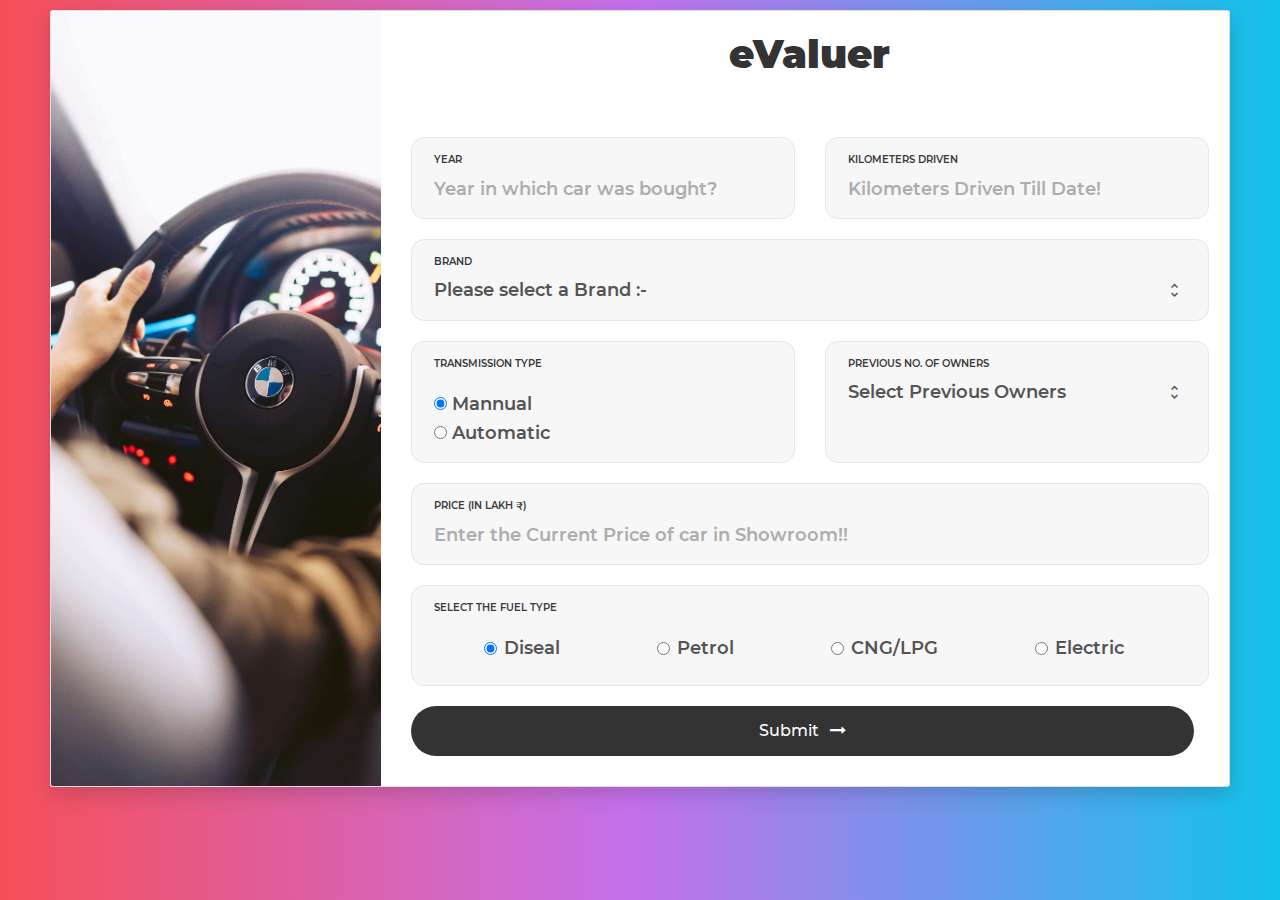
<file: templates/index.html>
<!DOCTYPE html>
<html lang="en">

<head>
	<title>eValuer</title>
	<meta charset="UTF-8">
	<meta name="viewport" content="width=device-width, initial-scale=1">
	<!--===============================================================================================-->
	<link rel="icon" type="image/png" href="/static/images/icons/favicon.ico" />
	<!--===============================================================================================-->
	<link rel="stylesheet" type="text/css" href="/static/vendor/bootstrap/css/bootstrap.min.css">
	<!--===============================================================================================-->
	<link rel="stylesheet" type="text/css" href="/static/fonts/font-awesome-4.7.0/css/font-awesome.min.css">
	<!--===============================================================================================-->
	<link rel="stylesheet" type="text/css" href="/static/fonts/iconic/css/material-design-iconic-font.min.css">
	<!--===============================================================================================-->
	<link rel="stylesheet" type="text/css" href="/static/vendor/animate/animate.css">
	<!--===============================================================================================-->
	<link rel="stylesheet" type="text/css" href="/static/vendor/css-hamburgers/hamburgers.min.css">
	<!--===============================================================================================-->
	<link rel="stylesheet" type="text/css" href="/static/vendor/animsition/css/animsition.min.css">
	<!--===============================================================================================-->
	<link rel="stylesheet" type="text/css" href="/static/vendor/select2/select2.min.css">
	<!--===============================================================================================-->
	<link rel="stylesheet" type="text/css" href="/static/vendor/noui/nouislider.min.css">
	<!--===============================================================================================-->
	<link rel="stylesheet" type="text/css" href="/static/css/main.css">
	<link rel="stylesheet" type="text/css" href="/static/css/util.css">
	<!--===============================================================================================-->
</head>

<body>
	<div class="page-wrapper bg-red">
		<div class="wrapper wrapper--w960">
			<div class="card card-2">
				<div class="card-heading"></div>
				<form class="contact100-form validate-form" action="{{ url_for('predict')}}" method="post">
					<span class="contact100-form-title">
						eValuer
					</span>
					<div class="wrap-input100 validate-input bg1 rs1-wrap-input100" data-validate="Year!!!">
						<span class="label-input100">Year </span>
						<input class="input100" type="number" id="first" name="Year"
							placeholder="Year in which car was bought?">
					</div>

					<div class="wrap-input100 validate-input bg1 rs1-wrap-input100" data-validate="Kilometers Driven!!!">
						<span class="label-input100">Kilometers Driven </span>
						<input class="input100" type="number" id="third" name="Kms_Driven"
							placeholder="Kilometers Driven Till Date! ">
					</div>

					<div class="wrap-input100 input100-select bg1">
						<span class="label-input100">Brand </span>
						<div>
							<select class="js-select2" id="brand" name="brand">
								<option selected="true" disabled="disabled">Please select a Brand :-</option>  
								<option value="BMW">BMW</option>
								<option value="Chevrolet">Chevrolet</option>
								<option value="Dastun">Dastun</option>
								<option value="Fiat">Fiat</option>
								<option value="Force">Force</option>
								<option value="Ford">Ford</option>
								<option value="Honda">Honda</option>
								<option value="Hyundai">Hyundai</option>
								<option value="ISUZU">ISUZU</option>
								<option value="Isuzu">Isuzu</option>
								<option value="Jaguar">Jaguar</option>
								<option value="Jeep">Jeep</option>
								<option value="Lamborghini">Lamborghini</option>
								<option value="Land Rover">Land Rover</option>
								<option value="Mahindra">Mahindra</option>
								<option value="Maruti Suzuki">Maruti Suzuki</option>
								<option value="Mercedes Benz">Mercedes Benz</option>
								<option value="Mini Cooper">Mini Cooper</option>
								<option value="Mitsubishi">Mitsubishi</option>
								<option value="Nissan">Nissan</option>
								<option value="Porsche">Porsche</option>
								<option value="Renault">Renault</option>
								<option value="Skoda">Skoda</option>
								<option value="Tata">Tata</option>
								<option value="Toyota">Toyota</option>
								<option value="Volkswagen">Volkswagen</option>
								<option value="Volvo">Volvo</option>
								<option value="Bentley">Bentley</option>
								<option value="Audi">Audi</option>
								<option value="Kia">Kia</option>
								<option value="MG">MG</option>
							</select>
							<div class="dropDownSelect2"></div>
						</div>
					</div>

					<div class="wrap-input100 dis-none js-show-service">
						<span class="contact100-form-text">Enter the below mentioned cars speification to continue</span>
						<div class="contact100-form bg1">

							<div class="wrap-input100 validate-input bg1 rs1-wrap-input100 form-check form-check-inline " data-validate="Engines CC Value!!!">
								<span class="label-input100">Engine (in CC)</span>
								<input class="input100" type="number" id="Engine" name="Engine"
									placeholder="Engine's Cubic Capacity">
							</div>

							<div class="wrap-input100 validate-input bg1 rs1-wrap-input100 form-check form-check-inline" data-validate="The HorsePower!!!">
								<span class="label-input100">Power (in bhp)</span>
								<input class="input100" type="number" id="Power" name="Power" 
									placeholder="HorsePower Value of Car">
							</div>

							<div class="wrap-input100 validate-input bg1 rs1-wrap-input100 form-check form-check-inline" data-validate="The Mileage!!!">
								<span class="label-input100">Mileage (in MK/KG)</span>
								<input class="input100" type="number" id="Mileage" name="Mileage" 
									placeholder="Enter Car's Mileage">
							</div>

							<div class="wrap-input100 validate-input bg1 rs1-wrap-input100 form-check form-check-inline"
							data-validate="Please enter no. of Seats!!!">
								<span class="label-input100">Seats</span>
								<input class="input100" type="number" id="Seats" name="Seats" 
									placeholder="Enter No. of Seats in Car">
							</div>
						</div>
					</div>
					<div class="wrap-input100 bg1 rs1-wrap-input100">
						<label class="label-input100">Transmission Type</label>
						<div class="input100 p-t-15">
							<label class="radio-container input100 m-r-55">
								<input type="radio" checked="checked" value="Mannual" name="Transmission_Mannual">
								<span class="checkmark">Mannual</span>
							</label>
							<label class="radio-container">
								<input type="radio" value="Automatic" name="Transmission_Mannual">
								<span class="checkmark">Automatic</span>
							</label>
						</div>
					</div>

					<div class="wrap-input100 rs1-wrap-input100 bg1">
						<span class="label-input100">Previous No. of Owners</span>
						<div>
							<select class="js-select6" name="Owner" id="Owner">
								<option>Select Previous Owners</option>
								<option value="1">1</option>
								<option value="2">2</option>
								<option value="3">3 or more</option>
							</select>
							<div class="dropDownSelect2"></div>
						</div>
					</div>

					<div class="wrap-input100 bg1 validate-input" data-validate="Enter Price">
						<span class="label-input100">Price (in Lakh ₹)</span>
						<input class="input100" type="number" name="Present_Price" id="second"
							placeholder="Enter the Current Price of car in Showroom!!">
					</div>
					<div class="wrap-input100 bg1">
						<label class="label-input100">Select the Fuel Type</label>
						<div class="input100 p-t-15">
							<div class="form-check form-check-inline m-l-20">
								<label class="radio-container m-r-100 m-l-50 hov-pointer">
									<input class="form-check-input" checked="checked" type="radio"
										name="Fuel_Type_Petrol" id="fuel" value="Diseal">
									<span class="checkmark">Diseal</span>
								</label>
							</div>
							<div class="form-check form-check-inline m-r-100">
								<label class="radio-container hov-pointer">
									<input class="form-check-input hov-pointer" type="radio" name="Fuel_Type_Petrol"
										id="fuel" value="Petrol">
									<span class="checkmark">Petrol</span>
								</label>
							</div>
							<div class="form-check form-check-inline m-r-100">
								<label class="radio-container hov-pointer">
									<input class="form-check-input hov-pointer" type="radio" name="Fuel_Type_Petrol"
										id="fuel" value="CNG/LPG">
									<span class="checkmark">CNG/LPG</span>
								</label>
							</div>
							<div class="form-check form-check-inline">
								<label class="radio-container hov-pointer">
									<input class="form-check-input hov-pointer" type="radio" name="Fuel_Type_Petrol"
										id="fuel" value="Electric">
									<span class="checkmark">Electric</span>
								</label>
							</div>
						</div>
					</div>
					<div class="input100 bg1 rs1-wrap-input100" btn>
						<button class="contact100-form-btn" id="sub" type="submit">
							<span>
								Submit
								<i class="fa fa-long-arrow-right m-l-7" aria-hidden="true"></i>
							</span>
						</button>
					</div>
			</div>
			</form>
		</div>
	</div>
	</div>
	</div>


	<!--===============================================================================================-->
	<script src="/static/vendor/jquery/jquery-3.2.1.min.js"></script>
	<!--===============================================================================================-->
	<script src="/static/vendor/animsition/js/animsition.min.js"></script>
	<!--===============================================================================================-->
	<script src="/static/vendor/bootstrap/js/popper.js"></script>
	<script src="/static/vendor/bootstrap/js/bootstrap.min.js"></script>
	<!--===============================================================================================-->
	<script src="/static/vendor/select2/select2.min.js"></script>
	<script>
		$(".js-select6").each(function () {
			$(this).select2({
				minimumResultsForSearch: 20,
				dropdownParent: $(this).next('.dropDownSelect2')
			});
		})
		$(".js-select2").each(function () {
			$(this).select2({
				minimumResultsForSearch: 20,
				dropdownParent: $(this).next('.dropDownSelect2')
			});


			$(".js-select2").each(function () {
				$(this).on('select2:close', function (e) {
					if ($(this).val() == "Please chooses") {
						$('.js-show-service').slideUp();
					}
					else {
						$('.js-show-service').slideUp();
						$('.js-show-service').slideDown();
					}
				});
			});
		})
	</script>
	<!--===============================================================================================-->
	<script src="/static/js/main.js"></script>
	<!-- Global site tag (gtag.js) - Google Analytics -->
	<script async src="https://www.googletagmanager.com/gtag/js?id=UA-23581568-13"></script>
	<script>
		window.dataLayer = window.dataLayer || [];
		function gtag() { dataLayer.push(arguments); }
		gtag('js', new Date());

		gtag('config', 'UA-23581568-13');
	</script>

</body>

</html>
</file>
<file: static/css/main.css>
/*//////////////////////////////////////////////////////////////////
  [ FONT ]*/
  
  @font-face {
    font-family: Montserrat-Regular;
    src: url('../fonts/montserrat/Montserrat-Regular.ttf'); 
  }
  
  @font-face {
    font-family: Montserrat-Bold;
    src: url('../fonts/montserrat/Montserrat-Bold.ttf'); 
  }
  
  @font-face {
    font-family: Montserrat-Black;
    src: url('../fonts/montserrat/Montserrat-Black.ttf'); 
  }
  
  @font-face {
    font-family: Montserrat-SemiBold;
    src: url('../fonts/montserrat/Montserrat-SemiBold.ttf'); 
  }
  
  @font-face {
    font-family: Montserrat-Medium;
    src: url('../fonts/montserrat/Montserrat-Medium.ttf'); 
  }
  
  /* ==========================================================================
     #GRID
     ========================================================================== */
  .row {
    display: -webkit-box;
    display: -webkit-flex;
    display: -moz-box;
    display: -ms-flexbox;
    display: flex;
    -webkit-flex-wrap: wrap;
    -ms-flex-wrap: wrap;
    flex-wrap: wrap;
  }
  p{
    font-family: Montserrat-Regular;
  }
  
  .row-space {
    -webkit-box-pack: justify;
    -webkit-justify-content: space-between;
    -moz-box-pack: justify;
    -ms-flex-pack: justify;
    justify-content: space-between;
  }
  
  .col-2 {
    width: -webkit-calc((100% - 60px) / 2);
    width: -moz-calc((100% - 60px) / 2);
    width: calc((100% - 60px) / 2);
  }
  
  @media (max-width: 767px) {
    .col-2 {
      width: 100%;
    }
  }
  
  /* ==========================================================================
     #BOX-SIZING
     ========================================================================== */
  /**
   * More sensible default box-sizing:
   * css-tricks.com/inheriting-box-sizing-probably-slightly-better-best-practice
   */
  html {
    -webkit-box-sizing: border-box;
    -moz-box-sizing: border-box;
    box-sizing: border-box;
  }
  
  * {
    padding: 0;
    margin: 0;
  }
  
  *, *:before, *:after {
    -webkit-box-sizing: inherit;
    -moz-box-sizing: inherit;
    box-sizing: inherit;
  }
  
  /* ==========================================================================
     #RESET
     ========================================================================== */
  /**
   * A very simple reset that sits on top of Normalize.css.
   */
  body,
  h1, h2, h3, h4, h5, h6,
  blockquote, p,
  dl, dd, ol, ul,
  figure,
  hr,
  fieldset, legend {
    margin: 0;
    padding: 0;
  }
  
  /**
   * Remove trailing margins from nested lists.
   */
  li > ol,
  li > ul {
    margin-bottom: 0;
  }
  pre{
    font-family: Montserrat-Medium;
  }
  
  /**
   * Remove default table spacing.
   */
  table {
    border-collapse: collapse;
    border-spacing: 0;
  }
  
  /**
   * 1. Reset Chrome and Firefox behaviour which sets a `min-width: min-content;`
   *    on fieldsets.
   */
  fieldset {
    min-width: 0;
    /* [1] */
    border: 0;
  }
  
  button {
    outline: none;
    background: none;
    border: none;
  }
  
  /* ==========================================================================
     #PAGE WRAPPER
     ========================================================================== */
  .page-wrapper {
    min-height: 100vh;
  }
  
  body {
    font-family: Montserrat-Regular;
    src: url('../fonts/montserrat/Montserrat-Regular.ttf');
    font-weight: 400;
    font-size: 14px;
  }
  
  h1, h2, h3, h4, h5, h6 {
    font-weight: 400;
  }
  
  h1 {
    font-size: 36px;
  }
  
  h2 {
    font-size: 30px;
  }
  
  h3 {
    font-size: 24px;
  }
  
  h4 {
    font-size: 18px;
  }
  
  h5 {
    font-size: 15px;
  }
  
  h6 {
    font-size: 13px;
  }
  
  /* ==========================================================================
     #BACKGROUND
     ========================================================================== */
  .bg-blue {
    background: #2c6ed5;
  }
  
  .bg-red {
    background: #12c2e9;  /* fallback for old browsers */
background: -webkit-linear-gradient(to right, #f64f59, #c471ed, #12c2e9);  /* Chrome 10-25, Safari 5.1-6 */
background: linear-gradient(to right, #f64f59, #c471ed, #12c2e9); /* W3C, IE 10+/ Edge, Firefox 16+, Chrome 26+, Opera 12+, Safari 7+ */

  }
  
  /* ==========================================================================
     #SPACING
     ========================================================================== */
  .p-t-100 {
    padding-top: 10px;
  }
  
  .p-t-180 {
    padding-top: 15px;
  }
  
  .p-t-20 {
    padding-top: 20px;
  }
  
  .p-t-30 {
    padding-top: 30px;
  }
  
  .p-b-100 {
    padding-bottom: 15px;
  }
  
  /* ==========================================================================
     #WRAPPER
     ========================================================================== */
  .wrapper {
    margin: 0 auto;
  }
  
  .wrapper--w960 {
    max-width: 1200px;
    padding: 10px;
  }
  
  .wrapper--w680 {
    max-width: 680px;
  }
  
  /* ==========================================================================
     #BUTTON
     ========================================================================== */
  .btn {
    line-height: 40px;
    display: inline-block;
    padding: 0 25px;
    cursor: pointer;
    color: #fff;
    font-family: "Roboto", "Arial", "Helvetica Neue", sans-serif;
    -webkit-transition: all 0.4s ease;
    -o-transition: all 0.4s ease;
    -moz-transition: all 0.4s ease;
    transition: all 0.4s ease;
    font-size: 14px;
    font-weight: 700;
  }
  
  .btn--radius {
    -webkit-border-radius: 3px;
    -moz-border-radius: 3px;
    border-radius: 3px;
  }
  
  .btn--green {
    background: #57b846;
  }
  
  .btn--green:hover {
    background: #4dae3c;
  }

  
  /* ==========================================================================
     #CARD
     ========================================================================== */
     .card {
      overflow: hidden;
      -webkit-border-radius: 3px;
      -moz-border-radius: 3px;
      border-radius: 3px;
      background: #fff;
    }
    
    .card-2 {
      -webkit-box-shadow: 0px 8px 20px 0px rgba(0, 0, 0, 0.15);
      -moz-box-shadow: 0px 8px 20px 0px rgba(0, 0, 0, 0.15);
      box-shadow: 0px 8px 20px 0px rgba(0, 0, 0, 0.15);
      -webkit-border-radius: 10px;
      -moz-border-radius: 10px;
      border-radius: 10px;
      margin: 0px 0px;
      width: 100%;
      display: table;
      
    }
    
    .card-2 .card-heading {
      background: url("../images/img.jpg") top left/cover no-repeat;
      width: 28%;
      display: table-cell;
    }
    
    .card-2 .card-body {
      display: table-cell;
      padding: 40px 45px;
    }
    
    @media (max-width: 767px) {
      .card-2 {
        display: block;
      }
      .card-2 .card-heading {
        width: 100%;
        display: block;
  
        background-position: left center;
      }
      .card-2 .card-body {
        display: block;
        
      }
    }
    /* ==========================================================================
     #CARD
     ========================================================================== */
     .card {
      overflow: hidden;
      -webkit-border-radius: 3px;
      -moz-border-radius: 3px;
      border-radius: 3px;
      background: #fff;
    }
    
    .card-3 {
      -webkit-box-shadow: 0px 8px 20px 0px rgba(0, 0, 0, 0.15);
      -moz-box-shadow: 0px 8px 20px 0px rgba(0, 0, 0, 0.15);
      box-shadow: 0px 8px 20px 0px rgba(0, 0, 0, 0.15);
      -webkit-border-radius: 10px;
      -moz-border-radius: 10px;
      border-radius: 10px;
      width: 105%;
      display: table;
      
    }
    
    .card-3 .card-heading {
      background: url("../images/photo-1549064233-945d7063292f.jpg") top left/cover no-repeat;
      width: 100%;
      display: table-cell;
    }
    
    .card-3 .card-body {
      display: table-cell;
    }
    
    @media (max-width: 767px) {
      .card-3 {
        display: block;
      }
      .card-3 .card-heading {
        width: 100%;
        display: block;
  
        background-position: left center;
      }
      .card-3 .card-body {
        display: block;
        
      }
    }
  
  /*//////////////////////////////////////////////////////////////////
  [ RESTYLE TAG ]*/
  
  * {
    margin: 0px; 
    padding: 0px; 
    box-sizing: border-box;
  }
  
  body, html {
    height: 100%;
    font-family: Poppins-Regular, sans-serif;
  }
  
  /*---------------------------------------------*/
  a {
    font-family: Poppins-Regular;
    font-size: 14px;
    line-height: 1.7;
    color: #666666;
    margin: 0px;
    transition: all 0.4s;
    -webkit-transition: all 0.4s;
    -o-transition: all 0.4s;
    -moz-transition: all 0.4s;
  }
  
  a:focus {
    outline: none !important;
  }
  
  a:hover {
    text-decoration: none;
  }
  
  /*---------------------------------------------*/
  h1,h2,h3,h4,h5,h6 {
    margin: 0px;
  }
  
  p {
    font-family: Montserrat-Medium;
    padding: 0px;
  }
  
  ul, li {
    margin: 0px;
    list-style-type: none;
  }
  
  
  /*---------------------------------------------*/
  input {
    outline: none;
    border: none;
  }
  
  input[type="number"] {
      -moz-appearance: textfield;
      appearance: none;
      -webkit-appearance: none;
  }
  
  input[type="number"]::-webkit-outer-spin-button,
  input[type="number"]::-webkit-inner-spin-button {
      -webkit-appearance: none;
  }
  
  textarea {
    outline: none;
    border: none;
  }
  
  textarea:focus, input:focus {
    border-color: transparent !important;
  }
  
  input:focus::-webkit-input-placeholder { color:transparent; }
  input:focus:-moz-placeholder { color:transparent; }
  input:focus::-moz-placeholder { color:transparent; }
  input:focus:-ms-input-placeholder { color:transparent; }
  
  textarea:focus::-webkit-input-placeholder { color:transparent; }
  textarea:focus:-moz-placeholder { color:transparent; }
  textarea:focus::-moz-placeholder { color:transparent; }
  textarea:focus:-ms-input-placeholder { color:transparent; }
  
  input::-webkit-input-placeholder { color: #adadad;}
  input:-moz-placeholder { color: #adadad;}
  input::-moz-placeholder { color: #adadad;}
  input:-ms-input-placeholder { color: #adadad;}
  
  textarea::-webkit-input-placeholder { color: #adadad;}
  textarea:-moz-placeholder { color: #adadad;}
  textarea::-moz-placeholder { color: #adadad;}
  textarea:-ms-input-placeholder { color: #adadad;}
  
  /*---------------------------------------------*/
  button {
    outline: none !important;
    border: none;
    background: transparent;
  }
  
  button:hover {
    cursor: pointer;
  }
  
  iframe {
    border: none !important;
  }
  
  
  /*---------------------------------------------*/
  .container {
    max-width: 1200px;
  }
  
  
  /*//////////////////////////////////////////////////////////////////
  [ Utility ]*/
  
  .bg0 {background: #E0EAFC;  /* fallback for old browsers */
    background: -webkit-linear-gradient(to left, #CFDEF3, #E0EAFC);  /* Chrome 10-25, Safari 5.1-6 */
    background: linear-gradient(to left, #CFDEF3, #E0EAFC); /* W3C, IE 10+/ Edge, Firefox 16+, Chrome 26+, Opera 12+, Safari 7+ */
    }
  .bg1 {background-color: #f7f7f7;}
  
  
  /*//////////////////////////////////////////////////////////////////
  [ Contact ]*/
  
  .container-contact100 {
    width: 100%;  
    min-height: 100vh;
    display: -webkit-box;
    display: -webkit-flex;
    display: -moz-box;
    display: -ms-flexbox;
    display: flex;
    flex-wrap: wrap;
    justify-content: center;
    align-items: center;
    padding: 15px;
    background: #e6e6e6;
    
  }
  
  .wrap-contact100 {
    width: 920px;
    background: #fff;
    border-radius: 10px;
    overflow: hidden;
  }
  
  
  /*------------------------------------------------------------------
  [  ]*/
  
  .contact100-form {
    width: 100%;
    display: -webkit-box;
    display: -webkit-flex;
    display: -moz-box;
    display: -ms-flexbox;
    display: flex;
    flex-wrap: wrap;
    justify-content: space-between;
    padding: 20px 20px 30px 30px ;
  }
  
  .contact100-form-title {
    display: block;
    width: 100%;
    font-family: Montserrat-Black;
    font-size: 39px;
    color: #333333;
    line-height: 1.2;
    text-align: center;
    padding-bottom: 59px;
  }
  .contact100-form-answer {
    font-family: Montserrat-Medium;
    font-size: 18px;
    line-height: 1.2;
    text-align: center;
    text-transform: uppercase;
  }
  .contact100-form-text {
    font-family: Montserrat-SemiBold;
    font-size: 10px;
    color: #393939;
    line-height: 1.5;
    text-transform: uppercase;
  }
  
  
  /*------------------------------------------------------------------
  [  ]*/
  
  .wrap-input100 {
    width: 100%;
    position: relative;
    border: 1px solid #e6e6e6;
    border-radius: 13px;
    padding: 10px 30px 9px 22px;
    margin-bottom: 20px;
  }
  
  .rs1-wrap-input100 {
    width: calc((100% - 30px) / 2);
  }
  
  .label-input100 {
    font-family: Montserrat-SemiBold;
    font-size: 10px;
    color: #393939;
    line-height: 1.5;
    text-transform: uppercase;
  }
  
  .input100 {
    display: block;
    width: 100%;
    background: transparent;
    font-family: Montserrat-SemiBold;
    font-size: 18px;
    color: #555555;
    line-height: 1.2;
    padding-right: 15px;
  }
  
  
  /*---------------------------------------------*/
  input.input100 {
    height: 40px;
  }
  
  
  textarea.input100 {
    min-height: 120px;
    padding-top: 9px;
    padding-bottom: 13px;
  }
  
  
  .input100:focus + .focus-input100::before {
    width: 100%;
  }
  
  .has-val.input100 + .focus-input100::before {
    width: 100%;
  }
  
  
  /*------------------------------------------------------------------
  [ Button ]*/
  .container-contact100-form-btn {
    display: -webkit-box;
    display: -webkit-flex;
    display: -moz-box;
    display: -ms-flexbox;
    display: flex;
    flex-wrap: wrap;
    justify-content: center;
    padding-top: 20px;
    width: 100%;
  }
  
  .contact100-form-btn {
    display: -webkit-box;
    display: -webkit-flex;
    display: -moz-box;
    display: -ms-flexbox;
    display: flex;
    justify-content: center;
    align-items: center;
    padding: 0 20px;
    width: 100%;
    height: 50px;
    background-color: #333333;
    border-radius: 25px;
  
    font-family: Montserrat-Medium;
    font-size: 16px;
    color: #fff;
    line-height: 1.2;
  
    -webkit-transition: all 0.4s;
    -o-transition: all 0.4s;
    -moz-transition: all 0.4s;
    transition: all 0.4s;
  }
  
  .contact100-form-btn i {
    -webkit-transition: all 0.4s;
    -o-transition: all 0.4s;
    -moz-transition: all 0.4s;
    transition: all 0.4s;
  }
  
  .contact100-form-btn:hover {
    background-color: #00ad5f;
  }
  
  .contact100-form-btn:hover i {
    -webkit-transform: translateX(10px);
    -moz-transform: translateX(10px);
    -ms-transform: translateX(10px);
    -o-transform: translateX(10px);
    transform: translateX(10px);
  }
  
  /*------------------------------------------------------------------
  [ Responsive ]*/
  
  @media (max-width: 768px) {
    .rs1-wrap-input100 {
      width: 100%;
    }
  
  }
  
  @media (max-width: 576px) {
    .wrap-contact100 {
      padding: 62px 15px 90px 15px;
    }
  
    .wrap-input100 {
      padding: 10px 10px 9px 10px;
    }
  }
  
  
  
  /*------------------------------------------------------------------
  [ Alert validate ]*/
  
  .validate-input {
    position: relative;
  }
  
  .alert-validate::before {
    content: attr(data-validate);
    display: -webkit-box;
    display: -webkit-flex;
    display: -moz-box;
    display: -ms-flexbox;
    display: flex;
    align-items: center;
    position: absolute;
    width: 100%;
    min-height: 40px;
    background-color: #f7f7f7;
    top: 35px;
    left: 0px;
    padding: 0 45px 0 22px;
    pointer-events: none;
  
    font-family: Montserrat-SemiBold;
    font-size: 18px;
    color: #fa4251;
    line-height: 1.2;
  }
  
  .btn-hide-validate {
    font-family: Material-Design-Iconic-Font;
    font-size: 18px;
    color: #fa4251;
    cursor: pointer;
    display: -webkit-box;
    display: -webkit-flex;
    display: -moz-box;
    display: -ms-flexbox;
    display: flex;
    align-items: center;
    justify-content: center;
    position: absolute;
    width: 40px;
    height: 40px;
    top: 35px;
    right: 12px;
  }
  
  .rs1-alert-validate.alert-validate::before {
    background-color: #fff;
  }
  
  .true-validate::after {
    content: "\f26b";
    font-family: Material-Design-Iconic-Font;
    font-size: 18px;
    color: #00ad5f;
    display: -webkit-box;
    display: -webkit-flex;
    display: -moz-box;
    display: -ms-flexbox;
    display: flex;
    align-items: center;
    justify-content: center;
    position: absolute;
    width: 40px;
    height: 40px;
    top: 35px;
    right: 10px;
  }
  
  /*---------------------------------------------*/
  @media (max-width: 576px) {
    .alert-validate::before {
      padding: 0 10px 0 10px;
    }
  
    .true-validate::after,
    .btn-hide-validate {
      right: 0px;
      width: 30px;
    }
  }
  
  
  /*==================================================================
  [ Restyle Select2 ]*/
  
  .select2-container {
    display: block;
    max-width: 100% !important;
    width: auto !important;
  }
  
  .select2-container .select2-selection--single {
    display: -webkit-box;
    display: -webkit-flex;
    display: -moz-box;
    display: -ms-flexbox;
    display: flex;
    align-items: center;
    background-color: transparent;
    border: none;
    height: 40px;
    outline: none;
    position: relative;
  }
  
  /*------------------------------------------------------------------
  [ in select ]*/
  .select2-container .select2-selection--single .select2-selection__rendered {
    font-family: Montserrat-SemiBold;
    font-size: 18px;
    color: #555555;
    line-height: 1.2;
    padding-left: 0px ;
    background-color: transparent;
  }
  
  .select2-container--default .select2-selection--single .select2-selection__arrow {
    height: 100%;
    top: 50%;
    transform: translateY(-50%);
    right: 0px;
    display: -webkit-box;
    display: -webkit-flex;
    display: -moz-box;
    display: -ms-flexbox;
    display: flex;
    align-items: center;
    justify-content: flex-end;
  }
  
  .select2-selection__arrow b {
    display: none;
  }
  
  .select2-selection__arrow::before {
    content: '\f312';
    font-family: Material-Design-Iconic-Font;
    font-size: 18px;
    color: #555555;
  }
  
  
  /*------------------------------------------------------------------
  [ Dropdown option ]*/
  .select2-container--open .select2-dropdown {
    z-index: 1251;
    width: calc(100% + 2px);
    border: 0px solid transparent;
    border-radius: 10px;
    overflow: hidden;
    background-color: white;
    left: -24px;
  
    box-shadow: 0 3px 10px 0px rgba(0, 0, 0, 0.2);
    -moz-box-shadow: 0 3px 10px 0px rgba(0, 0, 0, 0.2);
    -webkit-box-shadow: 0 3px 10px 0px rgba(0, 0, 0, 0.2);
    -o-box-shadow: 0 3px 10px 0px rgba(0, 0, 0, 0.2);
    -ms-box-shadow: 0 3px 10px 0px rgba(0, 0, 0, 0.2);
  }
  
  @media (max-width: 576px) {
    .select2-container--open .select2-dropdown {
      left: -12px;
    }
  }
  
  .select2-dropdown--above {top: -38px;}
  .select2-dropdown--below {top: 10px;}
  
  .select2-container .select2-results__option[aria-selected] {
    padding-top: 10px;
    padding-bottom: 10px;
    padding-left: 24px;
  }
  
  @media (max-width: 576px) {
    .select2-container .select2-results__option[aria-selected] {
      padding-left: 12px;
    }
  }
  
  .select2-container .select2-results__option[aria-selected="true"] {
    background: #00ad5f;
    color: white;
  }
  
  .select2-container .select2-results__option--highlighted[aria-selected] {
    background: #00ad5f;
    color: white;
  }
  
  .select2-results__options {
    font-family: Montserrat-SemiBold;
    font-size: 14px;
    color: #555555;
    line-height: 1.2;
  }
  
  .select2-search--dropdown .select2-search__field {
    border: 1px solid #aaa;
    outline: none;
    font-family: Poppins-Regular;
    font-size: 15px;
    color: #333333;
    line-height: 1.2;
  }
  
  .wrap-input100 .dropDownSelect2 .select2-container--open {
    width: 100% !important;
  }
  
  .wrap-input100 .dropDownSelect2 .select2-dropdown {
    width: calc(100% + 2px) !important;
  }
  
  /*==================================================================
  [ Restyle Radio ]*/
  .wrap-contact100-form-radio {
    width: 100%;
    padding: 15px 25px 0 25px;
  }
  
  .contact100-form-radio {
    padding-bottom: 5px;
  }
  
  .input-radio100 {
    display: none;
  }
  
  .label-radio100 {
    display: block;
    position: relative;
    padding-left: 28px;
    cursor: pointer;
    font-family: Montserrat-SemiBold;
    font-size: 18px;
    color: #555555;
    line-height: 1.2;
  }
  
  .label-radio100::before {
    content: "";
    display: block;
    position: absolute;
    width: 20px;
    height: 20px;
    border-radius: 50%;
    border: 1px solid #cdcdcd;
    background: #fff;
    left: 0;
    top: 50%;
    -webkit-transform: translateY(-50%);
    -moz-transform: translateY(-50%);
    -ms-transform: translateY(-50%);
    -o-transform: translateY(-50%);
    transform: translateY(-50%);
  }
  
  .label-radio100::after {
    content: "";
    display: block;
    position: absolute;
    width: 20px;
    height: 20px;
    border-radius: 50%;
    border: 6px solid transparent;
    background: #00ad5f;
    -moz-background-clip: padding;     
    -webkit-background-clip: padding;  
    background-clip: padding-box; 
    left: 0;
    top: 50%;
    -webkit-transform: translateY(-50%);
    -moz-transform: translateY(-50%);
    -ms-transform: translateY(-50%);
    -o-transform: translateY(-50%);
    transform: translateY(-50%);
    display: none;
  
  }
  
  .input-radio100:checked + .label-radio100::after {
    display: block;
  }
  
  
  /*==================================================================
  [ rs NoUI ]*/
  .wrap-contact100-form-range {
    width: 100%;
    padding: 20px 25px 57px 25px;
  }
  
  .contact100-form-range-value {
    font-family: Montserrat-SemiBold;
    font-size: 18px;
    color: #555555;
    line-height: 1.2;
    padding-top: 10px;
    padding-bottom: 30px;
  }
  
  .contact100-form-range-value input {
    display: none;
  }
  
  #filter-bar {
    height: 20px;
    border: 1px solid #e6e6e6;
    border-radius: 9px;
    background-color: #f7f7f7;
  }
  #filter-bar .noUi-connect {
    border: 1px solid #e6e6e6;
    border-radius: 9px;
    background-color: #00ad5f;
    box-shadow: none;
  }
  #filter-bar .noUi-handle {
    width: 40px;
    height: 36px;
    border: 1px solid #cccccc;
    border-radius: 9px;
    background: #f5f5f5;
    cursor: pointer;
    box-shadow: none;
    outline: none;
    top: -8px;
    display: -webkit-box;
    display: -webkit-flex;
    display: -moz-box;
    display: -ms-flexbox;
    display: flex;
    justify-content: center;
    align-items: center;
  }
  
  #filter-bar .noUi-handle.noUi-handle-lower {
    left: -1px;
  }
  
  #filter-bar .noUi-handle.noUi-handle-upper {
    left: -39px;
  }
  
  #filter-bar .noUi-handle:before {
    content: "";
    display: block;
    position: unset;
    height: 12px;
    width: 9px;
    background-color: transparent;
    border-left: 2px solid #cccccc;
    border-right: 2px solid #cccccc;
  }
  #filter-bar .noUi-handle:after {
    display: none;
  }
  
  @media (max-width: 576px) {
    .wrap-contact100-form-range {
      padding: 20px 0px 57px 0px;
    }
  
    .wrap-contact100-form-radio {
      padding: 15px 0px 0 0px;
    }
  }
</file>
<file: static/css/util.css>
/*[ FONT SIZE ]
///////////////////////////////////////////////////////////
*/
.fs-1 {font-size: 1px;}
.fs-2 {font-size: 2px;}
.fs-3 {font-size: 3px;}
.fs-4 {font-size: 4px;}
.fs-5 {font-size: 5px;}
.fs-6 {font-size: 6px;}
.fs-7 {font-size: 7px;}
.fs-8 {font-size: 8px;}
.fs-9 {font-size: 9px;}
.fs-10 {font-size: 10px;}
.fs-11 {font-size: 11px;}
.fs-12 {font-size: 12px;}
.fs-13 {font-size: 13px;}
.fs-14 {font-size: 14px;}
.fs-15 {font-size: 15px;}
.fs-16 {font-size: 16px;}
.fs-17 {font-size: 17px;}
.fs-18 {font-size: 18px;}
.fs-19 {font-size: 19px;}
.fs-20 {font-size: 20px;}
.fs-21 {font-size: 21px;}
.fs-22 {font-size: 22px;}
.fs-23 {font-size: 23px;}
.fs-24 {font-size: 24px;}
.fs-25 {font-size: 25px;}
.fs-26 {font-size: 26px;}
.fs-27 {font-size: 27px;}
.fs-28 {font-size: 28px;}
.fs-29 {font-size: 29px;}
.fs-30 {font-size: 30px;}
.fs-31 {font-size: 31px;}
.fs-32 {font-size: 32px;}
.fs-33 {font-size: 33px;}
.fs-34 {font-size: 34px;}
.fs-35 {font-size: 35px;}
.fs-36 {font-size: 36px;}
.fs-37 {font-size: 37px;}
.fs-38 {font-size: 38px;}
.fs-39 {font-size: 39px;}
.fs-40 {font-size: 40px;}
.fs-41 {font-size: 41px;}
.fs-42 {font-size: 42px;}
.fs-43 {font-size: 43px;}
.fs-44 {font-size: 44px;}
.fs-45 {font-size: 45px;}
.fs-46 {font-size: 46px;}
.fs-47 {font-size: 47px;}
.fs-48 {font-size: 48px;}
.fs-49 {font-size: 49px;}
.fs-50 {font-size: 50px;}
.fs-51 {font-size: 51px;}
.fs-52 {font-size: 52px;}
.fs-53 {font-size: 53px;}
.fs-54 {font-size: 54px;}
.fs-55 {font-size: 55px;}
.fs-56 {font-size: 56px;}
.fs-57 {font-size: 57px;}
.fs-58 {font-size: 58px;}
.fs-59 {font-size: 59px;}
.fs-60 {font-size: 60px;}
.fs-61 {font-size: 61px;}
.fs-62 {font-size: 62px;}
.fs-63 {font-size: 63px;}
.fs-64 {font-size: 64px;}
.fs-65 {font-size: 65px;}
.fs-66 {font-size: 66px;}
.fs-67 {font-size: 67px;}
.fs-68 {font-size: 68px;}
.fs-69 {font-size: 69px;}
.fs-70 {font-size: 70px;}
.fs-71 {font-size: 71px;}
.fs-72 {font-size: 72px;}
.fs-73 {font-size: 73px;}
.fs-74 {font-size: 74px;}
.fs-75 {font-size: 75px;}
.fs-76 {font-size: 76px;}
.fs-77 {font-size: 77px;}
.fs-78 {font-size: 78px;}
.fs-79 {font-size: 79px;}
.fs-80 {font-size: 80px;}
.fs-81 {font-size: 81px;}
.fs-82 {font-size: 82px;}
.fs-83 {font-size: 83px;}
.fs-84 {font-size: 84px;}
.fs-85 {font-size: 85px;}
.fs-86 {font-size: 86px;}
.fs-87 {font-size: 87px;}
.fs-88 {font-size: 88px;}
.fs-89 {font-size: 89px;}
.fs-90 {font-size: 90px;}
.fs-91 {font-size: 91px;}
.fs-92 {font-size: 92px;}
.fs-93 {font-size: 93px;}
.fs-94 {font-size: 94px;}
.fs-95 {font-size: 95px;}
.fs-96 {font-size: 96px;}
.fs-97 {font-size: 97px;}
.fs-98 {font-size: 98px;}
.fs-99 {font-size: 99px;}
.fs-100 {font-size: 100px;}
.fs-101 {font-size: 101px;}
.fs-102 {font-size: 102px;}
.fs-103 {font-size: 103px;}
.fs-104 {font-size: 104px;}
.fs-105 {font-size: 105px;}
.fs-106 {font-size: 106px;}
.fs-107 {font-size: 107px;}
.fs-108 {font-size: 108px;}
.fs-109 {font-size: 109px;}
.fs-110 {font-size: 110px;}
.fs-111 {font-size: 111px;}
.fs-112 {font-size: 112px;}
.fs-113 {font-size: 113px;}
.fs-114 {font-size: 114px;}
.fs-115 {font-size: 115px;}
.fs-116 {font-size: 116px;}
.fs-117 {font-size: 117px;}
.fs-118 {font-size: 118px;}
.fs-119 {font-size: 119px;}
.fs-120 {font-size: 120px;}
.fs-121 {font-size: 121px;}
.fs-122 {font-size: 122px;}
.fs-123 {font-size: 123px;}
.fs-124 {font-size: 124px;}
.fs-125 {font-size: 125px;}
.fs-126 {font-size: 126px;}
.fs-127 {font-size: 127px;}
.fs-128 {font-size: 128px;}
.fs-129 {font-size: 129px;}
.fs-130 {font-size: 130px;}
.fs-131 {font-size: 131px;}
.fs-132 {font-size: 132px;}
.fs-133 {font-size: 133px;}
.fs-134 {font-size: 134px;}
.fs-135 {font-size: 135px;}
.fs-136 {font-size: 136px;}
.fs-137 {font-size: 137px;}
.fs-138 {font-size: 138px;}
.fs-139 {font-size: 139px;}
.fs-140 {font-size: 140px;}
.fs-141 {font-size: 141px;}
.fs-142 {font-size: 142px;}
.fs-143 {font-size: 143px;}
.fs-144 {font-size: 144px;}
.fs-145 {font-size: 145px;}
.fs-146 {font-size: 146px;}
.fs-147 {font-size: 147px;}
.fs-148 {font-size: 148px;}
.fs-149 {font-size: 149px;}
.fs-150 {font-size: 150px;}
.fs-151 {font-size: 151px;}
.fs-152 {font-size: 152px;}
.fs-153 {font-size: 153px;}
.fs-154 {font-size: 154px;}
.fs-155 {font-size: 155px;}
.fs-156 {font-size: 156px;}
.fs-157 {font-size: 157px;}
.fs-158 {font-size: 158px;}
.fs-159 {font-size: 159px;}
.fs-160 {font-size: 160px;}
.fs-161 {font-size: 161px;}
.fs-162 {font-size: 162px;}
.fs-163 {font-size: 163px;}
.fs-164 {font-size: 164px;}
.fs-165 {font-size: 165px;}
.fs-166 {font-size: 166px;}
.fs-167 {font-size: 167px;}
.fs-168 {font-size: 168px;}
.fs-169 {font-size: 169px;}
.fs-170 {font-size: 170px;}
.fs-171 {font-size: 171px;}
.fs-172 {font-size: 172px;}
.fs-173 {font-size: 173px;}
.fs-174 {font-size: 174px;}
.fs-175 {font-size: 175px;}
.fs-176 {font-size: 176px;}
.fs-177 {font-size: 177px;}
.fs-178 {font-size: 178px;}
.fs-179 {font-size: 179px;}
.fs-180 {font-size: 180px;}
.fs-181 {font-size: 181px;}
.fs-182 {font-size: 182px;}
.fs-183 {font-size: 183px;}
.fs-184 {font-size: 184px;}
.fs-185 {font-size: 185px;}
.fs-186 {font-size: 186px;}
.fs-187 {font-size: 187px;}
.fs-188 {font-size: 188px;}
.fs-189 {font-size: 189px;}
.fs-190 {font-size: 190px;}
.fs-191 {font-size: 191px;}
.fs-192 {font-size: 192px;}
.fs-193 {font-size: 193px;}
.fs-194 {font-size: 194px;}
.fs-195 {font-size: 195px;}
.fs-196 {font-size: 196px;}
.fs-197 {font-size: 197px;}
.fs-198 {font-size: 198px;}
.fs-199 {font-size: 199px;}
.fs-200 {font-size: 200px;}

/*[ PADDING ]
///////////////////////////////////////////////////////////
*/
.p-t-0 {padding-top: 0px;}
.p-t-1 {padding-top: 1px;}
.p-t-2 {padding-top: 2px;}
.p-t-3 {padding-top: 3px;}
.p-t-4 {padding-top: 4px;}
.p-t-5 {padding-top: 5px;}
.p-t-6 {padding-top: 6px;}
.p-t-7 {padding-top: 7px;}
.p-t-8 {padding-top: 8px;}
.p-t-9 {padding-top: 9px;}
.p-t-10 {padding-top: 10px;}
.p-t-11 {padding-top: 11px;}
.p-t-12 {padding-top: 12px;}
.p-t-13 {padding-top: 13px;}
.p-t-14 {padding-top: 14px;}
.p-t-15 {padding-top: 15px;}
.p-t-16 {padding-top: 16px;}
.p-t-17 {padding-top: 17px;}
.p-t-18 {padding-top: 18px;}
.p-t-19 {padding-top: 19px;}
.p-t-20 {padding-top: 20px;}
.p-t-21 {padding-top: 21px;}
.p-t-22 {padding-top: 22px;}
.p-t-23 {padding-top: 23px;}
.p-t-24 {padding-top: 24px;}
.p-t-25 {padding-top: 25px;}
.p-t-26 {padding-top: 26px;}
.p-t-27 {padding-top: 27px;}
.p-t-28 {padding-top: 28px;}
.p-t-29 {padding-top: 29px;}
.p-t-30 {padding-top: 30px;}
.p-t-31 {padding-top: 31px;}
.p-t-32 {padding-top: 32px;}
.p-t-33 {padding-top: 33px;}
.p-t-34 {padding-top: 34px;}
.p-t-35 {padding-top: 35px;}
.p-t-36 {padding-top: 36px;}
.p-t-37 {padding-top: 37px;}
.p-t-38 {padding-top: 38px;}
.p-t-39 {padding-top: 39px;}
.p-t-40 {padding-top: 40px;}
.p-t-41 {padding-top: 41px;}
.p-t-42 {padding-top: 42px;}
.p-t-43 {padding-top: 43px;}
.p-t-44 {padding-top: 44px;}
.p-t-45 {padding-top: 45px;}
.p-t-46 {padding-top: 46px;}
.p-t-47 {padding-top: 47px;}
.p-t-48 {padding-top: 48px;}
.p-t-49 {padding-top: 49px;}
.p-t-50 {padding-top: 50px;}
.p-t-51 {padding-top: 51px;}
.p-t-52 {padding-top: 52px;}
.p-t-53 {padding-top: 53px;}
.p-t-54 {padding-top: 54px;}
.p-t-55 {padding-top: 55px;}
.p-t-56 {padding-top: 56px;}
.p-t-57 {padding-top: 57px;}
.p-t-58 {padding-top: 58px;}
.p-t-59 {padding-top: 59px;}
.p-t-60 {padding-top: 60px;}
.p-t-61 {padding-top: 61px;}
.p-t-62 {padding-top: 62px;}
.p-t-63 {padding-top: 63px;}
.p-t-64 {padding-top: 64px;}
.p-t-65 {padding-top: 65px;}
.p-t-66 {padding-top: 66px;}
.p-t-67 {padding-top: 67px;}
.p-t-68 {padding-top: 68px;}
.p-t-69 {padding-top: 69px;}
.p-t-70 {padding-top: 70px;}
.p-t-71 {padding-top: 71px;}
.p-t-72 {padding-top: 72px;}
.p-t-73 {padding-top: 73px;}
.p-t-74 {padding-top: 74px;}
.p-t-75 {padding-top: 75px;}
.p-t-76 {padding-top: 76px;}
.p-t-77 {padding-top: 77px;}
.p-t-78 {padding-top: 78px;}
.p-t-79 {padding-top: 79px;}
.p-t-80 {padding-top: 80px;}
.p-t-81 {padding-top: 81px;}
.p-t-82 {padding-top: 82px;}
.p-t-83 {padding-top: 83px;}
.p-t-84 {padding-top: 84px;}
.p-t-85 {padding-top: 85px;}
.p-t-86 {padding-top: 86px;}
.p-t-87 {padding-top: 87px;}
.p-t-88 {padding-top: 88px;}
.p-t-89 {padding-top: 89px;}
.p-t-90 {padding-top: 90px;}
.p-t-91 {padding-top: 91px;}
.p-t-92 {padding-top: 92px;}
.p-t-93 {padding-top: 93px;}
.p-t-94 {padding-top: 94px;}
.p-t-95 {padding-top: 95px;}
.p-t-96 {padding-top: 96px;}
.p-t-97 {padding-top: 97px;}
.p-t-98 {padding-top: 98px;}
.p-t-99 {padding-top: 99px;}
.p-t-100 {padding-top: 100px;}
.p-t-101 {padding-top: 101px;}
.p-t-102 {padding-top: 102px;}
.p-t-103 {padding-top: 103px;}
.p-t-104 {padding-top: 104px;}
.p-t-105 {padding-top: 105px;}
.p-t-106 {padding-top: 106px;}
.p-t-107 {padding-top: 107px;}
.p-t-108 {padding-top: 108px;}
.p-t-109 {padding-top: 109px;}
.p-t-110 {padding-top: 110px;}
.p-t-111 {padding-top: 111px;}
.p-t-112 {padding-top: 112px;}
.p-t-113 {padding-top: 113px;}
.p-t-114 {padding-top: 114px;}
.p-t-115 {padding-top: 115px;}
.p-t-116 {padding-top: 116px;}
.p-t-117 {padding-top: 117px;}
.p-t-118 {padding-top: 118px;}
.p-t-119 {padding-top: 119px;}
.p-t-120 {padding-top: 120px;}
.p-t-121 {padding-top: 121px;}
.p-t-122 {padding-top: 122px;}
.p-t-123 {padding-top: 123px;}
.p-t-124 {padding-top: 124px;}
.p-t-125 {padding-top: 125px;}
.p-t-126 {padding-top: 126px;}
.p-t-127 {padding-top: 127px;}
.p-t-128 {padding-top: 128px;}
.p-t-129 {padding-top: 129px;}
.p-t-130 {padding-top: 130px;}
.p-t-131 {padding-top: 131px;}
.p-t-132 {padding-top: 132px;}
.p-t-133 {padding-top: 133px;}
.p-t-134 {padding-top: 134px;}
.p-t-135 {padding-top: 135px;}
.p-t-136 {padding-top: 136px;}
.p-t-137 {padding-top: 137px;}
.p-t-138 {padding-top: 138px;}
.p-t-139 {padding-top: 139px;}
.p-t-140 {padding-top: 140px;}
.p-t-141 {padding-top: 141px;}
.p-t-142 {padding-top: 142px;}
.p-t-143 {padding-top: 143px;}
.p-t-144 {padding-top: 144px;}
.p-t-145 {padding-top: 145px;}
.p-t-146 {padding-top: 146px;}
.p-t-147 {padding-top: 147px;}
.p-t-148 {padding-top: 148px;}
.p-t-149 {padding-top: 149px;}
.p-t-150 {padding-top: 150px;}
.p-t-151 {padding-top: 151px;}
.p-t-152 {padding-top: 152px;}
.p-t-153 {padding-top: 153px;}
.p-t-154 {padding-top: 154px;}
.p-t-155 {padding-top: 155px;}
.p-t-156 {padding-top: 156px;}
.p-t-157 {padding-top: 157px;}
.p-t-158 {padding-top: 158px;}
.p-t-159 {padding-top: 159px;}
.p-t-160 {padding-top: 160px;}
.p-t-161 {padding-top: 161px;}
.p-t-162 {padding-top: 162px;}
.p-t-163 {padding-top: 163px;}
.p-t-164 {padding-top: 164px;}
.p-t-165 {padding-top: 165px;}
.p-t-166 {padding-top: 166px;}
.p-t-167 {padding-top: 167px;}
.p-t-168 {padding-top: 168px;}
.p-t-169 {padding-top: 169px;}
.p-t-170 {padding-top: 170px;}
.p-t-171 {padding-top: 171px;}
.p-t-172 {padding-top: 172px;}
.p-t-173 {padding-top: 173px;}
.p-t-174 {padding-top: 174px;}
.p-t-175 {padding-top: 175px;}
.p-t-176 {padding-top: 176px;}
.p-t-177 {padding-top: 177px;}
.p-t-178 {padding-top: 178px;}
.p-t-179 {padding-top: 179px;}
.p-t-180 {padding-top: 180px;}
.p-t-181 {padding-top: 181px;}
.p-t-182 {padding-top: 182px;}
.p-t-183 {padding-top: 183px;}
.p-t-184 {padding-top: 184px;}
.p-t-185 {padding-top: 185px;}
.p-t-186 {padding-top: 186px;}
.p-t-187 {padding-top: 187px;}
.p-t-188 {padding-top: 188px;}
.p-t-189 {padding-top: 189px;}
.p-t-190 {padding-top: 190px;}
.p-t-191 {padding-top: 191px;}
.p-t-192 {padding-top: 192px;}
.p-t-193 {padding-top: 193px;}
.p-t-194 {padding-top: 194px;}
.p-t-195 {padding-top: 195px;}
.p-t-196 {padding-top: 196px;}
.p-t-197 {padding-top: 197px;}
.p-t-198 {padding-top: 198px;}
.p-t-199 {padding-top: 199px;}
.p-t-200 {padding-top: 200px;}
.p-t-201 {padding-top: 201px;}
.p-t-202 {padding-top: 202px;}
.p-t-203 {padding-top: 203px;}
.p-t-204 {padding-top: 204px;}
.p-t-205 {padding-top: 205px;}
.p-t-206 {padding-top: 206px;}
.p-t-207 {padding-top: 207px;}
.p-t-208 {padding-top: 208px;}
.p-t-209 {padding-top: 209px;}
.p-t-210 {padding-top: 210px;}
.p-t-211 {padding-top: 211px;}
.p-t-212 {padding-top: 212px;}
.p-t-213 {padding-top: 213px;}
.p-t-214 {padding-top: 214px;}
.p-t-215 {padding-top: 215px;}
.p-t-216 {padding-top: 216px;}
.p-t-217 {padding-top: 217px;}
.p-t-218 {padding-top: 218px;}
.p-t-219 {padding-top: 219px;}
.p-t-220 {padding-top: 220px;}
.p-t-221 {padding-top: 221px;}
.p-t-222 {padding-top: 222px;}
.p-t-223 {padding-top: 223px;}
.p-t-224 {padding-top: 224px;}
.p-t-225 {padding-top: 225px;}
.p-t-226 {padding-top: 226px;}
.p-t-227 {padding-top: 227px;}
.p-t-228 {padding-top: 228px;}
.p-t-229 {padding-top: 229px;}
.p-t-230 {padding-top: 230px;}
.p-t-231 {padding-top: 231px;}
.p-t-232 {padding-top: 232px;}
.p-t-233 {padding-top: 233px;}
.p-t-234 {padding-top: 234px;}
.p-t-235 {padding-top: 235px;}
.p-t-236 {padding-top: 236px;}
.p-t-237 {padding-top: 237px;}
.p-t-238 {padding-top: 238px;}
.p-t-239 {padding-top: 239px;}
.p-t-240 {padding-top: 240px;}
.p-t-241 {padding-top: 241px;}
.p-t-242 {padding-top: 242px;}
.p-t-243 {padding-top: 243px;}
.p-t-244 {padding-top: 244px;}
.p-t-245 {padding-top: 245px;}
.p-t-246 {padding-top: 246px;}
.p-t-247 {padding-top: 247px;}
.p-t-248 {padding-top: 248px;}
.p-t-249 {padding-top: 249px;}
.p-t-250 {padding-top: 250px;}
.p-b-0 {padding-bottom: 0px;}
.p-b-1 {padding-bottom: 1px;}
.p-b-2 {padding-bottom: 2px;}
.p-b-3 {padding-bottom: 3px;}
.p-b-4 {padding-bottom: 4px;}
.p-b-5 {padding-bottom: 5px;}
.p-b-6 {padding-bottom: 6px;}
.p-b-7 {padding-bottom: 7px;}
.p-b-8 {padding-bottom: 8px;}
.p-b-9 {padding-bottom: 9px;}
.p-b-10 {padding-bottom: 10px;}
.p-b-11 {padding-bottom: 11px;}
.p-b-12 {padding-bottom: 12px;}
.p-b-13 {padding-bottom: 13px;}
.p-b-14 {padding-bottom: 14px;}
.p-b-15 {padding-bottom: 15px;}
.p-b-16 {padding-bottom: 16px;}
.p-b-17 {padding-bottom: 17px;}
.p-b-18 {padding-bottom: 18px;}
.p-b-19 {padding-bottom: 19px;}
.p-b-20 {padding-bottom: 20px;}
.p-b-21 {padding-bottom: 21px;}
.p-b-22 {padding-bottom: 22px;}
.p-b-23 {padding-bottom: 23px;}
.p-b-24 {padding-bottom: 24px;}
.p-b-25 {padding-bottom: 25px;}
.p-b-26 {padding-bottom: 26px;}
.p-b-27 {padding-bottom: 27px;}
.p-b-28 {padding-bottom: 28px;}
.p-b-29 {padding-bottom: 29px;}
.p-b-30 {padding-bottom: 30px;}
.p-b-31 {padding-bottom: 31px;}
.p-b-32 {padding-bottom: 32px;}
.p-b-33 {padding-bottom: 33px;}
.p-b-34 {padding-bottom: 34px;}
.p-b-35 {padding-bottom: 35px;}
.p-b-36 {padding-bottom: 36px;}
.p-b-37 {padding-bottom: 37px;}
.p-b-38 {padding-bottom: 38px;}
.p-b-39 {padding-bottom: 39px;}
.p-b-40 {padding-bottom: 40px;}
.p-b-41 {padding-bottom: 41px;}
.p-b-42 {padding-bottom: 42px;}
.p-b-43 {padding-bottom: 43px;}
.p-b-44 {padding-bottom: 44px;}
.p-b-45 {padding-bottom: 45px;}
.p-b-46 {padding-bottom: 46px;}
.p-b-47 {padding-bottom: 47px;}
.p-b-48 {padding-bottom: 48px;}
.p-b-49 {padding-bottom: 49px;}
.p-b-50 {padding-bottom: 50px;}
.p-b-51 {padding-bottom: 51px;}
.p-b-52 {padding-bottom: 52px;}
.p-b-53 {padding-bottom: 53px;}
.p-b-54 {padding-bottom: 54px;}
.p-b-55 {padding-bottom: 55px;}
.p-b-56 {padding-bottom: 56px;}
.p-b-57 {padding-bottom: 57px;}
.p-b-58 {padding-bottom: 58px;}
.p-b-59 {padding-bottom: 59px;}
.p-b-60 {padding-bottom: 60px;}
.p-b-61 {padding-bottom: 61px;}
.p-b-62 {padding-bottom: 62px;}
.p-b-63 {padding-bottom: 63px;}
.p-b-64 {padding-bottom: 64px;}
.p-b-65 {padding-bottom: 65px;}
.p-b-66 {padding-bottom: 66px;}
.p-b-67 {padding-bottom: 67px;}
.p-b-68 {padding-bottom: 68px;}
.p-b-69 {padding-bottom: 69px;}
.p-b-70 {padding-bottom: 70px;}
.p-b-71 {padding-bottom: 71px;}
.p-b-72 {padding-bottom: 72px;}
.p-b-73 {padding-bottom: 73px;}
.p-b-74 {padding-bottom: 74px;}
.p-b-75 {padding-bottom: 75px;}
.p-b-76 {padding-bottom: 76px;}
.p-b-77 {padding-bottom: 77px;}
.p-b-78 {padding-bottom: 78px;}
.p-b-79 {padding-bottom: 79px;}
.p-b-80 {padding-bottom: 80px;}
.p-b-81 {padding-bottom: 81px;}
.p-b-82 {padding-bottom: 82px;}
.p-b-83 {padding-bottom: 83px;}
.p-b-84 {padding-bottom: 84px;}
.p-b-85 {padding-bottom: 85px;}
.p-b-86 {padding-bottom: 86px;}
.p-b-87 {padding-bottom: 87px;}
.p-b-88 {padding-bottom: 88px;}
.p-b-89 {padding-bottom: 89px;}
.p-b-90 {padding-bottom: 90px;}
.p-b-91 {padding-bottom: 91px;}
.p-b-92 {padding-bottom: 92px;}
.p-b-93 {padding-bottom: 93px;}
.p-b-94 {padding-bottom: 94px;}
.p-b-95 {padding-bottom: 95px;}
.p-b-96 {padding-bottom: 96px;}
.p-b-97 {padding-bottom: 97px;}
.p-b-98 {padding-bottom: 98px;}
.p-b-99 {padding-bottom: 99px;}
.p-b-100 {padding-bottom: 100px;}
.p-b-101 {padding-bottom: 101px;}
.p-b-102 {padding-bottom: 102px;}
.p-b-103 {padding-bottom: 103px;}
.p-b-104 {padding-bottom: 104px;}
.p-b-105 {padding-bottom: 105px;}
.p-b-106 {padding-bottom: 106px;}
.p-b-107 {padding-bottom: 107px;}
.p-b-108 {padding-bottom: 108px;}
.p-b-109 {padding-bottom: 109px;}
.p-b-110 {padding-bottom: 110px;}
.p-b-111 {padding-bottom: 111px;}
.p-b-112 {padding-bottom: 112px;}
.p-b-113 {padding-bottom: 113px;}
.p-b-114 {padding-bottom: 114px;}
.p-b-115 {padding-bottom: 115px;}
.p-b-116 {padding-bottom: 116px;}
.p-b-117 {padding-bottom: 117px;}
.p-b-118 {padding-bottom: 118px;}
.p-b-119 {padding-bottom: 119px;}
.p-b-120 {padding-bottom: 120px;}
.p-b-121 {padding-bottom: 121px;}
.p-b-122 {padding-bottom: 122px;}
.p-b-123 {padding-bottom: 123px;}
.p-b-124 {padding-bottom: 124px;}
.p-b-125 {padding-bottom: 125px;}
.p-b-126 {padding-bottom: 126px;}
.p-b-127 {padding-bottom: 127px;}
.p-b-128 {padding-bottom: 128px;}
.p-b-129 {padding-bottom: 129px;}
.p-b-130 {padding-bottom: 130px;}
.p-b-131 {padding-bottom: 131px;}
.p-b-132 {padding-bottom: 132px;}
.p-b-133 {padding-bottom: 133px;}
.p-b-134 {padding-bottom: 134px;}
.p-b-135 {padding-bottom: 135px;}
.p-b-136 {padding-bottom: 136px;}
.p-b-137 {padding-bottom: 137px;}
.p-b-138 {padding-bottom: 138px;}
.p-b-139 {padding-bottom: 139px;}
.p-b-140 {padding-bottom: 140px;}
.p-b-141 {padding-bottom: 141px;}
.p-b-142 {padding-bottom: 142px;}
.p-b-143 {padding-bottom: 143px;}
.p-b-144 {padding-bottom: 144px;}
.p-b-145 {padding-bottom: 145px;}
.p-b-146 {padding-bottom: 146px;}
.p-b-147 {padding-bottom: 147px;}
.p-b-148 {padding-bottom: 148px;}
.p-b-149 {padding-bottom: 149px;}
.p-b-150 {padding-bottom: 150px;}
.p-b-151 {padding-bottom: 151px;}
.p-b-152 {padding-bottom: 152px;}
.p-b-153 {padding-bottom: 153px;}
.p-b-154 {padding-bottom: 154px;}
.p-b-155 {padding-bottom: 155px;}
.p-b-156 {padding-bottom: 156px;}
.p-b-157 {padding-bottom: 157px;}
.p-b-158 {padding-bottom: 158px;}
.p-b-159 {padding-bottom: 159px;}
.p-b-160 {padding-bottom: 160px;}
.p-b-161 {padding-bottom: 161px;}
.p-b-162 {padding-bottom: 162px;}
.p-b-163 {padding-bottom: 163px;}
.p-b-164 {padding-bottom: 164px;}
.p-b-165 {padding-bottom: 165px;}
.p-b-166 {padding-bottom: 166px;}
.p-b-167 {padding-bottom: 167px;}
.p-b-168 {padding-bottom: 168px;}
.p-b-169 {padding-bottom: 169px;}
.p-b-170 {padding-bottom: 170px;}
.p-b-171 {padding-bottom: 171px;}
.p-b-172 {padding-bottom: 172px;}
.p-b-173 {padding-bottom: 173px;}
.p-b-174 {padding-bottom: 174px;}
.p-b-175 {padding-bottom: 175px;}
.p-b-176 {padding-bottom: 176px;}
.p-b-177 {padding-bottom: 177px;}
.p-b-178 {padding-bottom: 178px;}
.p-b-179 {padding-bottom: 179px;}
.p-b-180 {padding-bottom: 180px;}
.p-b-181 {padding-bottom: 181px;}
.p-b-182 {padding-bottom: 182px;}
.p-b-183 {padding-bottom: 183px;}
.p-b-184 {padding-bottom: 184px;}
.p-b-185 {padding-bottom: 185px;}
.p-b-186 {padding-bottom: 186px;}
.p-b-187 {padding-bottom: 187px;}
.p-b-188 {padding-bottom: 188px;}
.p-b-189 {padding-bottom: 189px;}
.p-b-190 {padding-bottom: 190px;}
.p-b-191 {padding-bottom: 191px;}
.p-b-192 {padding-bottom: 192px;}
.p-b-193 {padding-bottom: 193px;}
.p-b-194 {padding-bottom: 194px;}
.p-b-195 {padding-bottom: 195px;}
.p-b-196 {padding-bottom: 196px;}
.p-b-197 {padding-bottom: 197px;}
.p-b-198 {padding-bottom: 198px;}
.p-b-199 {padding-bottom: 199px;}
.p-b-200 {padding-bottom: 200px;}
.p-b-201 {padding-bottom: 201px;}
.p-b-202 {padding-bottom: 202px;}
.p-b-203 {padding-bottom: 203px;}
.p-b-204 {padding-bottom: 204px;}
.p-b-205 {padding-bottom: 205px;}
.p-b-206 {padding-bottom: 206px;}
.p-b-207 {padding-bottom: 207px;}
.p-b-208 {padding-bottom: 208px;}
.p-b-209 {padding-bottom: 209px;}
.p-b-210 {padding-bottom: 210px;}
.p-b-211 {padding-bottom: 211px;}
.p-b-212 {padding-bottom: 212px;}
.p-b-213 {padding-bottom: 213px;}
.p-b-214 {padding-bottom: 214px;}
.p-b-215 {padding-bottom: 215px;}
.p-b-216 {padding-bottom: 216px;}
.p-b-217 {padding-bottom: 217px;}
.p-b-218 {padding-bottom: 218px;}
.p-b-219 {padding-bottom: 219px;}
.p-b-220 {padding-bottom: 220px;}
.p-b-221 {padding-bottom: 221px;}
.p-b-222 {padding-bottom: 222px;}
.p-b-223 {padding-bottom: 223px;}
.p-b-224 {padding-bottom: 224px;}
.p-b-225 {padding-bottom: 225px;}
.p-b-226 {padding-bottom: 226px;}
.p-b-227 {padding-bottom: 227px;}
.p-b-228 {padding-bottom: 228px;}
.p-b-229 {padding-bottom: 229px;}
.p-b-230 {padding-bottom: 230px;}
.p-b-231 {padding-bottom: 231px;}
.p-b-232 {padding-bottom: 232px;}
.p-b-233 {padding-bottom: 233px;}
.p-b-234 {padding-bottom: 234px;}
.p-b-235 {padding-bottom: 235px;}
.p-b-236 {padding-bottom: 236px;}
.p-b-237 {padding-bottom: 237px;}
.p-b-238 {padding-bottom: 238px;}
.p-b-239 {padding-bottom: 239px;}
.p-b-240 {padding-bottom: 240px;}
.p-b-241 {padding-bottom: 241px;}
.p-b-242 {padding-bottom: 242px;}
.p-b-243 {padding-bottom: 243px;}
.p-b-244 {padding-bottom: 244px;}
.p-b-245 {padding-bottom: 245px;}
.p-b-246 {padding-bottom: 246px;}
.p-b-247 {padding-bottom: 247px;}
.p-b-248 {padding-bottom: 248px;}
.p-b-249 {padding-bottom: 249px;}
.p-b-250 {padding-bottom: 250px;}
.p-l-0 {padding-left: 0px;}
.p-l-1 {padding-left: 1px;}
.p-l-2 {padding-left: 2px;}
.p-l-3 {padding-left: 3px;}
.p-l-4 {padding-left: 4px;}
.p-l-5 {padding-left: 5px;}
.p-l-6 {padding-left: 6px;}
.p-l-7 {padding-left: 7px;}
.p-l-8 {padding-left: 8px;}
.p-l-9 {padding-left: 9px;}
.p-l-10 {padding-left: 10px;}
.p-l-11 {padding-left: 11px;}
.p-l-12 {padding-left: 12px;}
.p-l-13 {padding-left: 13px;}
.p-l-14 {padding-left: 14px;}
.p-l-15 {padding-left: 15px;}
.p-l-16 {padding-left: 16px;}
.p-l-17 {padding-left: 17px;}
.p-l-18 {padding-left: 18px;}
.p-l-19 {padding-left: 19px;}
.p-l-20 {padding-left: 20px;}
.p-l-21 {padding-left: 21px;}
.p-l-22 {padding-left: 22px;}
.p-l-23 {padding-left: 23px;}
.p-l-24 {padding-left: 24px;}
.p-l-25 {padding-left: 25px;}
.p-l-26 {padding-left: 26px;}
.p-l-27 {padding-left: 27px;}
.p-l-28 {padding-left: 28px;}
.p-l-29 {padding-left: 29px;}
.p-l-30 {padding-left: 30px;}
.p-l-31 {padding-left: 31px;}
.p-l-32 {padding-left: 32px;}
.p-l-33 {padding-left: 33px;}
.p-l-34 {padding-left: 34px;}
.p-l-35 {padding-left: 35px;}
.p-l-36 {padding-left: 36px;}
.p-l-37 {padding-left: 37px;}
.p-l-38 {padding-left: 38px;}
.p-l-39 {padding-left: 39px;}
.p-l-40 {padding-left: 40px;}
.p-l-41 {padding-left: 41px;}
.p-l-42 {padding-left: 42px;}
.p-l-43 {padding-left: 43px;}
.p-l-44 {padding-left: 44px;}
.p-l-45 {padding-left: 45px;}
.p-l-46 {padding-left: 46px;}
.p-l-47 {padding-left: 47px;}
.p-l-48 {padding-left: 48px;}
.p-l-49 {padding-left: 49px;}
.p-l-50 {padding-left: 50px;}
.p-l-51 {padding-left: 51px;}
.p-l-52 {padding-left: 52px;}
.p-l-53 {padding-left: 53px;}
.p-l-54 {padding-left: 54px;}
.p-l-55 {padding-left: 55px;}
.p-l-56 {padding-left: 56px;}
.p-l-57 {padding-left: 57px;}
.p-l-58 {padding-left: 58px;}
.p-l-59 {padding-left: 59px;}
.p-l-60 {padding-left: 60px;}
.p-l-61 {padding-left: 61px;}
.p-l-62 {padding-left: 62px;}
.p-l-63 {padding-left: 63px;}
.p-l-64 {padding-left: 64px;}
.p-l-65 {padding-left: 65px;}
.p-l-66 {padding-left: 66px;}
.p-l-67 {padding-left: 67px;}
.p-l-68 {padding-left: 68px;}
.p-l-69 {padding-left: 69px;}
.p-l-70 {padding-left: 70px;}
.p-l-71 {padding-left: 71px;}
.p-l-72 {padding-left: 72px;}
.p-l-73 {padding-left: 73px;}
.p-l-74 {padding-left: 74px;}
.p-l-75 {padding-left: 75px;}
.p-l-76 {padding-left: 76px;}
.p-l-77 {padding-left: 77px;}
.p-l-78 {padding-left: 78px;}
.p-l-79 {padding-left: 79px;}
.p-l-80 {padding-left: 80px;}
.p-l-81 {padding-left: 81px;}
.p-l-82 {padding-left: 82px;}
.p-l-83 {padding-left: 83px;}
.p-l-84 {padding-left: 84px;}
.p-l-85 {padding-left: 85px;}
.p-l-86 {padding-left: 86px;}
.p-l-87 {padding-left: 87px;}
.p-l-88 {padding-left: 88px;}
.p-l-89 {padding-left: 89px;}
.p-l-90 {padding-left: 90px;}
.p-l-91 {padding-left: 91px;}
.p-l-92 {padding-left: 92px;}
.p-l-93 {padding-left: 93px;}
.p-l-94 {padding-left: 94px;}
.p-l-95 {padding-left: 95px;}
.p-l-96 {padding-left: 96px;}
.p-l-97 {padding-left: 97px;}
.p-l-98 {padding-left: 98px;}
.p-l-99 {padding-left: 99px;}
.p-l-100 {padding-left: 100px;}
.p-l-101 {padding-left: 101px;}
.p-l-102 {padding-left: 102px;}
.p-l-103 {padding-left: 103px;}
.p-l-104 {padding-left: 104px;}
.p-l-105 {padding-left: 105px;}
.p-l-106 {padding-left: 106px;}
.p-l-107 {padding-left: 107px;}
.p-l-108 {padding-left: 108px;}
.p-l-109 {padding-left: 109px;}
.p-l-110 {padding-left: 110px;}
.p-l-111 {padding-left: 111px;}
.p-l-112 {padding-left: 112px;}
.p-l-113 {padding-left: 113px;}
.p-l-114 {padding-left: 114px;}
.p-l-115 {padding-left: 115px;}
.p-l-116 {padding-left: 116px;}
.p-l-117 {padding-left: 117px;}
.p-l-118 {padding-left: 118px;}
.p-l-119 {padding-left: 119px;}
.p-l-120 {padding-left: 120px;}
.p-l-121 {padding-left: 121px;}
.p-l-122 {padding-left: 122px;}
.p-l-123 {padding-left: 123px;}
.p-l-124 {padding-left: 124px;}
.p-l-125 {padding-left: 125px;}
.p-l-126 {padding-left: 126px;}
.p-l-127 {padding-left: 127px;}
.p-l-128 {padding-left: 128px;}
.p-l-129 {padding-left: 129px;}
.p-l-130 {padding-left: 130px;}
.p-l-131 {padding-left: 131px;}
.p-l-132 {padding-left: 132px;}
.p-l-133 {padding-left: 133px;}
.p-l-134 {padding-left: 134px;}
.p-l-135 {padding-left: 135px;}
.p-l-136 {padding-left: 136px;}
.p-l-137 {padding-left: 137px;}
.p-l-138 {padding-left: 138px;}
.p-l-139 {padding-left: 139px;}
.p-l-140 {padding-left: 140px;}
.p-l-141 {padding-left: 141px;}
.p-l-142 {padding-left: 142px;}
.p-l-143 {padding-left: 143px;}
.p-l-144 {padding-left: 144px;}
.p-l-145 {padding-left: 145px;}
.p-l-146 {padding-left: 146px;}
.p-l-147 {padding-left: 147px;}
.p-l-148 {padding-left: 148px;}
.p-l-149 {padding-left: 149px;}
.p-l-150 {padding-left: 150px;}
.p-l-151 {padding-left: 151px;}
.p-l-152 {padding-left: 152px;}
.p-l-153 {padding-left: 153px;}
.p-l-154 {padding-left: 154px;}
.p-l-155 {padding-left: 155px;}
.p-l-156 {padding-left: 156px;}
.p-l-157 {padding-left: 157px;}
.p-l-158 {padding-left: 158px;}
.p-l-159 {padding-left: 159px;}
.p-l-160 {padding-left: 160px;}
.p-l-161 {padding-left: 161px;}
.p-l-162 {padding-left: 162px;}
.p-l-163 {padding-left: 163px;}
.p-l-164 {padding-left: 164px;}
.p-l-165 {padding-left: 165px;}
.p-l-166 {padding-left: 166px;}
.p-l-167 {padding-left: 167px;}
.p-l-168 {padding-left: 168px;}
.p-l-169 {padding-left: 169px;}
.p-l-170 {padding-left: 170px;}
.p-l-171 {padding-left: 171px;}
.p-l-172 {padding-left: 172px;}
.p-l-173 {padding-left: 173px;}
.p-l-174 {padding-left: 174px;}
.p-l-175 {padding-left: 175px;}
.p-l-176 {padding-left: 176px;}
.p-l-177 {padding-left: 177px;}
.p-l-178 {padding-left: 178px;}
.p-l-179 {padding-left: 179px;}
.p-l-180 {padding-left: 180px;}
.p-l-181 {padding-left: 181px;}
.p-l-182 {padding-left: 182px;}
.p-l-183 {padding-left: 183px;}
.p-l-184 {padding-left: 184px;}
.p-l-185 {padding-left: 185px;}
.p-l-186 {padding-left: 186px;}
.p-l-187 {padding-left: 187px;}
.p-l-188 {padding-left: 188px;}
.p-l-189 {padding-left: 189px;}
.p-l-190 {padding-left: 190px;}
.p-l-191 {padding-left: 191px;}
.p-l-192 {padding-left: 192px;}
.p-l-193 {padding-left: 193px;}
.p-l-194 {padding-left: 194px;}
.p-l-195 {padding-left: 195px;}
.p-l-196 {padding-left: 196px;}
.p-l-197 {padding-left: 197px;}
.p-l-198 {padding-left: 198px;}
.p-l-199 {padding-left: 199px;}
.p-l-200 {padding-left: 200px;}
.p-l-201 {padding-left: 201px;}
.p-l-202 {padding-left: 202px;}
.p-l-203 {padding-left: 203px;}
.p-l-204 {padding-left: 204px;}
.p-l-205 {padding-left: 205px;}
.p-l-206 {padding-left: 206px;}
.p-l-207 {padding-left: 207px;}
.p-l-208 {padding-left: 208px;}
.p-l-209 {padding-left: 209px;}
.p-l-210 {padding-left: 210px;}
.p-l-211 {padding-left: 211px;}
.p-l-212 {padding-left: 212px;}
.p-l-213 {padding-left: 213px;}
.p-l-214 {padding-left: 214px;}
.p-l-215 {padding-left: 215px;}
.p-l-216 {padding-left: 216px;}
.p-l-217 {padding-left: 217px;}
.p-l-218 {padding-left: 218px;}
.p-l-219 {padding-left: 219px;}
.p-l-220 {padding-left: 220px;}
.p-l-221 {padding-left: 221px;}
.p-l-222 {padding-left: 222px;}
.p-l-223 {padding-left: 223px;}
.p-l-224 {padding-left: 224px;}
.p-l-225 {padding-left: 225px;}
.p-l-226 {padding-left: 226px;}
.p-l-227 {padding-left: 227px;}
.p-l-228 {padding-left: 228px;}
.p-l-229 {padding-left: 229px;}
.p-l-230 {padding-left: 230px;}
.p-l-231 {padding-left: 231px;}
.p-l-232 {padding-left: 232px;}
.p-l-233 {padding-left: 233px;}
.p-l-234 {padding-left: 234px;}
.p-l-235 {padding-left: 235px;}
.p-l-236 {padding-left: 236px;}
.p-l-237 {padding-left: 237px;}
.p-l-238 {padding-left: 238px;}
.p-l-239 {padding-left: 239px;}
.p-l-240 {padding-left: 240px;}
.p-l-241 {padding-left: 241px;}
.p-l-242 {padding-left: 242px;}
.p-l-243 {padding-left: 243px;}
.p-l-244 {padding-left: 244px;}
.p-l-245 {padding-left: 245px;}
.p-l-246 {padding-left: 246px;}
.p-l-247 {padding-left: 247px;}
.p-l-248 {padding-left: 248px;}
.p-l-249 {padding-left: 249px;}
.p-l-250 {padding-left: 250px;}
.p-r-0 {padding-right: 0px;}
.p-r-1 {padding-right: 1px;}
.p-r-2 {padding-right: 2px;}
.p-r-3 {padding-right: 3px;}
.p-r-4 {padding-right: 4px;}
.p-r-5 {padding-right: 5px;}
.p-r-6 {padding-right: 6px;}
.p-r-7 {padding-right: 7px;}
.p-r-8 {padding-right: 8px;}
.p-r-9 {padding-right: 9px;}
.p-r-10 {padding-right: 10px;}
.p-r-11 {padding-right: 11px;}
.p-r-12 {padding-right: 12px;}
.p-r-13 {padding-right: 13px;}
.p-r-14 {padding-right: 14px;}
.p-r-15 {padding-right: 15px;}
.p-r-16 {padding-right: 16px;}
.p-r-17 {padding-right: 17px;}
.p-r-18 {padding-right: 18px;}
.p-r-19 {padding-right: 19px;}
.p-r-20 {padding-right: 20px;}
.p-r-21 {padding-right: 21px;}
.p-r-22 {padding-right: 22px;}
.p-r-23 {padding-right: 23px;}
.p-r-24 {padding-right: 24px;}
.p-r-25 {padding-right: 25px;}
.p-r-26 {padding-right: 26px;}
.p-r-27 {padding-right: 27px;}
.p-r-28 {padding-right: 28px;}
.p-r-29 {padding-right: 29px;}
.p-r-30 {padding-right: 30px;}
.p-r-31 {padding-right: 31px;}
.p-r-32 {padding-right: 32px;}
.p-r-33 {padding-right: 33px;}
.p-r-34 {padding-right: 34px;}
.p-r-35 {padding-right: 35px;}
.p-r-36 {padding-right: 36px;}
.p-r-37 {padding-right: 37px;}
.p-r-38 {padding-right: 38px;}
.p-r-39 {padding-right: 39px;}
.p-r-40 {padding-right: 40px;}
.p-r-41 {padding-right: 41px;}
.p-r-42 {padding-right: 42px;}
.p-r-43 {padding-right: 43px;}
.p-r-44 {padding-right: 44px;}
.p-r-45 {padding-right: 45px;}
.p-r-46 {padding-right: 46px;}
.p-r-47 {padding-right: 47px;}
.p-r-48 {padding-right: 48px;}
.p-r-49 {padding-right: 49px;}
.p-r-50 {padding-right: 50px;}
.p-r-51 {padding-right: 51px;}
.p-r-52 {padding-right: 52px;}
.p-r-53 {padding-right: 53px;}
.p-r-54 {padding-right: 54px;}
.p-r-55 {padding-right: 55px;}
.p-r-56 {padding-right: 56px;}
.p-r-57 {padding-right: 57px;}
.p-r-58 {padding-right: 58px;}
.p-r-59 {padding-right: 59px;}
.p-r-60 {padding-right: 60px;}
.p-r-61 {padding-right: 61px;}
.p-r-62 {padding-right: 62px;}
.p-r-63 {padding-right: 63px;}
.p-r-64 {padding-right: 64px;}
.p-r-65 {padding-right: 65px;}
.p-r-66 {padding-right: 66px;}
.p-r-67 {padding-right: 67px;}
.p-r-68 {padding-right: 68px;}
.p-r-69 {padding-right: 69px;}
.p-r-70 {padding-right: 70px;}
.p-r-71 {padding-right: 71px;}
.p-r-72 {padding-right: 72px;}
.p-r-73 {padding-right: 73px;}
.p-r-74 {padding-right: 74px;}
.p-r-75 {padding-right: 75px;}
.p-r-76 {padding-right: 76px;}
.p-r-77 {padding-right: 77px;}
.p-r-78 {padding-right: 78px;}
.p-r-79 {padding-right: 79px;}
.p-r-80 {padding-right: 80px;}
.p-r-81 {padding-right: 81px;}
.p-r-82 {padding-right: 82px;}
.p-r-83 {padding-right: 83px;}
.p-r-84 {padding-right: 84px;}
.p-r-85 {padding-right: 85px;}
.p-r-86 {padding-right: 86px;}
.p-r-87 {padding-right: 87px;}
.p-r-88 {padding-right: 88px;}
.p-r-89 {padding-right: 89px;}
.p-r-90 {padding-right: 90px;}
.p-r-91 {padding-right: 91px;}
.p-r-92 {padding-right: 92px;}
.p-r-93 {padding-right: 93px;}
.p-r-94 {padding-right: 94px;}
.p-r-95 {padding-right: 95px;}
.p-r-96 {padding-right: 96px;}
.p-r-97 {padding-right: 97px;}
.p-r-98 {padding-right: 98px;}
.p-r-99 {padding-right: 99px;}
.p-r-100 {padding-right: 100px;}
.p-r-101 {padding-right: 101px;}
.p-r-102 {padding-right: 102px;}
.p-r-103 {padding-right: 103px;}
.p-r-104 {padding-right: 104px;}
.p-r-105 {padding-right: 105px;}
.p-r-106 {padding-right: 106px;}
.p-r-107 {padding-right: 107px;}
.p-r-108 {padding-right: 108px;}
.p-r-109 {padding-right: 109px;}
.p-r-110 {padding-right: 110px;}
.p-r-111 {padding-right: 111px;}
.p-r-112 {padding-right: 112px;}
.p-r-113 {padding-right: 113px;}
.p-r-114 {padding-right: 114px;}
.p-r-115 {padding-right: 115px;}
.p-r-116 {padding-right: 116px;}
.p-r-117 {padding-right: 117px;}
.p-r-118 {padding-right: 118px;}
.p-r-119 {padding-right: 119px;}
.p-r-120 {padding-right: 120px;}
.p-r-121 {padding-right: 121px;}
.p-r-122 {padding-right: 122px;}
.p-r-123 {padding-right: 123px;}
.p-r-124 {padding-right: 124px;}
.p-r-125 {padding-right: 125px;}
.p-r-126 {padding-right: 126px;}
.p-r-127 {padding-right: 127px;}
.p-r-128 {padding-right: 128px;}
.p-r-129 {padding-right: 129px;}
.p-r-130 {padding-right: 130px;}
.p-r-131 {padding-right: 131px;}
.p-r-132 {padding-right: 132px;}
.p-r-133 {padding-right: 133px;}
.p-r-134 {padding-right: 134px;}
.p-r-135 {padding-right: 135px;}
.p-r-136 {padding-right: 136px;}
.p-r-137 {padding-right: 137px;}
.p-r-138 {padding-right: 138px;}
.p-r-139 {padding-right: 139px;}
.p-r-140 {padding-right: 140px;}
.p-r-141 {padding-right: 141px;}
.p-r-142 {padding-right: 142px;}
.p-r-143 {padding-right: 143px;}
.p-r-144 {padding-right: 144px;}
.p-r-145 {padding-right: 145px;}
.p-r-146 {padding-right: 146px;}
.p-r-147 {padding-right: 147px;}
.p-r-148 {padding-right: 148px;}
.p-r-149 {padding-right: 149px;}
.p-r-150 {padding-right: 150px;}
.p-r-151 {padding-right: 151px;}
.p-r-152 {padding-right: 152px;}
.p-r-153 {padding-right: 153px;}
.p-r-154 {padding-right: 154px;}
.p-r-155 {padding-right: 155px;}
.p-r-156 {padding-right: 156px;}
.p-r-157 {padding-right: 157px;}
.p-r-158 {padding-right: 158px;}
.p-r-159 {padding-right: 159px;}
.p-r-160 {padding-right: 160px;}
.p-r-161 {padding-right: 161px;}
.p-r-162 {padding-right: 162px;}
.p-r-163 {padding-right: 163px;}
.p-r-164 {padding-right: 164px;}
.p-r-165 {padding-right: 165px;}
.p-r-166 {padding-right: 166px;}
.p-r-167 {padding-right: 167px;}
.p-r-168 {padding-right: 168px;}
.p-r-169 {padding-right: 169px;}
.p-r-170 {padding-right: 170px;}
.p-r-171 {padding-right: 171px;}
.p-r-172 {padding-right: 172px;}
.p-r-173 {padding-right: 173px;}
.p-r-174 {padding-right: 174px;}
.p-r-175 {padding-right: 175px;}
.p-r-176 {padding-right: 176px;}
.p-r-177 {padding-right: 177px;}
.p-r-178 {padding-right: 178px;}
.p-r-179 {padding-right: 179px;}
.p-r-180 {padding-right: 180px;}
.p-r-181 {padding-right: 181px;}
.p-r-182 {padding-right: 182px;}
.p-r-183 {padding-right: 183px;}
.p-r-184 {padding-right: 184px;}
.p-r-185 {padding-right: 185px;}
.p-r-186 {padding-right: 186px;}
.p-r-187 {padding-right: 187px;}
.p-r-188 {padding-right: 188px;}
.p-r-189 {padding-right: 189px;}
.p-r-190 {padding-right: 190px;}
.p-r-191 {padding-right: 191px;}
.p-r-192 {padding-right: 192px;}
.p-r-193 {padding-right: 193px;}
.p-r-194 {padding-right: 194px;}
.p-r-195 {padding-right: 195px;}
.p-r-196 {padding-right: 196px;}
.p-r-197 {padding-right: 197px;}
.p-r-198 {padding-right: 198px;}
.p-r-199 {padding-right: 199px;}
.p-r-200 {padding-right: 200px;}
.p-r-201 {padding-right: 201px;}
.p-r-202 {padding-right: 202px;}
.p-r-203 {padding-right: 203px;}
.p-r-204 {padding-right: 204px;}
.p-r-205 {padding-right: 205px;}
.p-r-206 {padding-right: 206px;}
.p-r-207 {padding-right: 207px;}
.p-r-208 {padding-right: 208px;}
.p-r-209 {padding-right: 209px;}
.p-r-210 {padding-right: 210px;}
.p-r-211 {padding-right: 211px;}
.p-r-212 {padding-right: 212px;}
.p-r-213 {padding-right: 213px;}
.p-r-214 {padding-right: 214px;}
.p-r-215 {padding-right: 215px;}
.p-r-216 {padding-right: 216px;}
.p-r-217 {padding-right: 217px;}
.p-r-218 {padding-right: 218px;}
.p-r-219 {padding-right: 219px;}
.p-r-220 {padding-right: 220px;}
.p-r-221 {padding-right: 221px;}
.p-r-222 {padding-right: 222px;}
.p-r-223 {padding-right: 223px;}
.p-r-224 {padding-right: 224px;}
.p-r-225 {padding-right: 225px;}
.p-r-226 {padding-right: 226px;}
.p-r-227 {padding-right: 227px;}
.p-r-228 {padding-right: 228px;}
.p-r-229 {padding-right: 229px;}
.p-r-230 {padding-right: 230px;}
.p-r-231 {padding-right: 231px;}
.p-r-232 {padding-right: 232px;}
.p-r-233 {padding-right: 233px;}
.p-r-234 {padding-right: 234px;}
.p-r-235 {padding-right: 235px;}
.p-r-236 {padding-right: 236px;}
.p-r-237 {padding-right: 237px;}
.p-r-238 {padding-right: 238px;}
.p-r-239 {padding-right: 239px;}
.p-r-240 {padding-right: 240px;}
.p-r-241 {padding-right: 241px;}
.p-r-242 {padding-right: 242px;}
.p-r-243 {padding-right: 243px;}
.p-r-244 {padding-right: 244px;}
.p-r-245 {padding-right: 245px;}
.p-r-246 {padding-right: 246px;}
.p-r-247 {padding-right: 247px;}
.p-r-248 {padding-right: 248px;}
.p-r-249 {padding-right: 249px;}
.p-r-250 {padding-right: 250px;}

/*[ MARGIN ]
///////////////////////////////////////////////////////////
*/
.m-t-0 {margin-top: 0px;}
.m-t-1 {margin-top: 1px;}
.m-t-2 {margin-top: 2px;}
.m-t-3 {margin-top: 3px;}
.m-t-4 {margin-top: 4px;}
.m-t-5 {margin-top: 5px;}
.m-t-6 {margin-top: 6px;}
.m-t-7 {margin-top: 7px;}
.m-t-8 {margin-top: 8px;}
.m-t-9 {margin-top: 9px;}
.m-t-10 {margin-top: 10px;}
.m-t-11 {margin-top: 11px;}
.m-t-12 {margin-top: 12px;}
.m-t-13 {margin-top: 13px;}
.m-t-14 {margin-top: 14px;}
.m-t-15 {margin-top: 15px;}
.m-t-16 {margin-top: 16px;}
.m-t-17 {margin-top: 17px;}
.m-t-18 {margin-top: 18px;}
.m-t-19 {margin-top: 19px;}
.m-t-20 {margin-top: 20px;}
.m-t-21 {margin-top: 21px;}
.m-t-22 {margin-top: 22px;}
.m-t-23 {margin-top: 23px;}
.m-t-24 {margin-top: 24px;}
.m-t-25 {margin-top: 25px;}
.m-t-26 {margin-top: 26px;}
.m-t-27 {margin-top: 27px;}
.m-t-28 {margin-top: 28px;}
.m-t-29 {margin-top: 29px;}
.m-t-30 {margin-top: 30px;}
.m-t-31 {margin-top: 31px;}
.m-t-32 {margin-top: 32px;}
.m-t-33 {margin-top: 33px;}
.m-t-34 {margin-top: 34px;}
.m-t-35 {margin-top: 35px;}
.m-t-36 {margin-top: 36px;}
.m-t-37 {margin-top: 37px;}
.m-t-38 {margin-top: 38px;}
.m-t-39 {margin-top: 39px;}
.m-t-40 {margin-top: 40px;}
.m-t-41 {margin-top: 41px;}
.m-t-42 {margin-top: 42px;}
.m-t-43 {margin-top: 43px;}
.m-t-44 {margin-top: 44px;}
.m-t-45 {margin-top: 45px;}
.m-t-46 {margin-top: 46px;}
.m-t-47 {margin-top: 47px;}
.m-t-48 {margin-top: 48px;}
.m-t-49 {margin-top: 49px;}
.m-t-50 {margin-top: 50px;}
.m-t-51 {margin-top: 51px;}
.m-t-52 {margin-top: 52px;}
.m-t-53 {margin-top: 53px;}
.m-t-54 {margin-top: 54px;}
.m-t-55 {margin-top: 55px;}
.m-t-56 {margin-top: 56px;}
.m-t-57 {margin-top: 57px;}
.m-t-58 {margin-top: 58px;}
.m-t-59 {margin-top: 59px;}
.m-t-60 {margin-top: 60px;}
.m-t-61 {margin-top: 61px;}
.m-t-62 {margin-top: 62px;}
.m-t-63 {margin-top: 63px;}
.m-t-64 {margin-top: 64px;}
.m-t-65 {margin-top: 65px;}
.m-t-66 {margin-top: 66px;}
.m-t-67 {margin-top: 67px;}
.m-t-68 {margin-top: 68px;}
.m-t-69 {margin-top: 69px;}
.m-t-70 {margin-top: 70px;}
.m-t-71 {margin-top: 71px;}
.m-t-72 {margin-top: 72px;}
.m-t-73 {margin-top: 73px;}
.m-t-74 {margin-top: 74px;}
.m-t-75 {margin-top: 75px;}
.m-t-76 {margin-top: 76px;}
.m-t-77 {margin-top: 77px;}
.m-t-78 {margin-top: 78px;}
.m-t-79 {margin-top: 79px;}
.m-t-80 {margin-top: 80px;}
.m-t-81 {margin-top: 81px;}
.m-t-82 {margin-top: 82px;}
.m-t-83 {margin-top: 83px;}
.m-t-84 {margin-top: 84px;}
.m-t-85 {margin-top: 85px;}
.m-t-86 {margin-top: 86px;}
.m-t-87 {margin-top: 87px;}
.m-t-88 {margin-top: 88px;}
.m-t-89 {margin-top: 89px;}
.m-t-90 {margin-top: 90px;}
.m-t-91 {margin-top: 91px;}
.m-t-92 {margin-top: 92px;}
.m-t-93 {margin-top: 93px;}
.m-t-94 {margin-top: 94px;}
.m-t-95 {margin-top: 95px;}
.m-t-96 {margin-top: 96px;}
.m-t-97 {margin-top: 97px;}
.m-t-98 {margin-top: 98px;}
.m-t-99 {margin-top: 99px;}
.m-t-100 {margin-top: 100px;}
.m-t-101 {margin-top: 101px;}
.m-t-102 {margin-top: 102px;}
.m-t-103 {margin-top: 103px;}
.m-t-104 {margin-top: 104px;}
.m-t-105 {margin-top: 105px;}
.m-t-106 {margin-top: 106px;}
.m-t-107 {margin-top: 107px;}
.m-t-108 {margin-top: 108px;}
.m-t-109 {margin-top: 109px;}
.m-t-110 {margin-top: 110px;}
.m-t-111 {margin-top: 111px;}
.m-t-112 {margin-top: 112px;}
.m-t-113 {margin-top: 113px;}
.m-t-114 {margin-top: 114px;}
.m-t-115 {margin-top: 115px;}
.m-t-116 {margin-top: 116px;}
.m-t-117 {margin-top: 117px;}
.m-t-118 {margin-top: 118px;}
.m-t-119 {margin-top: 119px;}
.m-t-120 {margin-top: 120px;}
.m-t-121 {margin-top: 121px;}
.m-t-122 {margin-top: 122px;}
.m-t-123 {margin-top: 123px;}
.m-t-124 {margin-top: 124px;}
.m-t-125 {margin-top: 125px;}
.m-t-126 {margin-top: 126px;}
.m-t-127 {margin-top: 127px;}
.m-t-128 {margin-top: 128px;}
.m-t-129 {margin-top: 129px;}
.m-t-130 {margin-top: 130px;}
.m-t-131 {margin-top: 131px;}
.m-t-132 {margin-top: 132px;}
.m-t-133 {margin-top: 133px;}
.m-t-134 {margin-top: 134px;}
.m-t-135 {margin-top: 135px;}
.m-t-136 {margin-top: 136px;}
.m-t-137 {margin-top: 137px;}
.m-t-138 {margin-top: 138px;}
.m-t-139 {margin-top: 139px;}
.m-t-140 {margin-top: 140px;}
.m-t-141 {margin-top: 141px;}
.m-t-142 {margin-top: 142px;}
.m-t-143 {margin-top: 143px;}
.m-t-144 {margin-top: 144px;}
.m-t-145 {margin-top: 145px;}
.m-t-146 {margin-top: 146px;}
.m-t-147 {margin-top: 147px;}
.m-t-148 {margin-top: 148px;}
.m-t-149 {margin-top: 149px;}
.m-t-150 {margin-top: 150px;}
.m-t-151 {margin-top: 151px;}
.m-t-152 {margin-top: 152px;}
.m-t-153 {margin-top: 153px;}
.m-t-154 {margin-top: 154px;}
.m-t-155 {margin-top: 155px;}
.m-t-156 {margin-top: 156px;}
.m-t-157 {margin-top: 157px;}
.m-t-158 {margin-top: 158px;}
.m-t-159 {margin-top: 159px;}
.m-t-160 {margin-top: 160px;}
.m-t-161 {margin-top: 161px;}
.m-t-162 {margin-top: 162px;}
.m-t-163 {margin-top: 163px;}
.m-t-164 {margin-top: 164px;}
.m-t-165 {margin-top: 165px;}
.m-t-166 {margin-top: 166px;}
.m-t-167 {margin-top: 167px;}
.m-t-168 {margin-top: 168px;}
.m-t-169 {margin-top: 169px;}
.m-t-170 {margin-top: 170px;}
.m-t-171 {margin-top: 171px;}
.m-t-172 {margin-top: 172px;}
.m-t-173 {margin-top: 173px;}
.m-t-174 {margin-top: 174px;}
.m-t-175 {margin-top: 175px;}
.m-t-176 {margin-top: 176px;}
.m-t-177 {margin-top: 177px;}
.m-t-178 {margin-top: 178px;}
.m-t-179 {margin-top: 179px;}
.m-t-180 {margin-top: 180px;}
.m-t-181 {margin-top: 181px;}
.m-t-182 {margin-top: 182px;}
.m-t-183 {margin-top: 183px;}
.m-t-184 {margin-top: 184px;}
.m-t-185 {margin-top: 185px;}
.m-t-186 {margin-top: 186px;}
.m-t-187 {margin-top: 187px;}
.m-t-188 {margin-top: 188px;}
.m-t-189 {margin-top: 189px;}
.m-t-190 {margin-top: 190px;}
.m-t-191 {margin-top: 191px;}
.m-t-192 {margin-top: 192px;}
.m-t-193 {margin-top: 193px;}
.m-t-194 {margin-top: 194px;}
.m-t-195 {margin-top: 195px;}
.m-t-196 {margin-top: 196px;}
.m-t-197 {margin-top: 197px;}
.m-t-198 {margin-top: 198px;}
.m-t-199 {margin-top: 199px;}
.m-t-200 {margin-top: 200px;}
.m-t-201 {margin-top: 201px;}
.m-t-202 {margin-top: 202px;}
.m-t-203 {margin-top: 203px;}
.m-t-204 {margin-top: 204px;}
.m-t-205 {margin-top: 205px;}
.m-t-206 {margin-top: 206px;}
.m-t-207 {margin-top: 207px;}
.m-t-208 {margin-top: 208px;}
.m-t-209 {margin-top: 209px;}
.m-t-210 {margin-top: 210px;}
.m-t-211 {margin-top: 211px;}
.m-t-212 {margin-top: 212px;}
.m-t-213 {margin-top: 213px;}
.m-t-214 {margin-top: 214px;}
.m-t-215 {margin-top: 215px;}
.m-t-216 {margin-top: 216px;}
.m-t-217 {margin-top: 217px;}
.m-t-218 {margin-top: 218px;}
.m-t-219 {margin-top: 219px;}
.m-t-220 {margin-top: 220px;}
.m-t-221 {margin-top: 221px;}
.m-t-222 {margin-top: 222px;}
.m-t-223 {margin-top: 223px;}
.m-t-224 {margin-top: 224px;}
.m-t-225 {margin-top: 225px;}
.m-t-226 {margin-top: 226px;}
.m-t-227 {margin-top: 227px;}
.m-t-228 {margin-top: 228px;}
.m-t-229 {margin-top: 229px;}
.m-t-230 {margin-top: 230px;}
.m-t-231 {margin-top: 231px;}
.m-t-232 {margin-top: 232px;}
.m-t-233 {margin-top: 233px;}
.m-t-234 {margin-top: 234px;}
.m-t-235 {margin-top: 235px;}
.m-t-236 {margin-top: 236px;}
.m-t-237 {margin-top: 237px;}
.m-t-238 {margin-top: 238px;}
.m-t-239 {margin-top: 239px;}
.m-t-240 {margin-top: 240px;}
.m-t-241 {margin-top: 241px;}
.m-t-242 {margin-top: 242px;}
.m-t-243 {margin-top: 243px;}
.m-t-244 {margin-top: 244px;}
.m-t-245 {margin-top: 245px;}
.m-t-246 {margin-top: 246px;}
.m-t-247 {margin-top: 247px;}
.m-t-248 {margin-top: 248px;}
.m-t-249 {margin-top: 249px;}
.m-t-250 {margin-top: 250px;}
.m-b-0 {margin-bottom: 0px;}
.m-b-1 {margin-bottom: 1px;}
.m-b-2 {margin-bottom: 2px;}
.m-b-3 {margin-bottom: 3px;}
.m-b-4 {margin-bottom: 4px;}
.m-b-5 {margin-bottom: 5px;}
.m-b-6 {margin-bottom: 6px;}
.m-b-7 {margin-bottom: 7px;}
.m-b-8 {margin-bottom: 8px;}
.m-b-9 {margin-bottom: 9px;}
.m-b-10 {margin-bottom: 10px;}
.m-b-11 {margin-bottom: 11px;}
.m-b-12 {margin-bottom: 12px;}
.m-b-13 {margin-bottom: 13px;}
.m-b-14 {margin-bottom: 14px;}
.m-b-15 {margin-bottom: 15px;}
.m-b-16 {margin-bottom: 16px;}
.m-b-17 {margin-bottom: 17px;}
.m-b-18 {margin-bottom: 18px;}
.m-b-19 {margin-bottom: 19px;}
.m-b-20 {margin-bottom: 20px;}
.m-b-21 {margin-bottom: 21px;}
.m-b-22 {margin-bottom: 22px;}
.m-b-23 {margin-bottom: 23px;}
.m-b-24 {margin-bottom: 24px;}
.m-b-25 {margin-bottom: 25px;}
.m-b-26 {margin-bottom: 26px;}
.m-b-27 {margin-bottom: 27px;}
.m-b-28 {margin-bottom: 28px;}
.m-b-29 {margin-bottom: 29px;}
.m-b-30 {margin-bottom: 30px;}
.m-b-31 {margin-bottom: 31px;}
.m-b-32 {margin-bottom: 32px;}
.m-b-33 {margin-bottom: 33px;}
.m-b-34 {margin-bottom: 34px;}
.m-b-35 {margin-bottom: 35px;}
.m-b-36 {margin-bottom: 36px;}
.m-b-37 {margin-bottom: 37px;}
.m-b-38 {margin-bottom: 38px;}
.m-b-39 {margin-bottom: 39px;}
.m-b-40 {margin-bottom: 40px;}
.m-b-41 {margin-bottom: 41px;}
.m-b-42 {margin-bottom: 42px;}
.m-b-43 {margin-bottom: 43px;}
.m-b-44 {margin-bottom: 44px;}
.m-b-45 {margin-bottom: 45px;}
.m-b-46 {margin-bottom: 46px;}
.m-b-47 {margin-bottom: 47px;}
.m-b-48 {margin-bottom: 48px;}
.m-b-49 {margin-bottom: 49px;}
.m-b-50 {margin-bottom: 50px;}
.m-b-51 {margin-bottom: 51px;}
.m-b-52 {margin-bottom: 52px;}
.m-b-53 {margin-bottom: 53px;}
.m-b-54 {margin-bottom: 54px;}
.m-b-55 {margin-bottom: 55px;}
.m-b-56 {margin-bottom: 56px;}
.m-b-57 {margin-bottom: 57px;}
.m-b-58 {margin-bottom: 58px;}
.m-b-59 {margin-bottom: 59px;}
.m-b-60 {margin-bottom: 60px;}
.m-b-61 {margin-bottom: 61px;}
.m-b-62 {margin-bottom: 62px;}
.m-b-63 {margin-bottom: 63px;}
.m-b-64 {margin-bottom: 64px;}
.m-b-65 {margin-bottom: 65px;}
.m-b-66 {margin-bottom: 66px;}
.m-b-67 {margin-bottom: 67px;}
.m-b-68 {margin-bottom: 68px;}
.m-b-69 {margin-bottom: 69px;}
.m-b-70 {margin-bottom: 70px;}
.m-b-71 {margin-bottom: 71px;}
.m-b-72 {margin-bottom: 72px;}
.m-b-73 {margin-bottom: 73px;}
.m-b-74 {margin-bottom: 74px;}
.m-b-75 {margin-bottom: 75px;}
.m-b-76 {margin-bottom: 76px;}
.m-b-77 {margin-bottom: 77px;}
.m-b-78 {margin-bottom: 78px;}
.m-b-79 {margin-bottom: 79px;}
.m-b-80 {margin-bottom: 80px;}
.m-b-81 {margin-bottom: 81px;}
.m-b-82 {margin-bottom: 82px;}
.m-b-83 {margin-bottom: 83px;}
.m-b-84 {margin-bottom: 84px;}
.m-b-85 {margin-bottom: 85px;}
.m-b-86 {margin-bottom: 86px;}
.m-b-87 {margin-bottom: 87px;}
.m-b-88 {margin-bottom: 88px;}
.m-b-89 {margin-bottom: 89px;}
.m-b-90 {margin-bottom: 90px;}
.m-b-91 {margin-bottom: 91px;}
.m-b-92 {margin-bottom: 92px;}
.m-b-93 {margin-bottom: 93px;}
.m-b-94 {margin-bottom: 94px;}
.m-b-95 {margin-bottom: 95px;}
.m-b-96 {margin-bottom: 96px;}
.m-b-97 {margin-bottom: 97px;}
.m-b-98 {margin-bottom: 98px;}
.m-b-99 {margin-bottom: 99px;}
.m-b-100 {margin-bottom: 100px;}
.m-b-101 {margin-bottom: 101px;}
.m-b-102 {margin-bottom: 102px;}
.m-b-103 {margin-bottom: 103px;}
.m-b-104 {margin-bottom: 104px;}
.m-b-105 {margin-bottom: 105px;}
.m-b-106 {margin-bottom: 106px;}
.m-b-107 {margin-bottom: 107px;}
.m-b-108 {margin-bottom: 108px;}
.m-b-109 {margin-bottom: 109px;}
.m-b-110 {margin-bottom: 110px;}
.m-b-111 {margin-bottom: 111px;}
.m-b-112 {margin-bottom: 112px;}
.m-b-113 {margin-bottom: 113px;}
.m-b-114 {margin-bottom: 114px;}
.m-b-115 {margin-bottom: 115px;}
.m-b-116 {margin-bottom: 116px;}
.m-b-117 {margin-bottom: 117px;}
.m-b-118 {margin-bottom: 118px;}
.m-b-119 {margin-bottom: 119px;}
.m-b-120 {margin-bottom: 120px;}
.m-b-121 {margin-bottom: 121px;}
.m-b-122 {margin-bottom: 122px;}
.m-b-123 {margin-bottom: 123px;}
.m-b-124 {margin-bottom: 124px;}
.m-b-125 {margin-bottom: 125px;}
.m-b-126 {margin-bottom: 126px;}
.m-b-127 {margin-bottom: 127px;}
.m-b-128 {margin-bottom: 128px;}
.m-b-129 {margin-bottom: 129px;}
.m-b-130 {margin-bottom: 130px;}
.m-b-131 {margin-bottom: 131px;}
.m-b-132 {margin-bottom: 132px;}
.m-b-133 {margin-bottom: 133px;}
.m-b-134 {margin-bottom: 134px;}
.m-b-135 {margin-bottom: 135px;}
.m-b-136 {margin-bottom: 136px;}
.m-b-137 {margin-bottom: 137px;}
.m-b-138 {margin-bottom: 138px;}
.m-b-139 {margin-bottom: 139px;}
.m-b-140 {margin-bottom: 140px;}
.m-b-141 {margin-bottom: 141px;}
.m-b-142 {margin-bottom: 142px;}
.m-b-143 {margin-bottom: 143px;}
.m-b-144 {margin-bottom: 144px;}
.m-b-145 {margin-bottom: 145px;}
.m-b-146 {margin-bottom: 146px;}
.m-b-147 {margin-bottom: 147px;}
.m-b-148 {margin-bottom: 148px;}
.m-b-149 {margin-bottom: 149px;}
.m-b-150 {margin-bottom: 150px;}
.m-b-151 {margin-bottom: 151px;}
.m-b-152 {margin-bottom: 152px;}
.m-b-153 {margin-bottom: 153px;}
.m-b-154 {margin-bottom: 154px;}
.m-b-155 {margin-bottom: 155px;}
.m-b-156 {margin-bottom: 156px;}
.m-b-157 {margin-bottom: 157px;}
.m-b-158 {margin-bottom: 158px;}
.m-b-159 {margin-bottom: 159px;}
.m-b-160 {margin-bottom: 160px;}
.m-b-161 {margin-bottom: 161px;}
.m-b-162 {margin-bottom: 162px;}
.m-b-163 {margin-bottom: 163px;}
.m-b-164 {margin-bottom: 164px;}
.m-b-165 {margin-bottom: 165px;}
.m-b-166 {margin-bottom: 166px;}
.m-b-167 {margin-bottom: 167px;}
.m-b-168 {margin-bottom: 168px;}
.m-b-169 {margin-bottom: 169px;}
.m-b-170 {margin-bottom: 170px;}
.m-b-171 {margin-bottom: 171px;}
.m-b-172 {margin-bottom: 172px;}
.m-b-173 {margin-bottom: 173px;}
.m-b-174 {margin-bottom: 174px;}
.m-b-175 {margin-bottom: 175px;}
.m-b-176 {margin-bottom: 176px;}
.m-b-177 {margin-bottom: 177px;}
.m-b-178 {margin-bottom: 178px;}
.m-b-179 {margin-bottom: 179px;}
.m-b-180 {margin-bottom: 180px;}
.m-b-181 {margin-bottom: 181px;}
.m-b-182 {margin-bottom: 182px;}
.m-b-183 {margin-bottom: 183px;}
.m-b-184 {margin-bottom: 184px;}
.m-b-185 {margin-bottom: 185px;}
.m-b-186 {margin-bottom: 186px;}
.m-b-187 {margin-bottom: 187px;}
.m-b-188 {margin-bottom: 188px;}
.m-b-189 {margin-bottom: 189px;}
.m-b-190 {margin-bottom: 190px;}
.m-b-191 {margin-bottom: 191px;}
.m-b-192 {margin-bottom: 192px;}
.m-b-193 {margin-bottom: 193px;}
.m-b-194 {margin-bottom: 194px;}
.m-b-195 {margin-bottom: 195px;}
.m-b-196 {margin-bottom: 196px;}
.m-b-197 {margin-bottom: 197px;}
.m-b-198 {margin-bottom: 198px;}
.m-b-199 {margin-bottom: 199px;}
.m-b-200 {margin-bottom: 200px;}
.m-b-201 {margin-bottom: 201px;}
.m-b-202 {margin-bottom: 202px;}
.m-b-203 {margin-bottom: 203px;}
.m-b-204 {margin-bottom: 204px;}
.m-b-205 {margin-bottom: 205px;}
.m-b-206 {margin-bottom: 206px;}
.m-b-207 {margin-bottom: 207px;}
.m-b-208 {margin-bottom: 208px;}
.m-b-209 {margin-bottom: 209px;}
.m-b-210 {margin-bottom: 210px;}
.m-b-211 {margin-bottom: 211px;}
.m-b-212 {margin-bottom: 212px;}
.m-b-213 {margin-bottom: 213px;}
.m-b-214 {margin-bottom: 214px;}
.m-b-215 {margin-bottom: 215px;}
.m-b-216 {margin-bottom: 216px;}
.m-b-217 {margin-bottom: 217px;}
.m-b-218 {margin-bottom: 218px;}
.m-b-219 {margin-bottom: 219px;}
.m-b-220 {margin-bottom: 220px;}
.m-b-221 {margin-bottom: 221px;}
.m-b-222 {margin-bottom: 222px;}
.m-b-223 {margin-bottom: 223px;}
.m-b-224 {margin-bottom: 224px;}
.m-b-225 {margin-bottom: 225px;}
.m-b-226 {margin-bottom: 226px;}
.m-b-227 {margin-bottom: 227px;}
.m-b-228 {margin-bottom: 228px;}
.m-b-229 {margin-bottom: 229px;}
.m-b-230 {margin-bottom: 230px;}
.m-b-231 {margin-bottom: 231px;}
.m-b-232 {margin-bottom: 232px;}
.m-b-233 {margin-bottom: 233px;}
.m-b-234 {margin-bottom: 234px;}
.m-b-235 {margin-bottom: 235px;}
.m-b-236 {margin-bottom: 236px;}
.m-b-237 {margin-bottom: 237px;}
.m-b-238 {margin-bottom: 238px;}
.m-b-239 {margin-bottom: 239px;}
.m-b-240 {margin-bottom: 240px;}
.m-b-241 {margin-bottom: 241px;}
.m-b-242 {margin-bottom: 242px;}
.m-b-243 {margin-bottom: 243px;}
.m-b-244 {margin-bottom: 244px;}
.m-b-245 {margin-bottom: 245px;}
.m-b-246 {margin-bottom: 246px;}
.m-b-247 {margin-bottom: 247px;}
.m-b-248 {margin-bottom: 248px;}
.m-b-249 {margin-bottom: 249px;}
.m-b-250 {margin-bottom: 250px;}
.m-l-0 {margin-left: 0px;}
.m-l-1 {margin-left: 1px;}
.m-l-2 {margin-left: 2px;}
.m-l-3 {margin-left: 3px;}
.m-l-4 {margin-left: 4px;}
.m-l-5 {margin-left: 5px;}
.m-l-6 {margin-left: 6px;}
.m-l-7 {margin-left: 7px;}
.m-l-8 {margin-left: 8px;}
.m-l-9 {margin-left: 9px;}
.m-l-10 {margin-left: 10px;}
.m-l-11 {margin-left: 11px;}
.m-l-12 {margin-left: 12px;}
.m-l-13 {margin-left: 13px;}
.m-l-14 {margin-left: 14px;}
.m-l-15 {margin-left: 15px;}
.m-l-16 {margin-left: 16px;}
.m-l-17 {margin-left: 17px;}
.m-l-18 {margin-left: 18px;}
.m-l-19 {margin-left: 19px;}
.m-l-20 {margin-left: 20px;}
.m-l-21 {margin-left: 21px;}
.m-l-22 {margin-left: 22px;}
.m-l-23 {margin-left: 23px;}
.m-l-24 {margin-left: 24px;}
.m-l-25 {margin-left: 25px;}
.m-l-26 {margin-left: 26px;}
.m-l-27 {margin-left: 27px;}
.m-l-28 {margin-left: 28px;}
.m-l-29 {margin-left: 29px;}
.m-l-30 {margin-left: 30px;}
.m-l-31 {margin-left: 31px;}
.m-l-32 {margin-left: 32px;}
.m-l-33 {margin-left: 33px;}
.m-l-34 {margin-left: 34px;}
.m-l-35 {margin-left: 35px;}
.m-l-36 {margin-left: 36px;}
.m-l-37 {margin-left: 37px;}
.m-l-38 {margin-left: 38px;}
.m-l-39 {margin-left: 39px;}
.m-l-40 {margin-left: 40px;}
.m-l-41 {margin-left: 41px;}
.m-l-42 {margin-left: 42px;}
.m-l-43 {margin-left: 43px;}
.m-l-44 {margin-left: 44px;}
.m-l-45 {margin-left: 45px;}
.m-l-46 {margin-left: 46px;}
.m-l-47 {margin-left: 47px;}
.m-l-48 {margin-left: 48px;}
.m-l-49 {margin-left: 49px;}
.m-l-50 {margin-left: 50px;}
.m-l-51 {margin-left: 51px;}
.m-l-52 {margin-left: 52px;}
.m-l-53 {margin-left: 53px;}
.m-l-54 {margin-left: 54px;}
.m-l-55 {margin-left: 55px;}
.m-l-56 {margin-left: 56px;}
.m-l-57 {margin-left: 57px;}
.m-l-58 {margin-left: 58px;}
.m-l-59 {margin-left: 59px;}
.m-l-60 {margin-left: 60px;}
.m-l-61 {margin-left: 61px;}
.m-l-62 {margin-left: 62px;}
.m-l-63 {margin-left: 63px;}
.m-l-64 {margin-left: 64px;}
.m-l-65 {margin-left: 65px;}
.m-l-66 {margin-left: 66px;}
.m-l-67 {margin-left: 67px;}
.m-l-68 {margin-left: 68px;}
.m-l-69 {margin-left: 69px;}
.m-l-70 {margin-left: 70px;}
.m-l-71 {margin-left: 71px;}
.m-l-72 {margin-left: 72px;}
.m-l-73 {margin-left: 73px;}
.m-l-74 {margin-left: 74px;}
.m-l-75 {margin-left: 75px;}
.m-l-76 {margin-left: 76px;}
.m-l-77 {margin-left: 77px;}
.m-l-78 {margin-left: 78px;}
.m-l-79 {margin-left: 79px;}
.m-l-80 {margin-left: 80px;}
.m-l-81 {margin-left: 81px;}
.m-l-82 {margin-left: 82px;}
.m-l-83 {margin-left: 83px;}
.m-l-84 {margin-left: 84px;}
.m-l-85 {margin-left: 85px;}
.m-l-86 {margin-left: 86px;}
.m-l-87 {margin-left: 87px;}
.m-l-88 {margin-left: 88px;}
.m-l-89 {margin-left: 89px;}
.m-l-90 {margin-left: 90px;}
.m-l-91 {margin-left: 91px;}
.m-l-92 {margin-left: 92px;}
.m-l-93 {margin-left: 93px;}
.m-l-94 {margin-left: 94px;}
.m-l-95 {margin-left: 95px;}
.m-l-96 {margin-left: 96px;}
.m-l-97 {margin-left: 97px;}
.m-l-98 {margin-left: 98px;}
.m-l-99 {margin-left: 99px;}
.m-l-100 {margin-left: 100px;}
.m-l-101 {margin-left: 101px;}
.m-l-102 {margin-left: 102px;}
.m-l-103 {margin-left: 103px;}
.m-l-104 {margin-left: 104px;}
.m-l-105 {margin-left: 105px;}
.m-l-106 {margin-left: 106px;}
.m-l-107 {margin-left: 107px;}
.m-l-108 {margin-left: 108px;}
.m-l-109 {margin-left: 109px;}
.m-l-110 {margin-left: 110px;}
.m-l-111 {margin-left: 111px;}
.m-l-112 {margin-left: 112px;}
.m-l-113 {margin-left: 113px;}
.m-l-114 {margin-left: 114px;}
.m-l-115 {margin-left: 115px;}
.m-l-116 {margin-left: 116px;}
.m-l-117 {margin-left: 117px;}
.m-l-118 {margin-left: 118px;}
.m-l-119 {margin-left: 119px;}
.m-l-120 {margin-left: 120px;}
.m-l-121 {margin-left: 121px;}
.m-l-122 {margin-left: 122px;}
.m-l-123 {margin-left: 123px;}
.m-l-124 {margin-left: 124px;}
.m-l-125 {margin-left: 125px;}
.m-l-126 {margin-left: 126px;}
.m-l-127 {margin-left: 127px;}
.m-l-128 {margin-left: 128px;}
.m-l-129 {margin-left: 129px;}
.m-l-130 {margin-left: 130px;}
.m-l-131 {margin-left: 131px;}
.m-l-132 {margin-left: 132px;}
.m-l-133 {margin-left: 133px;}
.m-l-134 {margin-left: 134px;}
.m-l-135 {margin-left: 135px;}
.m-l-136 {margin-left: 136px;}
.m-l-137 {margin-left: 137px;}
.m-l-138 {margin-left: 138px;}
.m-l-139 {margin-left: 139px;}
.m-l-140 {margin-left: 140px;}
.m-l-141 {margin-left: 141px;}
.m-l-142 {margin-left: 142px;}
.m-l-143 {margin-left: 143px;}
.m-l-144 {margin-left: 144px;}
.m-l-145 {margin-left: 145px;}
.m-l-146 {margin-left: 146px;}
.m-l-147 {margin-left: 147px;}
.m-l-148 {margin-left: 148px;}
.m-l-149 {margin-left: 149px;}
.m-l-150 {margin-left: 150px;}
.m-l-151 {margin-left: 151px;}
.m-l-152 {margin-left: 152px;}
.m-l-153 {margin-left: 153px;}
.m-l-154 {margin-left: 154px;}
.m-l-155 {margin-left: 155px;}
.m-l-156 {margin-left: 156px;}
.m-l-157 {margin-left: 157px;}
.m-l-158 {margin-left: 158px;}
.m-l-159 {margin-left: 159px;}
.m-l-160 {margin-left: 160px;}
.m-l-161 {margin-left: 161px;}
.m-l-162 {margin-left: 162px;}
.m-l-163 {margin-left: 163px;}
.m-l-164 {margin-left: 164px;}
.m-l-165 {margin-left: 165px;}
.m-l-166 {margin-left: 166px;}
.m-l-167 {margin-left: 167px;}
.m-l-168 {margin-left: 168px;}
.m-l-169 {margin-left: 169px;}
.m-l-170 {margin-left: 170px;}
.m-l-171 {margin-left: 171px;}
.m-l-172 {margin-left: 172px;}
.m-l-173 {margin-left: 173px;}
.m-l-174 {margin-left: 174px;}
.m-l-175 {margin-left: 175px;}
.m-l-176 {margin-left: 176px;}
.m-l-177 {margin-left: 177px;}
.m-l-178 {margin-left: 178px;}
.m-l-179 {margin-left: 179px;}
.m-l-180 {margin-left: 180px;}
.m-l-181 {margin-left: 181px;}
.m-l-182 {margin-left: 182px;}
.m-l-183 {margin-left: 183px;}
.m-l-184 {margin-left: 184px;}
.m-l-185 {margin-left: 185px;}
.m-l-186 {margin-left: 186px;}
.m-l-187 {margin-left: 187px;}
.m-l-188 {margin-left: 188px;}
.m-l-189 {margin-left: 189px;}
.m-l-190 {margin-left: 190px;}
.m-l-191 {margin-left: 191px;}
.m-l-192 {margin-left: 192px;}
.m-l-193 {margin-left: 193px;}
.m-l-194 {margin-left: 194px;}
.m-l-195 {margin-left: 195px;}
.m-l-196 {margin-left: 196px;}
.m-l-197 {margin-left: 197px;}
.m-l-198 {margin-left: 198px;}
.m-l-199 {margin-left: 199px;}
.m-l-200 {margin-left: 200px;}
.m-l-201 {margin-left: 201px;}
.m-l-202 {margin-left: 202px;}
.m-l-203 {margin-left: 203px;}
.m-l-204 {margin-left: 204px;}
.m-l-205 {margin-left: 205px;}
.m-l-206 {margin-left: 206px;}
.m-l-207 {margin-left: 207px;}
.m-l-208 {margin-left: 208px;}
.m-l-209 {margin-left: 209px;}
.m-l-210 {margin-left: 210px;}
.m-l-211 {margin-left: 211px;}
.m-l-212 {margin-left: 212px;}
.m-l-213 {margin-left: 213px;}
.m-l-214 {margin-left: 214px;}
.m-l-215 {margin-left: 215px;}
.m-l-216 {margin-left: 216px;}
.m-l-217 {margin-left: 217px;}
.m-l-218 {margin-left: 218px;}
.m-l-219 {margin-left: 219px;}
.m-l-220 {margin-left: 220px;}
.m-l-221 {margin-left: 221px;}
.m-l-222 {margin-left: 222px;}
.m-l-223 {margin-left: 223px;}
.m-l-224 {margin-left: 224px;}
.m-l-225 {margin-left: 225px;}
.m-l-226 {margin-left: 226px;}
.m-l-227 {margin-left: 227px;}
.m-l-228 {margin-left: 228px;}
.m-l-229 {margin-left: 229px;}
.m-l-230 {margin-left: 230px;}
.m-l-231 {margin-left: 231px;}
.m-l-232 {margin-left: 232px;}
.m-l-233 {margin-left: 233px;}
.m-l-234 {margin-left: 234px;}
.m-l-235 {margin-left: 235px;}
.m-l-236 {margin-left: 236px;}
.m-l-237 {margin-left: 237px;}
.m-l-238 {margin-left: 238px;}
.m-l-239 {margin-left: 239px;}
.m-l-240 {margin-left: 240px;}
.m-l-241 {margin-left: 241px;}
.m-l-242 {margin-left: 242px;}
.m-l-243 {margin-left: 243px;}
.m-l-244 {margin-left: 244px;}
.m-l-245 {margin-left: 245px;}
.m-l-246 {margin-left: 246px;}
.m-l-247 {margin-left: 247px;}
.m-l-248 {margin-left: 248px;}
.m-l-249 {margin-left: 249px;}
.m-l-250 {margin-left: 250px;}
.m-r-0 {margin-right: 0px;}
.m-r-1 {margin-right: 1px;}
.m-r-2 {margin-right: 2px;}
.m-r-3 {margin-right: 3px;}
.m-r-4 {margin-right: 4px;}
.m-r-5 {margin-right: 5px;}
.m-r-6 {margin-right: 6px;}
.m-r-7 {margin-right: 7px;}
.m-r-8 {margin-right: 8px;}
.m-r-9 {margin-right: 9px;}
.m-r-10 {margin-right: 10px;}
.m-r-11 {margin-right: 11px;}
.m-r-12 {margin-right: 12px;}
.m-r-13 {margin-right: 13px;}
.m-r-14 {margin-right: 14px;}
.m-r-15 {margin-right: 15px;}
.m-r-16 {margin-right: 16px;}
.m-r-17 {margin-right: 17px;}
.m-r-18 {margin-right: 18px;}
.m-r-19 {margin-right: 19px;}
.m-r-20 {margin-right: 20px;}
.m-r-21 {margin-right: 21px;}
.m-r-22 {margin-right: 22px;}
.m-r-23 {margin-right: 23px;}
.m-r-24 {margin-right: 24px;}
.m-r-25 {margin-right: 25px;}
.m-r-26 {margin-right: 26px;}
.m-r-27 {margin-right: 27px;}
.m-r-28 {margin-right: 28px;}
.m-r-29 {margin-right: 29px;}
.m-r-30 {margin-right: 30px;}
.m-r-31 {margin-right: 31px;}
.m-r-32 {margin-right: 32px;}
.m-r-33 {margin-right: 33px;}
.m-r-34 {margin-right: 34px;}
.m-r-35 {margin-right: 35px;}
.m-r-36 {margin-right: 36px;}
.m-r-37 {margin-right: 37px;}
.m-r-38 {margin-right: 38px;}
.m-r-39 {margin-right: 39px;}
.m-r-40 {margin-right: 40px;}
.m-r-41 {margin-right: 41px;}
.m-r-42 {margin-right: 42px;}
.m-r-43 {margin-right: 43px;}
.m-r-44 {margin-right: 44px;}
.m-r-45 {margin-right: 45px;}
.m-r-46 {margin-right: 46px;}
.m-r-47 {margin-right: 47px;}
.m-r-48 {margin-right: 48px;}
.m-r-49 {margin-right: 49px;}
.m-r-50 {margin-right: 50px;}
.m-r-51 {margin-right: 51px;}
.m-r-52 {margin-right: 52px;}
.m-r-53 {margin-right: 53px;}
.m-r-54 {margin-right: 54px;}
.m-r-55 {margin-right: 55px;}
.m-r-56 {margin-right: 56px;}
.m-r-57 {margin-right: 57px;}
.m-r-58 {margin-right: 58px;}
.m-r-59 {margin-right: 59px;}
.m-r-60 {margin-right: 60px;}
.m-r-61 {margin-right: 61px;}
.m-r-62 {margin-right: 62px;}
.m-r-63 {margin-right: 63px;}
.m-r-64 {margin-right: 64px;}
.m-r-65 {margin-right: 65px;}
.m-r-66 {margin-right: 66px;}
.m-r-67 {margin-right: 67px;}
.m-r-68 {margin-right: 68px;}
.m-r-69 {margin-right: 69px;}
.m-r-70 {margin-right: 70px;}
.m-r-71 {margin-right: 71px;}
.m-r-72 {margin-right: 72px;}
.m-r-73 {margin-right: 73px;}
.m-r-74 {margin-right: 74px;}
.m-r-75 {margin-right: 75px;}
.m-r-76 {margin-right: 76px;}
.m-r-77 {margin-right: 77px;}
.m-r-78 {margin-right: 78px;}
.m-r-79 {margin-right: 79px;}
.m-r-80 {margin-right: 80px;}
.m-r-81 {margin-right: 81px;}
.m-r-82 {margin-right: 82px;}
.m-r-83 {margin-right: 83px;}
.m-r-84 {margin-right: 84px;}
.m-r-85 {margin-right: 85px;}
.m-r-86 {margin-right: 86px;}
.m-r-87 {margin-right: 87px;}
.m-r-88 {margin-right: 88px;}
.m-r-89 {margin-right: 89px;}
.m-r-90 {margin-right: 90px;}
.m-r-91 {margin-right: 91px;}
.m-r-92 {margin-right: 92px;}
.m-r-93 {margin-right: 93px;}
.m-r-94 {margin-right: 94px;}
.m-r-95 {margin-right: 95px;}
.m-r-96 {margin-right: 96px;}
.m-r-97 {margin-right: 97px;}
.m-r-98 {margin-right: 98px;}
.m-r-99 {margin-right: 99px;}
.m-r-100 {margin-right: 100px;}
.m-r-101 {margin-right: 101px;}
.m-r-102 {margin-right: 102px;}
.m-r-103 {margin-right: 103px;}
.m-r-104 {margin-right: 104px;}
.m-r-105 {margin-right: 105px;}
.m-r-106 {margin-right: 106px;}
.m-r-107 {margin-right: 107px;}
.m-r-108 {margin-right: 108px;}
.m-r-109 {margin-right: 109px;}
.m-r-110 {margin-right: 110px;}
.m-r-111 {margin-right: 111px;}
.m-r-112 {margin-right: 112px;}
.m-r-113 {margin-right: 113px;}
.m-r-114 {margin-right: 114px;}
.m-r-115 {margin-right: 115px;}
.m-r-116 {margin-right: 116px;}
.m-r-117 {margin-right: 117px;}
.m-r-118 {margin-right: 118px;}
.m-r-119 {margin-right: 119px;}
.m-r-120 {margin-right: 120px;}
.m-r-121 {margin-right: 121px;}
.m-r-122 {margin-right: 122px;}
.m-r-123 {margin-right: 123px;}
.m-r-124 {margin-right: 124px;}
.m-r-125 {margin-right: 125px;}
.m-r-126 {margin-right: 126px;}
.m-r-127 {margin-right: 127px;}
.m-r-128 {margin-right: 128px;}
.m-r-129 {margin-right: 129px;}
.m-r-130 {margin-right: 130px;}
.m-r-131 {margin-right: 131px;}
.m-r-132 {margin-right: 132px;}
.m-r-133 {margin-right: 133px;}
.m-r-134 {margin-right: 134px;}
.m-r-135 {margin-right: 135px;}
.m-r-136 {margin-right: 136px;}
.m-r-137 {margin-right: 137px;}
.m-r-138 {margin-right: 138px;}
.m-r-139 {margin-right: 139px;}
.m-r-140 {margin-right: 140px;}
.m-r-141 {margin-right: 141px;}
.m-r-142 {margin-right: 142px;}
.m-r-143 {margin-right: 143px;}
.m-r-144 {margin-right: 144px;}
.m-r-145 {margin-right: 145px;}
.m-r-146 {margin-right: 146px;}
.m-r-147 {margin-right: 147px;}
.m-r-148 {margin-right: 148px;}
.m-r-149 {margin-right: 149px;}
.m-r-150 {margin-right: 150px;}
.m-r-151 {margin-right: 151px;}
.m-r-152 {margin-right: 152px;}
.m-r-153 {margin-right: 153px;}
.m-r-154 {margin-right: 154px;}
.m-r-155 {margin-right: 155px;}
.m-r-156 {margin-right: 156px;}
.m-r-157 {margin-right: 157px;}
.m-r-158 {margin-right: 158px;}
.m-r-159 {margin-right: 159px;}
.m-r-160 {margin-right: 160px;}
.m-r-161 {margin-right: 161px;}
.m-r-162 {margin-right: 162px;}
.m-r-163 {margin-right: 163px;}
.m-r-164 {margin-right: 164px;}
.m-r-165 {margin-right: 165px;}
.m-r-166 {margin-right: 166px;}
.m-r-167 {margin-right: 167px;}
.m-r-168 {margin-right: 168px;}
.m-r-169 {margin-right: 169px;}
.m-r-170 {margin-right: 170px;}
.m-r-171 {margin-right: 171px;}
.m-r-172 {margin-right: 172px;}
.m-r-173 {margin-right: 173px;}
.m-r-174 {margin-right: 174px;}
.m-r-175 {margin-right: 175px;}
.m-r-176 {margin-right: 176px;}
.m-r-177 {margin-right: 177px;}
.m-r-178 {margin-right: 178px;}
.m-r-179 {margin-right: 179px;}
.m-r-180 {margin-right: 180px;}
.m-r-181 {margin-right: 181px;}
.m-r-182 {margin-right: 182px;}
.m-r-183 {margin-right: 183px;}
.m-r-184 {margin-right: 184px;}
.m-r-185 {margin-right: 185px;}
.m-r-186 {margin-right: 186px;}
.m-r-187 {margin-right: 187px;}
.m-r-188 {margin-right: 188px;}
.m-r-189 {margin-right: 189px;}
.m-r-190 {margin-right: 190px;}
.m-r-191 {margin-right: 191px;}
.m-r-192 {margin-right: 192px;}
.m-r-193 {margin-right: 193px;}
.m-r-194 {margin-right: 194px;}
.m-r-195 {margin-right: 195px;}
.m-r-196 {margin-right: 196px;}
.m-r-197 {margin-right: 197px;}
.m-r-198 {margin-right: 198px;}
.m-r-199 {margin-right: 199px;}
.m-r-200 {margin-right: 200px;}
.m-r-201 {margin-right: 201px;}
.m-r-202 {margin-right: 202px;}
.m-r-203 {margin-right: 203px;}
.m-r-204 {margin-right: 204px;}
.m-r-205 {margin-right: 205px;}
.m-r-206 {margin-right: 206px;}
.m-r-207 {margin-right: 207px;}
.m-r-208 {margin-right: 208px;}
.m-r-209 {margin-right: 209px;}
.m-r-210 {margin-right: 210px;}
.m-r-211 {margin-right: 211px;}
.m-r-212 {margin-right: 212px;}
.m-r-213 {margin-right: 213px;}
.m-r-214 {margin-right: 214px;}
.m-r-215 {margin-right: 215px;}
.m-r-216 {margin-right: 216px;}
.m-r-217 {margin-right: 217px;}
.m-r-218 {margin-right: 218px;}
.m-r-219 {margin-right: 219px;}
.m-r-220 {margin-right: 220px;}
.m-r-221 {margin-right: 221px;}
.m-r-222 {margin-right: 222px;}
.m-r-223 {margin-right: 223px;}
.m-r-224 {margin-right: 224px;}
.m-r-225 {margin-right: 225px;}
.m-r-226 {margin-right: 226px;}
.m-r-227 {margin-right: 227px;}
.m-r-228 {margin-right: 228px;}
.m-r-229 {margin-right: 229px;}
.m-r-230 {margin-right: 230px;}
.m-r-231 {margin-right: 231px;}
.m-r-232 {margin-right: 232px;}
.m-r-233 {margin-right: 233px;}
.m-r-234 {margin-right: 234px;}
.m-r-235 {margin-right: 235px;}
.m-r-236 {margin-right: 236px;}
.m-r-237 {margin-right: 237px;}
.m-r-238 {margin-right: 238px;}
.m-r-239 {margin-right: 239px;}
.m-r-240 {margin-right: 240px;}
.m-r-241 {margin-right: 241px;}
.m-r-242 {margin-right: 242px;}
.m-r-243 {margin-right: 243px;}
.m-r-244 {margin-right: 244px;}
.m-r-245 {margin-right: 245px;}
.m-r-246 {margin-right: 246px;}
.m-r-247 {margin-right: 247px;}
.m-r-248 {margin-right: 248px;}
.m-r-249 {margin-right: 249px;}
.m-r-250 {margin-right: 250px;}
.m-l-r-auto {margin-left: auto;	margin-right: auto;}
.m-l-auto {margin-left: auto;}
.m-r-auto {margin-right: auto;}



/*[ TEXT ]
///////////////////////////////////////////////////////////
*/
/* ------------------------------------ */
.text-white {color: white;}
.text-black {color: black;}

.text-hov-white:hover {color: white;}

/* ------------------------------------ */
.text-up {text-transform: uppercase;}

/* ------------------------------------ */
.text-center {text-align: center;}
.text-left {text-align: left;}
.text-right {text-align: right;}
.text-middle {vertical-align: middle;}

/* ------------------------------------ */
.lh-1-0 {line-height: 1.0;}
.lh-1-1 {line-height: 1.1;}
.lh-1-2 {line-height: 1.2;}
.lh-1-3 {line-height: 1.3;}
.lh-1-4 {line-height: 1.4;}
.lh-1-5 {line-height: 1.5;}
.lh-1-6 {line-height: 1.6;}
.lh-1-7 {line-height: 1.7;}
.lh-1-8 {line-height: 1.8;}
.lh-1-9 {line-height: 1.9;}
.lh-2-0 {line-height: 2.0;}
.lh-2-1 {line-height: 2.1;}
.lh-2-2 {line-height: 2.2;}
.lh-2-3 {line-height: 2.3;}
.lh-2-4 {line-height: 2.4;}
.lh-2-5 {line-height: 2.5;}
.lh-2-6 {line-height: 2.6;}
.lh-2-7 {line-height: 2.7;}
.lh-2-8 {line-height: 2.8;}
.lh-2-9 {line-height: 2.9;}





/*[ SHAPE ]
///////////////////////////////////////////////////////////
*/

/*[ Display ]
-----------------------------------------------------------
*/
.dis-none {display: none;}
.dis-block {display: block;}
.dis-inline {display: inline;}
.dis-inline-block {display: inline-block;}
.dis-flex {
	display: -webkit-box;
	display: -webkit-flex;
	display: -moz-box;
	display: -ms-flexbox;
	display: flex;
}

/*[ Position ]
-----------------------------------------------------------
*/
.pos-relative {position: relative;}
.pos-absolute {position: absolute;}
.pos-fixed {position: fixed;}

/*[ float ]
-----------------------------------------------------------
*/
.float-l {float: left;}
.float-r {float: right;}


/*[ Width & Height ]
-----------------------------------------------------------
*/
.sizefull {
	width: 100%;
	height: 100%;
}
.w-full {width: 100%;}
.h-full {height: 100%;}
.max-w-full {max-width: 100%;}
.max-h-full {max-height: 100%;}
.min-w-full {min-width: 100%;}
.min-h-full {min-height: 100%;}

/*[ Top Bottom Left Right ]
-----------------------------------------------------------
*/
.top-0 {top: 0;}
.bottom-0 {bottom: 0;}
.left-0 {left: 0;}
.right-0 {right: 0;}

.top-auto {top: auto;}
.bottom-auto {bottom: auto;}
.left-auto {left: auto;}
.right-auto {right: auto;}


/*[ Opacity ]
-----------------------------------------------------------
*/
.op-0-0 {opacity: 0;}
.op-0-1 {opacity: 0.1;}
.op-0-2 {opacity: 0.2;}
.op-0-3 {opacity: 0.3;}
.op-0-4 {opacity: 0.4;}
.op-0-5 {opacity: 0.5;}
.op-0-6 {opacity: 0.6;}
.op-0-7 {opacity: 0.7;}
.op-0-8 {opacity: 0.8;}
.op-0-9 {opacity: 0.9;}
.op-1-0 {opacity: 1;}

/*[ Background ]
-----------------------------------------------------------
*/
.bgwhite {background-color: white;}
.bgblack {background-color: black;}



/*[ Wrap Picture ]
-----------------------------------------------------------
*/
.wrap-pic-w img {width: 100%;}
.wrap-pic-max-w img {max-width: 100%;}

/* ------------------------------------ */
.wrap-pic-h img {height: 100%;}
.wrap-pic-max-h img {max-height: 100%;}

/* ------------------------------------ */
.wrap-pic-cir {
	border-radius: 50%;
	overflow: hidden;
}
.wrap-pic-cir img {
	width: 100%;
}



/*[ Hover ]
-----------------------------------------------------------
*/
.hov-pointer:hover {cursor: pointer;}

/* ------------------------------------ */
.hov-img-zoom {
	display: block;
	overflow: hidden;
}
.hov-img-zoom img{
	width: 100%;
	-webkit-transition: all 0.6s;
    -o-transition: all 0.6s;
    -moz-transition: all 0.6s;
    transition: all 0.6s;
}
.hov-img-zoom:hover img {
	-webkit-transform: scale(1.1);
  	-moz-transform: scale(1.1);
  	-ms-transform: scale(1.1);
  	-o-transform: scale(1.1);
	transform: scale(1.1);
}



/*[  ]
-----------------------------------------------------------
*/
.bo-cir {border-radius: 50%;}

.of-hidden {overflow: hidden;}

.visible-false {visibility: hidden;}
.visible-true {visibility: visible;}




/*[ Transition ]
-----------------------------------------------------------
*/
.trans-0-1 {
	-webkit-transition: all 0.1s;
    -o-transition: all 0.1s;
    -moz-transition: all 0.1s;
    transition: all 0.1s;
}
.trans-0-2 {
	-webkit-transition: all 0.2s;
    -o-transition: all 0.2s;
    -moz-transition: all 0.2s;
    transition: all 0.2s;
}
.trans-0-3 {
	-webkit-transition: all 0.3s;
    -o-transition: all 0.3s;
    -moz-transition: all 0.3s;
    transition: all 0.3s;
}
.trans-0-4 {
	-webkit-transition: all 0.4s;
    -o-transition: all 0.4s;
    -moz-transition: all 0.4s;
    transition: all 0.4s;
}
.trans-0-5 {
	-webkit-transition: all 0.5s;
    -o-transition: all 0.5s;
    -moz-transition: all 0.5s;
    transition: all 0.5s;
}
.trans-0-6 {
	-webkit-transition: all 0.6s;
    -o-transition: all 0.6s;
    -moz-transition: all 0.6s;
    transition: all 0.6s;
}
.trans-0-9 {
	-webkit-transition: all 0.9s;
    -o-transition: all 0.9s;
    -moz-transition: all 0.9s;
    transition: all 0.9s;
}
.trans-1-0 {
	-webkit-transition: all 1s;
    -o-transition: all 1s;
    -moz-transition: all 1s;
    transition: all 1s;
}



/*[ Layout ]
///////////////////////////////////////////////////////////
*/

/*[ Flex ]
-----------------------------------------------------------
*/
/* ------------------------------------ */
.flex-w {
	display: -webkit-box;
	display: -webkit-flex;
	display: -moz-box;
	display: -ms-flexbox;
	display: flex;
	-webkit-flex-wrap: wrap;
	-moz-flex-wrap: wrap;
	-ms-flex-wrap: wrap;
	-o-flex-wrap: wrap;
	flex-wrap: wrap;
}

/* ------------------------------------ */
.flex-l {
	display: -webkit-box;
	display: -webkit-flex;
	display: -moz-box;
	display: -ms-flexbox;
	display: flex;
	justify-content: flex-start;
}

.flex-r {
	display: -webkit-box;
	display: -webkit-flex;
	display: -moz-box;
	display: -ms-flexbox;
	display: flex;
	justify-content: flex-end;
}

.flex-c {
	display: -webkit-box;
	display: -webkit-flex;
	display: -moz-box;
	display: -ms-flexbox;
	display: flex;
	justify-content: center;
}

.flex-sa {
	display: -webkit-box;
	display: -webkit-flex;
	display: -moz-box;
	display: -ms-flexbox;
	display: flex;
	justify-content: space-around;
}

.flex-sb {
	display: -webkit-box;
	display: -webkit-flex;
	display: -moz-box;
	display: -ms-flexbox;
	display: flex;
	justify-content: space-between;
}

/* ------------------------------------ */
.flex-t {
	display: -webkit-box;
	display: -webkit-flex;
	display: -moz-box;
	display: -ms-flexbox;
	display: flex;
	-ms-align-items: flex-start;
	align-items: flex-start;
}

.flex-b {
	display: -webkit-box;
	display: -webkit-flex;
	display: -moz-box;
	display: -ms-flexbox;
	display: flex;
	-ms-align-items: flex-end;
	align-items: flex-end;
}

.flex-m {
	display: -webkit-box;
	display: -webkit-flex;
	display: -moz-box;
	display: -ms-flexbox;
	display: flex;
	-ms-align-items: center;
	align-items: center;
}

.flex-str {
	display: -webkit-box;
	display: -webkit-flex;
	display: -moz-box;
	display: -ms-flexbox;
	display: flex;
	-ms-align-items: stretch;
	align-items: stretch;
}

/* ------------------------------------ */
.flex-row {
	display: -webkit-box;
	display: -webkit-flex;
	display: -moz-box;
	display: -ms-flexbox;
	display: flex;
	-webkit-flex-direction: row;
	-moz-flex-direction: row;
	-ms-flex-direction: row;
	-o-flex-direction: row;
	flex-direction: row;
}

.flex-row-rev {
	display: -webkit-box;
	display: -webkit-flex;
	display: -moz-box;
	display: -ms-flexbox;
	display: flex;
	-webkit-flex-direction: row-reverse;
	-moz-flex-direction: row-reverse;
	-ms-flex-direction: row-reverse;
	-o-flex-direction: row-reverse;
	flex-direction: row-reverse;
}

.flex-col {
	display: -webkit-box;
	display: -webkit-flex;
	display: -moz-box;
	display: -ms-flexbox;
	display: flex;
	-webkit-flex-direction: column;
	-moz-flex-direction: column;
	-ms-flex-direction: column;
	-o-flex-direction: column;
	flex-direction: column;
}

.flex-col-rev {
	display: -webkit-box;
	display: -webkit-flex;
	display: -moz-box;
	display: -ms-flexbox;
	display: flex;
	-webkit-flex-direction: column-reverse;
	-moz-flex-direction: column-reverse;
	-ms-flex-direction: column-reverse;
	-o-flex-direction: column-reverse;
	flex-direction: column-reverse;
}

/* ------------------------------------ */
.flex-c-m {
	display: -webkit-box;
	display: -webkit-flex;
	display: -moz-box;
	display: -ms-flexbox;
	display: flex;
	justify-content: center;
	-ms-align-items: center;
	align-items: center;
}

.flex-c-t {
	display: -webkit-box;
	display: -webkit-flex;
	display: -moz-box;
	display: -ms-flexbox;
	display: flex;
	justify-content: center;
	-ms-align-items: flex-start;
	align-items: flex-start;
}

.flex-c-b {
	display: -webkit-box;
	display: -webkit-flex;
	display: -moz-box;
	display: -ms-flexbox;
	display: flex;
	justify-content: center;
	-ms-align-items: flex-end;
	align-items: flex-end;
}

.flex-c-str {
	display: -webkit-box;
	display: -webkit-flex;
	display: -moz-box;
	display: -ms-flexbox;
	display: flex;
	justify-content: center;
	-ms-align-items: stretch;
	align-items: stretch;
}

.flex-l-m {
	display: -webkit-box;
	display: -webkit-flex;
	display: -moz-box;
	display: -ms-flexbox;
	display: flex;
	justify-content: flex-start;
	-ms-align-items: center;
	align-items: center;
}

.flex-r-m {
	display: -webkit-box;
	display: -webkit-flex;
	display: -moz-box;
	display: -ms-flexbox;
	display: flex;
	justify-content: flex-end;
	-ms-align-items: center;
	align-items: center;
}

.flex-sa-m {
	display: -webkit-box;
	display: -webkit-flex;
	display: -moz-box;
	display: -ms-flexbox;
	display: flex;
	justify-content: space-around;
	-ms-align-items: center;
	align-items: center;
}

.flex-sb-m {
	display: -webkit-box;
	display: -webkit-flex;
	display: -moz-box;
	display: -ms-flexbox;
	display: flex;
	justify-content: space-between;
	-ms-align-items: center;
	align-items: center;
}

/* ------------------------------------ */
.flex-col-l {
	display: -webkit-box;
	display: -webkit-flex;
	display: -moz-box;
	display: -ms-flexbox;
	display: flex;
	-webkit-flex-direction: column;
	-moz-flex-direction: column;
	-ms-flex-direction: column;
	-o-flex-direction: column;
	flex-direction: column;
	-ms-align-items: flex-start;
	align-items: flex-start;
}

.flex-col-r {
	display: -webkit-box;
	display: -webkit-flex;
	display: -moz-box;
	display: -ms-flexbox;
	display: flex;
	-webkit-flex-direction: column;
	-moz-flex-direction: column;
	-ms-flex-direction: column;
	-o-flex-direction: column;
	flex-direction: column;
	-ms-align-items: flex-end;
	align-items: flex-end;
}

.flex-col-c {
	display: -webkit-box;
	display: -webkit-flex;
	display: -moz-box;
	display: -ms-flexbox;
	display: flex;
	-webkit-flex-direction: column;
	-moz-flex-direction: column;
	-ms-flex-direction: column;
	-o-flex-direction: column;
	flex-direction: column;
	-ms-align-items: center;
	align-items: center;
}

.flex-col-l-m {
	display: -webkit-box;
	display: -webkit-flex;
	display: -moz-box;
	display: -ms-flexbox;
	display: flex;
	-webkit-flex-direction: column;
	-moz-flex-direction: column;
	-ms-flex-direction: column;
	-o-flex-direction: column;
	flex-direction: column;
	-ms-align-items: flex-start;
	align-items: flex-start;
	justify-content: center;
}

.flex-col-r-m {
	display: -webkit-box;
	display: -webkit-flex;
	display: -moz-box;
	display: -ms-flexbox;
	display: flex;
	-webkit-flex-direction: column;
	-moz-flex-direction: column;
	-ms-flex-direction: column;
	-o-flex-direction: column;
	flex-direction: column;
	-ms-align-items: flex-end;
	align-items: flex-end;
	justify-content: center;
}

.flex-col-c-m {
	display: -webkit-box;
	display: -webkit-flex;
	display: -moz-box;
	display: -ms-flexbox;
	display: flex;
	-webkit-flex-direction: column;
	-moz-flex-direction: column;
	-ms-flex-direction: column;
	-o-flex-direction: column;
	flex-direction: column;
	-ms-align-items: center;
	align-items: center;
	justify-content: center;
}

.flex-col-str {
	display: -webkit-box;
	display: -webkit-flex;
	display: -moz-box;
	display: -ms-flexbox;
	display: flex;
	-webkit-flex-direction: column;
	-moz-flex-direction: column;
	-ms-flex-direction: column;
	-o-flex-direction: column;
	flex-direction: column;
	-ms-align-items: stretch;
	align-items: stretch;
}

.flex-col-sb {
	display: -webkit-box;
	display: -webkit-flex;
	display: -moz-box;
	display: -ms-flexbox;
	display: flex;
	-webkit-flex-direction: column;
	-moz-flex-direction: column;
	-ms-flex-direction: column;
	-o-flex-direction: column;
	flex-direction: column;
	justify-content: space-between;
}

/* ------------------------------------ */
.flex-col-rev-l {
	display: -webkit-box;
	display: -webkit-flex;
	display: -moz-box;
	display: -ms-flexbox;
	display: flex;
	-webkit-flex-direction: column-reverse;
	-moz-flex-direction: column-reverse;
	-ms-flex-direction: column-reverse;
	-o-flex-direction: column-reverse;
	flex-direction: column-reverse;
	-ms-align-items: flex-start;
	align-items: flex-start;
}

.flex-col-rev-r {
	display: -webkit-box;
	display: -webkit-flex;
	display: -moz-box;
	display: -ms-flexbox;
	display: flex;
	-webkit-flex-direction: column-reverse;
	-moz-flex-direction: column-reverse;
	-ms-flex-direction: column-reverse;
	-o-flex-direction: column-reverse;
	flex-direction: column-reverse;
	-ms-align-items: flex-end;
	align-items: flex-end;
}

.flex-col-rev-c {
	display: -webkit-box;
	display: -webkit-flex;
	display: -moz-box;
	display: -ms-flexbox;
	display: flex;
	-webkit-flex-direction: column-reverse;
	-moz-flex-direction: column-reverse;
	-ms-flex-direction: column-reverse;
	-o-flex-direction: column-reverse;
	flex-direction: column-reverse;
	-ms-align-items: center;
	align-items: center;
}

.flex-col-rev-str {
	display: -webkit-box;
	display: -webkit-flex;
	display: -moz-box;
	display: -ms-flexbox;
	display: flex;
	-webkit-flex-direction: column-reverse;
	-moz-flex-direction: column-reverse;
	-ms-flex-direction: column-reverse;
	-o-flex-direction: column-reverse;
	flex-direction: column-reverse;
	-ms-align-items: stretch;
	align-items: stretch;
}


/*[ Absolute ]
-----------------------------------------------------------
*/
.ab-c-m {
	position: absolute;
	top: 50%;
	left: 50%;
	-webkit-transform: translate(-50%, -50%);
  	-moz-transform: translate(-50%, -50%);
  	-ms-transform: translate(-50%, -50%);
  	-o-transform: translate(-50%, -50%);
	transform: translate(-50%, -50%);
}

.ab-c-t {
	position: absolute;
	top: 0px;
	left: 50%;
	-webkit-transform: translateX(-50%);
  	-moz-transform: translateX(-50%);
  	-ms-transform: translateX(-50%);
  	-o-transform: translateX(-50%);
	transform: translateX(-50%);
}

.ab-c-b {
	position: absolute;
	bottom: 0px;
	left: 50%;
	-webkit-transform: translateX(-50%);
  	-moz-transform: translateX(-50%);
  	-ms-transform: translateX(-50%);
  	-o-transform: translateX(-50%);
	transform: translateX(-50%);
}

.ab-l-m {
	position: absolute;
	left: 0px;
	top: 50%;
	-webkit-transform: translateY(-50%);
  	-moz-transform: translateY(-50%);
  	-ms-transform: translateY(-50%);
  	-o-transform: translateY(-50%);
	transform: translateY(-50%);
}

.ab-r-m {
	position: absolute;
	right: 0px;
	top: 50%;
	-webkit-transform: translateY(-50%);
  	-moz-transform: translateY(-50%);
  	-ms-transform: translateY(-50%);
  	-o-transform: translateY(-50%);
	transform: translateY(-50%);
}

.ab-t-l {
	position: absolute;
	left: 0px;
	top: 0px;
}

.ab-t-r {
	position: absolute;
	right: 0px;
	top: 0px;
}

.ab-b-l {
	position: absolute;
	left: 0px;
	bottom: 0px;
}

.ab-b-r {
	position: absolute;
	right: 0px;
	bottom: 0px;
}
</file>
<file: static/fonts/iconic/css/material-design-iconic-font.min.css>
@font-face{font-family:Material-Design-Iconic-Font;src:url(../fonts/Material-Design-Iconic-Font.woff2?v=2.2.0) format('woff2'),url(../fonts/Material-Design-Iconic-Font.woff?v=2.2.0) format('woff'),url(../fonts/Material-Design-Iconic-Font.ttf?v=2.2.0) format('truetype')}.zmdi{display:inline-block;font:normal normal normal 14px/1 'Material-Design-Iconic-Font';font-size:inherit;text-rendering:auto;-webkit-font-smoothing:antialiased;-moz-osx-font-smoothing:grayscale}.zmdi-hc-lg{font-size:1.33333333em;line-height:.75em;vertical-align:-15%}.zmdi-hc-2x{font-size:2em}.zmdi-hc-3x{font-size:3em}.zmdi-hc-4x{font-size:4em}.zmdi-hc-5x{font-size:5em}.zmdi-hc-fw{width:1.28571429em;text-align:center}.zmdi-hc-ul{padding-left:0;margin-left:2.14285714em;list-style-type:none}.zmdi-hc-ul>li{position:relative}.zmdi-hc-li{position:absolute;left:-2.14285714em;width:2.14285714em;top:.14285714em;text-align:center}.zmdi-hc-li.zmdi-hc-lg{left:-1.85714286em}.zmdi-hc-border{padding:.1em .25em;border:solid .1em #9e9e9e;border-radius:2px}.zmdi-hc-border-circle{padding:.1em .25em;border:solid .1em #9e9e9e;border-radius:50%}.zmdi.pull-left{float:left;margin-right:.15em}.zmdi.pull-right{float:right;margin-left:.15em}.zmdi-hc-spin{-webkit-animation:zmdi-spin 1.5s infinite linear;animation:zmdi-spin 1.5s infinite linear}.zmdi-hc-spin-reverse{-webkit-animation:zmdi-spin-reverse 1.5s infinite linear;animation:zmdi-spin-reverse 1.5s infinite linear}@-webkit-keyframes zmdi-spin{0%{-webkit-transform:rotate(0deg);transform:rotate(0deg)}100%{-webkit-transform:rotate(359deg);transform:rotate(359deg)}}@keyframes zmdi-spin{0%{-webkit-transform:rotate(0deg);transform:rotate(0deg)}100%{-webkit-transform:rotate(359deg);transform:rotate(359deg)}}@-webkit-keyframes zmdi-spin-reverse{0%{-webkit-transform:rotate(0deg);transform:rotate(0deg)}100%{-webkit-transform:rotate(-359deg);transform:rotate(-359deg)}}@keyframes zmdi-spin-reverse{0%{-webkit-transform:rotate(0deg);transform:rotate(0deg)}100%{-webkit-transform:rotate(-359deg);transform:rotate(-359deg)}}.zmdi-hc-rotate-90{-webkit-transform:rotate(90deg);-ms-transform:rotate(90deg);transform:rotate(90deg)}.zmdi-hc-rotate-180{-webkit-transform:rotate(180deg);-ms-transform:rotate(180deg);transform:rotate(180deg)}.zmdi-hc-rotate-270{-webkit-transform:rotate(270deg);-ms-transform:rotate(270deg);transform:rotate(270deg)}.zmdi-hc-flip-horizontal{-webkit-transform:scale(-1,1);-ms-transform:scale(-1,1);transform:scale(-1,1)}.zmdi-hc-flip-vertical{-webkit-transform:scale(1,-1);-ms-transform:scale(1,-1);transform:scale(1,-1)}.zmdi-hc-stack{position:relative;display:inline-block;width:2em;height:2em;line-height:2em;vertical-align:middle}.zmdi-hc-stack-1x,.zmdi-hc-stack-2x{position:absolute;left:0;width:100%;text-align:center}.zmdi-hc-stack-1x{line-height:inherit}.zmdi-hc-stack-2x{font-size:2em}.zmdi-hc-inverse{color:#fff}.zmdi-3d-rotation:before{content:'\f101'}.zmdi-airplane-off:before{content:'\f102'}.zmdi-airplane:before{content:'\f103'}.zmdi-album:before{content:'\f104'}.zmdi-archive:before{content:'\f105'}.zmdi-assignment-account:before{content:'\f106'}.zmdi-assignment-alert:before{content:'\f107'}.zmdi-assignment-check:before{content:'\f108'}.zmdi-assignment-o:before{content:'\f109'}.zmdi-assignment-return:before{content:'\f10a'}.zmdi-assignment-returned:before{content:'\f10b'}.zmdi-assignment:before{content:'\f10c'}.zmdi-attachment-alt:before{content:'\f10d'}.zmdi-attachment:before{content:'\f10e'}.zmdi-audio:before{content:'\f10f'}.zmdi-badge-check:before{content:'\f110'}.zmdi-balance-wallet:before{content:'\f111'}.zmdi-balance:before{content:'\f112'}.zmdi-battery-alert:before{content:'\f113'}.zmdi-battery-flash:before{content:'\f114'}.zmdi-battery-unknown:before{content:'\f115'}.zmdi-battery:before{content:'\f116'}.zmdi-bike:before{content:'\f117'}.zmdi-block-alt:before{content:'\f118'}.zmdi-block:before{content:'\f119'}.zmdi-boat:before{content:'\f11a'}.zmdi-book-image:before{content:'\f11b'}.zmdi-book:before{content:'\f11c'}.zmdi-bookmark-outline:before{content:'\f11d'}.zmdi-bookmark:before{content:'\f11e'}.zmdi-brush:before{content:'\f11f'}.zmdi-bug:before{content:'\f120'}.zmdi-bus:before{content:'\f121'}.zmdi-cake:before{content:'\f122'}.zmdi-car-taxi:before{content:'\f123'}.zmdi-car-wash:before{content:'\f124'}.zmdi-car:before{content:'\f125'}.zmdi-card-giftcard:before{content:'\f126'}.zmdi-card-membership:before{content:'\f127'}.zmdi-card-travel:before{content:'\f128'}.zmdi-card:before{content:'\f129'}.zmdi-case-check:before{content:'\f12a'}.zmdi-case-download:before{content:'\f12b'}.zmdi-case-play:before{content:'\f12c'}.zmdi-case:before{content:'\f12d'}.zmdi-cast-connected:before{content:'\f12e'}.zmdi-cast:before{content:'\f12f'}.zmdi-chart-donut:before{content:'\f130'}.zmdi-chart:before{content:'\f131'}.zmdi-city-alt:before{content:'\f132'}.zmdi-city:before{content:'\f133'}.zmdi-close-circle-o:before{content:'\f134'}.zmdi-close-circle:before{content:'\f135'}.zmdi-close:before{content:'\f136'}.zmdi-cocktail:before{content:'\f137'}.zmdi-code-setting:before{content:'\f138'}.zmdi-code-smartphone:before{content:'\f139'}.zmdi-code:before{content:'\f13a'}.zmdi-coffee:before{content:'\f13b'}.zmdi-collection-bookmark:before{content:'\f13c'}.zmdi-collection-case-play:before{content:'\f13d'}.zmdi-collection-folder-image:before{content:'\f13e'}.zmdi-collection-image-o:before{content:'\f13f'}.zmdi-collection-image:before{content:'\f140'}.zmdi-collection-item-1:before{content:'\f141'}.zmdi-collection-item-2:before{content:'\f142'}.zmdi-collection-item-3:before{content:'\f143'}.zmdi-collection-item-4:before{content:'\f144'}.zmdi-collection-item-5:before{content:'\f145'}.zmdi-collection-item-6:before{content:'\f146'}.zmdi-collection-item-7:before{content:'\f147'}.zmdi-collection-item-8:before{content:'\f148'}.zmdi-collection-item-9-plus:before{content:'\f149'}.zmdi-collection-item-9:before{content:'\f14a'}.zmdi-collection-item:before{content:'\f14b'}.zmdi-collection-music:before{content:'\f14c'}.zmdi-collection-pdf:before{content:'\f14d'}.zmdi-collection-plus:before{content:'\f14e'}.zmdi-collection-speaker:before{content:'\f14f'}.zmdi-collection-text:before{content:'\f150'}.zmdi-collection-video:before{content:'\f151'}.zmdi-compass:before{content:'\f152'}.zmdi-cutlery:before{content:'\f153'}.zmdi-delete:before{content:'\f154'}.zmdi-dialpad:before{content:'\f155'}.zmdi-dns:before{content:'\f156'}.zmdi-drink:before{content:'\f157'}.zmdi-edit:before{content:'\f158'}.zmdi-email-open:before{content:'\f159'}.zmdi-email:before{content:'\f15a'}.zmdi-eye-off:before{content:'\f15b'}.zmdi-eye:before{content:'\f15c'}.zmdi-eyedropper:before{content:'\f15d'}.zmdi-favorite-outline:before{content:'\f15e'}.zmdi-favorite:before{content:'\f15f'}.zmdi-filter-list:before{content:'\f160'}.zmdi-fire:before{content:'\f161'}.zmdi-flag:before{content:'\f162'}.zmdi-flare:before{content:'\f163'}.zmdi-flash-auto:before{content:'\f164'}.zmdi-flash-off:before{content:'\f165'}.zmdi-flash:before{content:'\f166'}.zmdi-flip:before{content:'\f167'}.zmdi-flower-alt:before{content:'\f168'}.zmdi-flower:before{content:'\f169'}.zmdi-font:before{content:'\f16a'}.zmdi-fullscreen-alt:before{content:'\f16b'}.zmdi-fullscreen-exit:before{content:'\f16c'}.zmdi-fullscreen:before{content:'\f16d'}.zmdi-functions:before{content:'\f16e'}.zmdi-gas-station:before{content:'\f16f'}.zmdi-gesture:before{content:'\f170'}.zmdi-globe-alt:before{content:'\f171'}.zmdi-globe-lock:before{content:'\f172'}.zmdi-globe:before{content:'\f173'}.zmdi-graduation-cap:before{content:'\f174'}.zmdi-home:before{content:'\f175'}.zmdi-hospital-alt:before{content:'\f176'}.zmdi-hospital:before{content:'\f177'}.zmdi-hotel:before{content:'\f178'}.zmdi-hourglass-alt:before{content:'\f179'}.zmdi-hourglass-outline:before{content:'\f17a'}.zmdi-hourglass:before{content:'\f17b'}.zmdi-http:before{content:'\f17c'}.zmdi-image-alt:before{content:'\f17d'}.zmdi-image-o:before{content:'\f17e'}.zmdi-image:before{content:'\f17f'}.zmdi-inbox:before{content:'\f180'}.zmdi-invert-colors-off:before{content:'\f181'}.zmdi-invert-colors:before{content:'\f182'}.zmdi-key:before{content:'\f183'}.zmdi-label-alt-outline:before{content:'\f184'}.zmdi-label-alt:before{content:'\f185'}.zmdi-label-heart:before{content:'\f186'}.zmdi-label:before{content:'\f187'}.zmdi-labels:before{content:'\f188'}.zmdi-lamp:before{content:'\f189'}.zmdi-landscape:before{content:'\f18a'}.zmdi-layers-off:before{content:'\f18b'}.zmdi-layers:before{content:'\f18c'}.zmdi-library:before{content:'\f18d'}.zmdi-link:before{content:'\f18e'}.zmdi-lock-open:before{content:'\f18f'}.zmdi-lock-outline:before{content:'\f190'}.zmdi-lock:before{content:'\f191'}.zmdi-mail-reply-all:before{content:'\f192'}.zmdi-mail-reply:before{content:'\f193'}.zmdi-mail-send:before{content:'\f194'}.zmdi-mall:before{content:'\f195'}.zmdi-map:before{content:'\f196'}.zmdi-menu:before{content:'\f197'}.zmdi-money-box:before{content:'\f198'}.zmdi-money-off:before{content:'\f199'}.zmdi-money:before{content:'\f19a'}.zmdi-more-vert:before{content:'\f19b'}.zmdi-more:before{content:'\f19c'}.zmdi-movie-alt:before{content:'\f19d'}.zmdi-movie:before{content:'\f19e'}.zmdi-nature-people:before{content:'\f19f'}.zmdi-nature:before{content:'\f1a0'}.zmdi-navigation:before{content:'\f1a1'}.zmdi-open-in-browser:before{content:'\f1a2'}.zmdi-open-in-new:before{content:'\f1a3'}.zmdi-palette:before{content:'\f1a4'}.zmdi-parking:before{content:'\f1a5'}.zmdi-pin-account:before{content:'\f1a6'}.zmdi-pin-assistant:before{content:'\f1a7'}.zmdi-pin-drop:before{content:'\f1a8'}.zmdi-pin-help:before{content:'\f1a9'}.zmdi-pin-off:before{content:'\f1aa'}.zmdi-pin:before{content:'\f1ab'}.zmdi-pizza:before{content:'\f1ac'}.zmdi-plaster:before{content:'\f1ad'}.zmdi-power-setting:before{content:'\f1ae'}.zmdi-power:before{content:'\f1af'}.zmdi-print:before{content:'\f1b0'}.zmdi-puzzle-piece:before{content:'\f1b1'}.zmdi-quote:before{content:'\f1b2'}.zmdi-railway:before{content:'\f1b3'}.zmdi-receipt:before{content:'\f1b4'}.zmdi-refresh-alt:before{content:'\f1b5'}.zmdi-refresh-sync-alert:before{content:'\f1b6'}.zmdi-refresh-sync-off:before{content:'\f1b7'}.zmdi-refresh-sync:before{content:'\f1b8'}.zmdi-refresh:before{content:'\f1b9'}.zmdi-roller:before{content:'\f1ba'}.zmdi-ruler:before{content:'\f1bb'}.zmdi-scissors:before{content:'\f1bc'}.zmdi-screen-rotation-lock:before{content:'\f1bd'}.zmdi-screen-rotation:before{content:'\f1be'}.zmdi-search-for:before{content:'\f1bf'}.zmdi-search-in-file:before{content:'\f1c0'}.zmdi-search-in-page:before{content:'\f1c1'}.zmdi-search-replace:before{content:'\f1c2'}.zmdi-search:before{content:'\f1c3'}.zmdi-seat:before{content:'\f1c4'}.zmdi-settings-square:before{content:'\f1c5'}.zmdi-settings:before{content:'\f1c6'}.zmdi-shield-check:before{content:'\f1c7'}.zmdi-shield-security:before{content:'\f1c8'}.zmdi-shopping-basket:before{content:'\f1c9'}.zmdi-shopping-cart-plus:before{content:'\f1ca'}.zmdi-shopping-cart:before{content:'\f1cb'}.zmdi-sign-in:before{content:'\f1cc'}.zmdi-sort-amount-asc:before{content:'\f1cd'}.zmdi-sort-amount-desc:before{content:'\f1ce'}.zmdi-sort-asc:before{content:'\f1cf'}.zmdi-sort-desc:before{content:'\f1d0'}.zmdi-spellcheck:before{content:'\f1d1'}.zmdi-storage:before{content:'\f1d2'}.zmdi-store-24:before{content:'\f1d3'}.zmdi-store:before{content:'\f1d4'}.zmdi-subway:before{content:'\f1d5'}.zmdi-sun:before{content:'\f1d6'}.zmdi-tab-unselected:before{content:'\f1d7'}.zmdi-tab:before{content:'\f1d8'}.zmdi-tag-close:before{content:'\f1d9'}.zmdi-tag-more:before{content:'\f1da'}.zmdi-tag:before{content:'\f1db'}.zmdi-thumb-down:before{content:'\f1dc'}.zmdi-thumb-up-down:before{content:'\f1dd'}.zmdi-thumb-up:before{content:'\f1de'}.zmdi-ticket-star:before{content:'\f1df'}.zmdi-toll:before{content:'\f1e0'}.zmdi-toys:before{content:'\f1e1'}.zmdi-traffic:before{content:'\f1e2'}.zmdi-translate:before{content:'\f1e3'}.zmdi-triangle-down:before{content:'\f1e4'}.zmdi-triangle-up:before{content:'\f1e5'}.zmdi-truck:before{content:'\f1e6'}.zmdi-turning-sign:before{content:'\f1e7'}.zmdi-wallpaper:before{content:'\f1e8'}.zmdi-washing-machine:before{content:'\f1e9'}.zmdi-window-maximize:before{content:'\f1ea'}.zmdi-window-minimize:before{content:'\f1eb'}.zmdi-window-restore:before{content:'\f1ec'}.zmdi-wrench:before{content:'\f1ed'}.zmdi-zoom-in:before{content:'\f1ee'}.zmdi-zoom-out:before{content:'\f1ef'}.zmdi-alert-circle-o:before{content:'\f1f0'}.zmdi-alert-circle:before{content:'\f1f1'}.zmdi-alert-octagon:before{content:'\f1f2'}.zmdi-alert-polygon:before{content:'\f1f3'}.zmdi-alert-triangle:before{content:'\f1f4'}.zmdi-help-outline:before{content:'\f1f5'}.zmdi-help:before{content:'\f1f6'}.zmdi-info-outline:before{content:'\f1f7'}.zmdi-info:before{content:'\f1f8'}.zmdi-notifications-active:before{content:'\f1f9'}.zmdi-notifications-add:before{content:'\f1fa'}.zmdi-notifications-none:before{content:'\f1fb'}.zmdi-notifications-off:before{content:'\f1fc'}.zmdi-notifications-paused:before{content:'\f1fd'}.zmdi-notifications:before{content:'\f1fe'}.zmdi-account-add:before{content:'\f1ff'}.zmdi-account-box-mail:before{content:'\f200'}.zmdi-account-box-o:before{content:'\f201'}.zmdi-account-box-phone:before{content:'\f202'}.zmdi-account-box:before{content:'\f203'}.zmdi-account-calendar:before{content:'\f204'}.zmdi-account-circle:before{content:'\f205'}.zmdi-account-o:before{content:'\f206'}.zmdi-account:before{content:'\f207'}.zmdi-accounts-add:before{content:'\f208'}.zmdi-accounts-alt:before{content:'\f209'}.zmdi-accounts-list-alt:before{content:'\f20a'}.zmdi-accounts-list:before{content:'\f20b'}.zmdi-accounts-outline:before{content:'\f20c'}.zmdi-accounts:before{content:'\f20d'}.zmdi-face:before{content:'\f20e'}.zmdi-female:before{content:'\f20f'}.zmdi-male-alt:before{content:'\f210'}.zmdi-male-female:before{content:'\f211'}.zmdi-male:before{content:'\f212'}.zmdi-mood-bad:before{content:'\f213'}.zmdi-mood:before{content:'\f214'}.zmdi-run:before{content:'\f215'}.zmdi-walk:before{content:'\f216'}.zmdi-cloud-box:before{content:'\f217'}.zmdi-cloud-circle:before{content:'\f218'}.zmdi-cloud-done:before{content:'\f219'}.zmdi-cloud-download:before{content:'\f21a'}.zmdi-cloud-off:before{content:'\f21b'}.zmdi-cloud-outline-alt:before{content:'\f21c'}.zmdi-cloud-outline:before{content:'\f21d'}.zmdi-cloud-upload:before{content:'\f21e'}.zmdi-cloud:before{content:'\f21f'}.zmdi-download:before{content:'\f220'}.zmdi-file-plus:before{content:'\f221'}.zmdi-file-text:before{content:'\f222'}.zmdi-file:before{content:'\f223'}.zmdi-folder-outline:before{content:'\f224'}.zmdi-folder-person:before{content:'\f225'}.zmdi-folder-star-alt:before{content:'\f226'}.zmdi-folder-star:before{content:'\f227'}.zmdi-folder:before{content:'\f228'}.zmdi-gif:before{content:'\f229'}.zmdi-upload:before{content:'\f22a'}.zmdi-border-all:before{content:'\f22b'}.zmdi-border-bottom:before{content:'\f22c'}.zmdi-border-clear:before{content:'\f22d'}.zmdi-border-color:before{content:'\f22e'}.zmdi-border-horizontal:before{content:'\f22f'}.zmdi-border-inner:before{content:'\f230'}.zmdi-border-left:before{content:'\f231'}.zmdi-border-outer:before{content:'\f232'}.zmdi-border-right:before{content:'\f233'}.zmdi-border-style:before{content:'\f234'}.zmdi-border-top:before{content:'\f235'}.zmdi-border-vertical:before{content:'\f236'}.zmdi-copy:before{content:'\f237'}.zmdi-crop:before{content:'\f238'}.zmdi-format-align-center:before{content:'\f239'}.zmdi-format-align-justify:before{content:'\f23a'}.zmdi-format-align-left:before{content:'\f23b'}.zmdi-format-align-right:before{content:'\f23c'}.zmdi-format-bold:before{content:'\f23d'}.zmdi-format-clear-all:before{content:'\f23e'}.zmdi-format-clear:before{content:'\f23f'}.zmdi-format-color-fill:before{content:'\f240'}.zmdi-format-color-reset:before{content:'\f241'}.zmdi-format-color-text:before{content:'\f242'}.zmdi-format-indent-decrease:before{content:'\f243'}.zmdi-format-indent-increase:before{content:'\f244'}.zmdi-format-italic:before{content:'\f245'}.zmdi-format-line-spacing:before{content:'\f246'}.zmdi-format-list-bulleted:before{content:'\f247'}.zmdi-format-list-numbered:before{content:'\f248'}.zmdi-format-ltr:before{content:'\f249'}.zmdi-format-rtl:before{content:'\f24a'}.zmdi-format-size:before{content:'\f24b'}.zmdi-format-strikethrough-s:before{content:'\f24c'}.zmdi-format-strikethrough:before{content:'\f24d'}.zmdi-format-subject:before{content:'\f24e'}.zmdi-format-underlined:before{content:'\f24f'}.zmdi-format-valign-bottom:before{content:'\f250'}.zmdi-format-valign-center:before{content:'\f251'}.zmdi-format-valign-top:before{content:'\f252'}.zmdi-redo:before{content:'\f253'}.zmdi-select-all:before{content:'\f254'}.zmdi-space-bar:before{content:'\f255'}.zmdi-text-format:before{content:'\f256'}.zmdi-transform:before{content:'\f257'}.zmdi-undo:before{content:'\f258'}.zmdi-wrap-text:before{content:'\f259'}.zmdi-comment-alert:before{content:'\f25a'}.zmdi-comment-alt-text:before{content:'\f25b'}.zmdi-comment-alt:before{content:'\f25c'}.zmdi-comment-edit:before{content:'\f25d'}.zmdi-comment-image:before{content:'\f25e'}.zmdi-comment-list:before{content:'\f25f'}.zmdi-comment-more:before{content:'\f260'}.zmdi-comment-outline:before{content:'\f261'}.zmdi-comment-text-alt:before{content:'\f262'}.zmdi-comment-text:before{content:'\f263'}.zmdi-comment-video:before{content:'\f264'}.zmdi-comment:before{content:'\f265'}.zmdi-comments:before{content:'\f266'}.zmdi-check-all:before{content:'\f267'}.zmdi-check-circle-u:before{content:'\f268'}.zmdi-check-circle:before{content:'\f269'}.zmdi-check-square:before{content:'\f26a'}.zmdi-check:before{content:'\f26b'}.zmdi-circle-o:before{content:'\f26c'}.zmdi-circle:before{content:'\f26d'}.zmdi-dot-circle-alt:before{content:'\f26e'}.zmdi-dot-circle:before{content:'\f26f'}.zmdi-minus-circle-outline:before{content:'\f270'}.zmdi-minus-circle:before{content:'\f271'}.zmdi-minus-square:before{content:'\f272'}.zmdi-minus:before{content:'\f273'}.zmdi-plus-circle-o-duplicate:before{content:'\f274'}.zmdi-plus-circle-o:before{content:'\f275'}.zmdi-plus-circle:before{content:'\f276'}.zmdi-plus-square:before{content:'\f277'}.zmdi-plus:before{content:'\f278'}.zmdi-square-o:before{content:'\f279'}.zmdi-star-circle:before{content:'\f27a'}.zmdi-star-half:before{content:'\f27b'}.zmdi-star-outline:before{content:'\f27c'}.zmdi-star:before{content:'\f27d'}.zmdi-bluetooth-connected:before{content:'\f27e'}.zmdi-bluetooth-off:before{content:'\f27f'}.zmdi-bluetooth-search:before{content:'\f280'}.zmdi-bluetooth-setting:before{content:'\f281'}.zmdi-bluetooth:before{content:'\f282'}.zmdi-camera-add:before{content:'\f283'}.zmdi-camera-alt:before{content:'\f284'}.zmdi-camera-bw:before{content:'\f285'}.zmdi-camera-front:before{content:'\f286'}.zmdi-camera-mic:before{content:'\f287'}.zmdi-camera-party-mode:before{content:'\f288'}.zmdi-camera-rear:before{content:'\f289'}.zmdi-camera-roll:before{content:'\f28a'}.zmdi-camera-switch:before{content:'\f28b'}.zmdi-camera:before{content:'\f28c'}.zmdi-card-alert:before{content:'\f28d'}.zmdi-card-off:before{content:'\f28e'}.zmdi-card-sd:before{content:'\f28f'}.zmdi-card-sim:before{content:'\f290'}.zmdi-desktop-mac:before{content:'\f291'}.zmdi-desktop-windows:before{content:'\f292'}.zmdi-device-hub:before{content:'\f293'}.zmdi-devices-off:before{content:'\f294'}.zmdi-devices:before{content:'\f295'}.zmdi-dock:before{content:'\f296'}.zmdi-floppy:before{content:'\f297'}.zmdi-gamepad:before{content:'\f298'}.zmdi-gps-dot:before{content:'\f299'}.zmdi-gps-off:before{content:'\f29a'}.zmdi-gps:before{content:'\f29b'}.zmdi-headset-mic:before{content:'\f29c'}.zmdi-headset:before{content:'\f29d'}.zmdi-input-antenna:before{content:'\f29e'}.zmdi-input-composite:before{content:'\f29f'}.zmdi-input-hdmi:before{content:'\f2a0'}.zmdi-input-power:before{content:'\f2a1'}.zmdi-input-svideo:before{content:'\f2a2'}.zmdi-keyboard-hide:before{content:'\f2a3'}.zmdi-keyboard:before{content:'\f2a4'}.zmdi-laptop-chromebook:before{content:'\f2a5'}.zmdi-laptop-mac:before{content:'\f2a6'}.zmdi-laptop:before{content:'\f2a7'}.zmdi-mic-off:before{content:'\f2a8'}.zmdi-mic-outline:before{content:'\f2a9'}.zmdi-mic-setting:before{content:'\f2aa'}.zmdi-mic:before{content:'\f2ab'}.zmdi-mouse:before{content:'\f2ac'}.zmdi-network-alert:before{content:'\f2ad'}.zmdi-network-locked:before{content:'\f2ae'}.zmdi-network-off:before{content:'\f2af'}.zmdi-network-outline:before{content:'\f2b0'}.zmdi-network-setting:before{content:'\f2b1'}.zmdi-network:before{content:'\f2b2'}.zmdi-phone-bluetooth:before{content:'\f2b3'}.zmdi-phone-end:before{content:'\f2b4'}.zmdi-phone-forwarded:before{content:'\f2b5'}.zmdi-phone-in-talk:before{content:'\f2b6'}.zmdi-phone-locked:before{content:'\f2b7'}.zmdi-phone-missed:before{content:'\f2b8'}.zmdi-phone-msg:before{content:'\f2b9'}.zmdi-phone-paused:before{content:'\f2ba'}.zmdi-phone-ring:before{content:'\f2bb'}.zmdi-phone-setting:before{content:'\f2bc'}.zmdi-phone-sip:before{content:'\f2bd'}.zmdi-phone:before{content:'\f2be'}.zmdi-portable-wifi-changes:before{content:'\f2bf'}.zmdi-portable-wifi-off:before{content:'\f2c0'}.zmdi-portable-wifi:before{content:'\f2c1'}.zmdi-radio:before{content:'\f2c2'}.zmdi-reader:before{content:'\f2c3'}.zmdi-remote-control-alt:before{content:'\f2c4'}.zmdi-remote-control:before{content:'\f2c5'}.zmdi-router:before{content:'\f2c6'}.zmdi-scanner:before{content:'\f2c7'}.zmdi-smartphone-android:before{content:'\f2c8'}.zmdi-smartphone-download:before{content:'\f2c9'}.zmdi-smartphone-erase:before{content:'\f2ca'}.zmdi-smartphone-info:before{content:'\f2cb'}.zmdi-smartphone-iphone:before{content:'\f2cc'}.zmdi-smartphone-landscape-lock:before{content:'\f2cd'}.zmdi-smartphone-landscape:before{content:'\f2ce'}.zmdi-smartphone-lock:before{content:'\f2cf'}.zmdi-smartphone-portrait-lock:before{content:'\f2d0'}.zmdi-smartphone-ring:before{content:'\f2d1'}.zmdi-smartphone-setting:before{content:'\f2d2'}.zmdi-smartphone-setup:before{content:'\f2d3'}.zmdi-smartphone:before{content:'\f2d4'}.zmdi-speaker:before{content:'\f2d5'}.zmdi-tablet-android:before{content:'\f2d6'}.zmdi-tablet-mac:before{content:'\f2d7'}.zmdi-tablet:before{content:'\f2d8'}.zmdi-tv-alt-play:before{content:'\f2d9'}.zmdi-tv-list:before{content:'\f2da'}.zmdi-tv-play:before{content:'\f2db'}.zmdi-tv:before{content:'\f2dc'}.zmdi-usb:before{content:'\f2dd'}.zmdi-videocam-off:before{content:'\f2de'}.zmdi-videocam-switch:before{content:'\f2df'}.zmdi-videocam:before{content:'\f2e0'}.zmdi-watch:before{content:'\f2e1'}.zmdi-wifi-alt-2:before{content:'\f2e2'}.zmdi-wifi-alt:before{content:'\f2e3'}.zmdi-wifi-info:before{content:'\f2e4'}.zmdi-wifi-lock:before{content:'\f2e5'}.zmdi-wifi-off:before{content:'\f2e6'}.zmdi-wifi-outline:before{content:'\f2e7'}.zmdi-wifi:before{content:'\f2e8'}.zmdi-arrow-left-bottom:before{content:'\f2e9'}.zmdi-arrow-left:before{content:'\f2ea'}.zmdi-arrow-merge:before{content:'\f2eb'}.zmdi-arrow-missed:before{content:'\f2ec'}.zmdi-arrow-right-top:before{content:'\f2ed'}.zmdi-arrow-right:before{content:'\f2ee'}.zmdi-arrow-split:before{content:'\f2ef'}.zmdi-arrows:before{content:'\f2f0'}.zmdi-caret-down-circle:before{content:'\f2f1'}.zmdi-caret-down:before{content:'\f2f2'}.zmdi-caret-left-circle:before{content:'\f2f3'}.zmdi-caret-left:before{content:'\f2f4'}.zmdi-caret-right-circle:before{content:'\f2f5'}.zmdi-caret-right:before{content:'\f2f6'}.zmdi-caret-up-circle:before{content:'\f2f7'}.zmdi-caret-up:before{content:'\f2f8'}.zmdi-chevron-down:before{content:'\f2f9'}.zmdi-chevron-left:before{content:'\f2fa'}.zmdi-chevron-right:before{content:'\f2fb'}.zmdi-chevron-up:before{content:'\f2fc'}.zmdi-forward:before{content:'\f2fd'}.zmdi-long-arrow-down:before{content:'\f2fe'}.zmdi-long-arrow-left:before{content:'\f2ff'}.zmdi-long-arrow-return:before{content:'\f300'}.zmdi-long-arrow-right:before{content:'\f301'}.zmdi-long-arrow-tab:before{content:'\f302'}.zmdi-long-arrow-up:before{content:'\f303'}.zmdi-rotate-ccw:before{content:'\f304'}.zmdi-rotate-cw:before{content:'\f305'}.zmdi-rotate-left:before{content:'\f306'}.zmdi-rotate-right:before{content:'\f307'}.zmdi-square-down:before{content:'\f308'}.zmdi-square-right:before{content:'\f309'}.zmdi-swap-alt:before{content:'\f30a'}.zmdi-swap-vertical-circle:before{content:'\f30b'}.zmdi-swap-vertical:before{content:'\f30c'}.zmdi-swap:before{content:'\f30d'}.zmdi-trending-down:before{content:'\f30e'}.zmdi-trending-flat:before{content:'\f30f'}.zmdi-trending-up:before{content:'\f310'}.zmdi-unfold-less:before{content:'\f311'}.zmdi-unfold-more:before{content:'\f312'}.zmdi-apps:before{content:'\f313'}.zmdi-grid-off:before{content:'\f314'}.zmdi-grid:before{content:'\f315'}.zmdi-view-agenda:before{content:'\f316'}.zmdi-view-array:before{content:'\f317'}.zmdi-view-carousel:before{content:'\f318'}.zmdi-view-column:before{content:'\f319'}.zmdi-view-comfy:before{content:'\f31a'}.zmdi-view-compact:before{content:'\f31b'}.zmdi-view-dashboard:before{content:'\f31c'}.zmdi-view-day:before{content:'\f31d'}.zmdi-view-headline:before{content:'\f31e'}.zmdi-view-list-alt:before{content:'\f31f'}.zmdi-view-list:before{content:'\f320'}.zmdi-view-module:before{content:'\f321'}.zmdi-view-quilt:before{content:'\f322'}.zmdi-view-stream:before{content:'\f323'}.zmdi-view-subtitles:before{content:'\f324'}.zmdi-view-toc:before{content:'\f325'}.zmdi-view-web:before{content:'\f326'}.zmdi-view-week:before{content:'\f327'}.zmdi-widgets:before{content:'\f328'}.zmdi-alarm-check:before{content:'\f329'}.zmdi-alarm-off:before{content:'\f32a'}.zmdi-alarm-plus:before{content:'\f32b'}.zmdi-alarm-snooze:before{content:'\f32c'}.zmdi-alarm:before{content:'\f32d'}.zmdi-calendar-alt:before{content:'\f32e'}.zmdi-calendar-check:before{content:'\f32f'}.zmdi-calendar-close:before{content:'\f330'}.zmdi-calendar-note:before{content:'\f331'}.zmdi-calendar:before{content:'\f332'}.zmdi-time-countdown:before{content:'\f333'}.zmdi-time-interval:before{content:'\f334'}.zmdi-time-restore-setting:before{content:'\f335'}.zmdi-time-restore:before{content:'\f336'}.zmdi-time:before{content:'\f337'}.zmdi-timer-off:before{content:'\f338'}.zmdi-timer:before{content:'\f339'}.zmdi-android-alt:before{content:'\f33a'}.zmdi-android:before{content:'\f33b'}.zmdi-apple:before{content:'\f33c'}.zmdi-behance:before{content:'\f33d'}.zmdi-codepen:before{content:'\f33e'}.zmdi-dribbble:before{content:'\f33f'}.zmdi-dropbox:before{content:'\f340'}.zmdi-evernote:before{content:'\f341'}.zmdi-facebook-box:before{content:'\f342'}.zmdi-facebook:before{content:'\f343'}.zmdi-github-box:before{content:'\f344'}.zmdi-github:before{content:'\f345'}.zmdi-google-drive:before{content:'\f346'}.zmdi-google-earth:before{content:'\f347'}.zmdi-google-glass:before{content:'\f348'}.zmdi-google-maps:before{content:'\f349'}.zmdi-google-pages:before{content:'\f34a'}.zmdi-google-play:before{content:'\f34b'}.zmdi-google-plus-box:before{content:'\f34c'}.zmdi-google-plus:before{content:'\f34d'}.zmdi-google:before{content:'\f34e'}.zmdi-instagram:before{content:'\f34f'}.zmdi-language-css3:before{content:'\f350'}.zmdi-language-html5:before{content:'\f351'}.zmdi-language-javascript:before{content:'\f352'}.zmdi-language-python-alt:before{content:'\f353'}.zmdi-language-python:before{content:'\f354'}.zmdi-lastfm:before{content:'\f355'}.zmdi-linkedin-box:before{content:'\f356'}.zmdi-paypal:before{content:'\f357'}.zmdi-pinterest-box:before{content:'\f358'}.zmdi-pocket:before{content:'\f359'}.zmdi-polymer:before{content:'\f35a'}.zmdi-share:before{content:'\f35b'}.zmdi-stackoverflow:before{content:'\f35c'}.zmdi-steam-square:before{content:'\f35d'}.zmdi-steam:before{content:'\f35e'}.zmdi-twitter-box:before{content:'\f35f'}.zmdi-twitter:before{content:'\f360'}.zmdi-vk:before{content:'\f361'}.zmdi-wikipedia:before{content:'\f362'}.zmdi-windows:before{content:'\f363'}.zmdi-aspect-ratio-alt:before{content:'\f364'}.zmdi-aspect-ratio:before{content:'\f365'}.zmdi-blur-circular:before{content:'\f366'}.zmdi-blur-linear:before{content:'\f367'}.zmdi-blur-off:before{content:'\f368'}.zmdi-blur:before{content:'\f369'}.zmdi-brightness-2:before{content:'\f36a'}.zmdi-brightness-3:before{content:'\f36b'}.zmdi-brightness-4:before{content:'\f36c'}.zmdi-brightness-5:before{content:'\f36d'}.zmdi-brightness-6:before{content:'\f36e'}.zmdi-brightness-7:before{content:'\f36f'}.zmdi-brightness-auto:before{content:'\f370'}.zmdi-brightness-setting:before{content:'\f371'}.zmdi-broken-image:before{content:'\f372'}.zmdi-center-focus-strong:before{content:'\f373'}.zmdi-center-focus-weak:before{content:'\f374'}.zmdi-compare:before{content:'\f375'}.zmdi-crop-16-9:before{content:'\f376'}.zmdi-crop-3-2:before{content:'\f377'}.zmdi-crop-5-4:before{content:'\f378'}.zmdi-crop-7-5:before{content:'\f379'}.zmdi-crop-din:before{content:'\f37a'}.zmdi-crop-free:before{content:'\f37b'}.zmdi-crop-landscape:before{content:'\f37c'}.zmdi-crop-portrait:before{content:'\f37d'}.zmdi-crop-square:before{content:'\f37e'}.zmdi-exposure-alt:before{content:'\f37f'}.zmdi-exposure:before{content:'\f380'}.zmdi-filter-b-and-w:before{content:'\f381'}.zmdi-filter-center-focus:before{content:'\f382'}.zmdi-filter-frames:before{content:'\f383'}.zmdi-filter-tilt-shift:before{content:'\f384'}.zmdi-gradient:before{content:'\f385'}.zmdi-grain:before{content:'\f386'}.zmdi-graphic-eq:before{content:'\f387'}.zmdi-hdr-off:before{content:'\f388'}.zmdi-hdr-strong:before{content:'\f389'}.zmdi-hdr-weak:before{content:'\f38a'}.zmdi-hdr:before{content:'\f38b'}.zmdi-iridescent:before{content:'\f38c'}.zmdi-leak-off:before{content:'\f38d'}.zmdi-leak:before{content:'\f38e'}.zmdi-looks:before{content:'\f38f'}.zmdi-loupe:before{content:'\f390'}.zmdi-panorama-horizontal:before{content:'\f391'}.zmdi-panorama-vertical:before{content:'\f392'}.zmdi-panorama-wide-angle:before{content:'\f393'}.zmdi-photo-size-select-large:before{content:'\f394'}.zmdi-photo-size-select-small:before{content:'\f395'}.zmdi-picture-in-picture:before{content:'\f396'}.zmdi-slideshow:before{content:'\f397'}.zmdi-texture:before{content:'\f398'}.zmdi-tonality:before{content:'\f399'}.zmdi-vignette:before{content:'\f39a'}.zmdi-wb-auto:before{content:'\f39b'}.zmdi-eject-alt:before{content:'\f39c'}.zmdi-eject:before{content:'\f39d'}.zmdi-equalizer:before{content:'\f39e'}.zmdi-fast-forward:before{content:'\f39f'}.zmdi-fast-rewind:before{content:'\f3a0'}.zmdi-forward-10:before{content:'\f3a1'}.zmdi-forward-30:before{content:'\f3a2'}.zmdi-forward-5:before{content:'\f3a3'}.zmdi-hearing:before{content:'\f3a4'}.zmdi-pause-circle-outline:before{content:'\f3a5'}.zmdi-pause-circle:before{content:'\f3a6'}.zmdi-pause:before{content:'\f3a7'}.zmdi-play-circle-outline:before{content:'\f3a8'}.zmdi-play-circle:before{content:'\f3a9'}.zmdi-play:before{content:'\f3aa'}.zmdi-playlist-audio:before{content:'\f3ab'}.zmdi-playlist-plus:before{content:'\f3ac'}.zmdi-repeat-one:before{content:'\f3ad'}.zmdi-repeat:before{content:'\f3ae'}.zmdi-replay-10:before{content:'\f3af'}.zmdi-replay-30:before{content:'\f3b0'}.zmdi-replay-5:before{content:'\f3b1'}.zmdi-replay:before{content:'\f3b2'}.zmdi-shuffle:before{content:'\f3b3'}.zmdi-skip-next:before{content:'\f3b4'}.zmdi-skip-previous:before{content:'\f3b5'}.zmdi-stop:before{content:'\f3b6'}.zmdi-surround-sound:before{content:'\f3b7'}.zmdi-tune:before{content:'\f3b8'}.zmdi-volume-down:before{content:'\f3b9'}.zmdi-volume-mute:before{content:'\f3ba'}.zmdi-volume-off:before{content:'\f3bb'}.zmdi-volume-up:before{content:'\f3bc'}.zmdi-n-1-square:before{content:'\f3bd'}.zmdi-n-2-square:before{content:'\f3be'}.zmdi-n-3-square:before{content:'\f3bf'}.zmdi-n-4-square:before{content:'\f3c0'}.zmdi-n-5-square:before{content:'\f3c1'}.zmdi-n-6-square:before{content:'\f3c2'}.zmdi-neg-1:before{content:'\f3c3'}.zmdi-neg-2:before{content:'\f3c4'}.zmdi-plus-1:before{content:'\f3c5'}.zmdi-plus-2:before{content:'\f3c6'}.zmdi-sec-10:before{content:'\f3c7'}.zmdi-sec-3:before{content:'\f3c8'}.zmdi-zero:before{content:'\f3c9'}.zmdi-airline-seat-flat-angled:before{content:'\f3ca'}.zmdi-airline-seat-flat:before{content:'\f3cb'}.zmdi-airline-seat-individual-suite:before{content:'\f3cc'}.zmdi-airline-seat-legroom-extra:before{content:'\f3cd'}.zmdi-airline-seat-legroom-normal:before{content:'\f3ce'}.zmdi-airline-seat-legroom-reduced:before{content:'\f3cf'}.zmdi-airline-seat-recline-extra:before{content:'\f3d0'}.zmdi-airline-seat-recline-normal:before{content:'\f3d1'}.zmdi-airplay:before{content:'\f3d2'}.zmdi-closed-caption:before{content:'\f3d3'}.zmdi-confirmation-number:before{content:'\f3d4'}.zmdi-developer-board:before{content:'\f3d5'}.zmdi-disc-full:before{content:'\f3d6'}.zmdi-explicit:before{content:'\f3d7'}.zmdi-flight-land:before{content:'\f3d8'}.zmdi-flight-takeoff:before{content:'\f3d9'}.zmdi-flip-to-back:before{content:'\f3da'}.zmdi-flip-to-front:before{content:'\f3db'}.zmdi-group-work:before{content:'\f3dc'}.zmdi-hd:before{content:'\f3dd'}.zmdi-hq:before{content:'\f3de'}.zmdi-markunread-mailbox:before{content:'\f3df'}.zmdi-memory:before{content:'\f3e0'}.zmdi-nfc:before{content:'\f3e1'}.zmdi-play-for-work:before{content:'\f3e2'}.zmdi-power-input:before{content:'\f3e3'}.zmdi-present-to-all:before{content:'\f3e4'}.zmdi-satellite:before{content:'\f3e5'}.zmdi-tap-and-play:before{content:'\f3e6'}.zmdi-vibration:before{content:'\f3e7'}.zmdi-voicemail:before{content:'\f3e8'}.zmdi-group:before{content:'\f3e9'}.zmdi-rss:before{content:'\f3ea'}.zmdi-shape:before{content:'\f3eb'}.zmdi-spinner:before{content:'\f3ec'}.zmdi-ungroup:before{content:'\f3ed'}.zmdi-500px:before{content:'\f3ee'}.zmdi-8tracks:before{content:'\f3ef'}.zmdi-amazon:before{content:'\f3f0'}.zmdi-blogger:before{content:'\f3f1'}.zmdi-delicious:before{content:'\f3f2'}.zmdi-disqus:before{content:'\f3f3'}.zmdi-flattr:before{content:'\f3f4'}.zmdi-flickr:before{content:'\f3f5'}.zmdi-github-alt:before{content:'\f3f6'}.zmdi-google-old:before{content:'\f3f7'}.zmdi-linkedin:before{content:'\f3f8'}.zmdi-odnoklassniki:before{content:'\f3f9'}.zmdi-outlook:before{content:'\f3fa'}.zmdi-paypal-alt:before{content:'\f3fb'}.zmdi-pinterest:before{content:'\f3fc'}.zmdi-playstation:before{content:'\f3fd'}.zmdi-reddit:before{content:'\f3fe'}.zmdi-skype:before{content:'\f3ff'}.zmdi-slideshare:before{content:'\f400'}.zmdi-soundcloud:before{content:'\f401'}.zmdi-tumblr:before{content:'\f402'}.zmdi-twitch:before{content:'\f403'}.zmdi-vimeo:before{content:'\f404'}.zmdi-whatsapp:before{content:'\f405'}.zmdi-xbox:before{content:'\f406'}.zmdi-yahoo:before{content:'\f407'}.zmdi-youtube-play:before{content:'\f408'}.zmdi-youtube:before{content:'\f409'}.zmdi-3d-rotation:before{content:'\f101'}.zmdi-airplane-off:before{content:'\f102'}.zmdi-airplane:before{content:'\f103'}.zmdi-album:before{content:'\f104'}.zmdi-archive:before{content:'\f105'}.zmdi-assignment-account:before{content:'\f106'}.zmdi-assignment-alert:before{content:'\f107'}.zmdi-assignment-check:before{content:'\f108'}.zmdi-assignment-o:before{content:'\f109'}.zmdi-assignment-return:before{content:'\f10a'}.zmdi-assignment-returned:before{content:'\f10b'}.zmdi-assignment:before{content:'\f10c'}.zmdi-attachment-alt:before{content:'\f10d'}.zmdi-attachment:before{content:'\f10e'}.zmdi-audio:before{content:'\f10f'}.zmdi-badge-check:before{content:'\f110'}.zmdi-balance-wallet:before{content:'\f111'}.zmdi-balance:before{content:'\f112'}.zmdi-battery-alert:before{content:'\f113'}.zmdi-battery-flash:before{content:'\f114'}.zmdi-battery-unknown:before{content:'\f115'}.zmdi-battery:before{content:'\f116'}.zmdi-bike:before{content:'\f117'}.zmdi-block-alt:before{content:'\f118'}.zmdi-block:before{content:'\f119'}.zmdi-boat:before{content:'\f11a'}.zmdi-book-image:before{content:'\f11b'}.zmdi-book:before{content:'\f11c'}.zmdi-bookmark-outline:before{content:'\f11d'}.zmdi-bookmark:before{content:'\f11e'}.zmdi-brush:before{content:'\f11f'}.zmdi-bug:before{content:'\f120'}.zmdi-bus:before{content:'\f121'}.zmdi-cake:before{content:'\f122'}.zmdi-car-taxi:before{content:'\f123'}.zmdi-car-wash:before{content:'\f124'}.zmdi-car:before{content:'\f125'}.zmdi-card-giftcard:before{content:'\f126'}.zmdi-card-membership:before{content:'\f127'}.zmdi-card-travel:before{content:'\f128'}.zmdi-card:before{content:'\f129'}.zmdi-case-check:before{content:'\f12a'}.zmdi-case-download:before{content:'\f12b'}.zmdi-case-play:before{content:'\f12c'}.zmdi-case:before{content:'\f12d'}.zmdi-cast-connected:before{content:'\f12e'}.zmdi-cast:before{content:'\f12f'}.zmdi-chart-donut:before{content:'\f130'}.zmdi-chart:before{content:'\f131'}.zmdi-city-alt:before{content:'\f132'}.zmdi-city:before{content:'\f133'}.zmdi-close-circle-o:before{content:'\f134'}.zmdi-close-circle:before{content:'\f135'}.zmdi-close:before{content:'\f136'}.zmdi-cocktail:before{content:'\f137'}.zmdi-code-setting:before{content:'\f138'}.zmdi-code-smartphone:before{content:'\f139'}.zmdi-code:before{content:'\f13a'}.zmdi-coffee:before{content:'\f13b'}.zmdi-collection-bookmark:before{content:'\f13c'}.zmdi-collection-case-play:before{content:'\f13d'}.zmdi-collection-folder-image:before{content:'\f13e'}.zmdi-collection-image-o:before{content:'\f13f'}.zmdi-collection-image:before{content:'\f140'}.zmdi-collection-item-1:before{content:'\f141'}.zmdi-collection-item-2:before{content:'\f142'}.zmdi-collection-item-3:before{content:'\f143'}.zmdi-collection-item-4:before{content:'\f144'}.zmdi-collection-item-5:before{content:'\f145'}.zmdi-collection-item-6:before{content:'\f146'}.zmdi-collection-item-7:before{content:'\f147'}.zmdi-collection-item-8:before{content:'\f148'}.zmdi-collection-item-9-plus:before{content:'\f149'}.zmdi-collection-item-9:before{content:'\f14a'}.zmdi-collection-item:before{content:'\f14b'}.zmdi-collection-music:before{content:'\f14c'}.zmdi-collection-pdf:before{content:'\f14d'}.zmdi-collection-plus:before{content:'\f14e'}.zmdi-collection-speaker:before{content:'\f14f'}.zmdi-collection-text:before{content:'\f150'}.zmdi-collection-video:before{content:'\f151'}.zmdi-compass:before{content:'\f152'}.zmdi-cutlery:before{content:'\f153'}.zmdi-delete:before{content:'\f154'}.zmdi-dialpad:before{content:'\f155'}.zmdi-dns:before{content:'\f156'}.zmdi-drink:before{content:'\f157'}.zmdi-edit:before{content:'\f158'}.zmdi-email-open:before{content:'\f159'}.zmdi-email:before{content:'\f15a'}.zmdi-eye-off:before{content:'\f15b'}.zmdi-eye:before{content:'\f15c'}.zmdi-eyedropper:before{content:'\f15d'}.zmdi-favorite-outline:before{content:'\f15e'}.zmdi-favorite:before{content:'\f15f'}.zmdi-filter-list:before{content:'\f160'}.zmdi-fire:before{content:'\f161'}.zmdi-flag:before{content:'\f162'}.zmdi-flare:before{content:'\f163'}.zmdi-flash-auto:before{content:'\f164'}.zmdi-flash-off:before{content:'\f165'}.zmdi-flash:before{content:'\f166'}.zmdi-flip:before{content:'\f167'}.zmdi-flower-alt:before{content:'\f168'}.zmdi-flower:before{content:'\f169'}.zmdi-font:before{content:'\f16a'}.zmdi-fullscreen-alt:before{content:'\f16b'}.zmdi-fullscreen-exit:before{content:'\f16c'}.zmdi-fullscreen:before{content:'\f16d'}.zmdi-functions:before{content:'\f16e'}.zmdi-gas-station:before{content:'\f16f'}.zmdi-gesture:before{content:'\f170'}.zmdi-globe-alt:before{content:'\f171'}.zmdi-globe-lock:before{content:'\f172'}.zmdi-globe:before{content:'\f173'}.zmdi-graduation-cap:before{content:'\f174'}.zmdi-home:before{content:'\f175'}.zmdi-hospital-alt:before{content:'\f176'}.zmdi-hospital:before{content:'\f177'}.zmdi-hotel:before{content:'\f178'}.zmdi-hourglass-alt:before{content:'\f179'}.zmdi-hourglass-outline:before{content:'\f17a'}.zmdi-hourglass:before{content:'\f17b'}.zmdi-http:before{content:'\f17c'}.zmdi-image-alt:before{content:'\f17d'}.zmdi-image-o:before{content:'\f17e'}.zmdi-image:before{content:'\f17f'}.zmdi-inbox:before{content:'\f180'}.zmdi-invert-colors-off:before{content:'\f181'}.zmdi-invert-colors:before{content:'\f182'}.zmdi-key:before{content:'\f183'}.zmdi-label-alt-outline:before{content:'\f184'}.zmdi-label-alt:before{content:'\f185'}.zmdi-label-heart:before{content:'\f186'}.zmdi-label:before{content:'\f187'}.zmdi-labels:before{content:'\f188'}.zmdi-lamp:before{content:'\f189'}.zmdi-landscape:before{content:'\f18a'}.zmdi-layers-off:before{content:'\f18b'}.zmdi-layers:before{content:'\f18c'}.zmdi-library:before{content:'\f18d'}.zmdi-link:before{content:'\f18e'}.zmdi-lock-open:before{content:'\f18f'}.zmdi-lock-outline:before{content:'\f190'}.zmdi-lock:before{content:'\f191'}.zmdi-mail-reply-all:before{content:'\f192'}.zmdi-mail-reply:before{content:'\f193'}.zmdi-mail-send:before{content:'\f194'}.zmdi-mall:before{content:'\f195'}.zmdi-map:before{content:'\f196'}.zmdi-menu:before{content:'\f197'}.zmdi-money-box:before{content:'\f198'}.zmdi-money-off:before{content:'\f199'}.zmdi-money:before{content:'\f19a'}.zmdi-more-vert:before{content:'\f19b'}.zmdi-more:before{content:'\f19c'}.zmdi-movie-alt:before{content:'\f19d'}.zmdi-movie:before{content:'\f19e'}.zmdi-nature-people:before{content:'\f19f'}.zmdi-nature:before{content:'\f1a0'}.zmdi-navigation:before{content:'\f1a1'}.zmdi-open-in-browser:before{content:'\f1a2'}.zmdi-open-in-new:before{content:'\f1a3'}.zmdi-palette:before{content:'\f1a4'}.zmdi-parking:before{content:'\f1a5'}.zmdi-pin-account:before{content:'\f1a6'}.zmdi-pin-assistant:before{content:'\f1a7'}.zmdi-pin-drop:before{content:'\f1a8'}.zmdi-pin-help:before{content:'\f1a9'}.zmdi-pin-off:before{content:'\f1aa'}.zmdi-pin:before{content:'\f1ab'}.zmdi-pizza:before{content:'\f1ac'}.zmdi-plaster:before{content:'\f1ad'}.zmdi-power-setting:before{content:'\f1ae'}.zmdi-power:before{content:'\f1af'}.zmdi-print:before{content:'\f1b0'}.zmdi-puzzle-piece:before{content:'\f1b1'}.zmdi-quote:before{content:'\f1b2'}.zmdi-railway:before{content:'\f1b3'}.zmdi-receipt:before{content:'\f1b4'}.zmdi-refresh-alt:before{content:'\f1b5'}.zmdi-refresh-sync-alert:before{content:'\f1b6'}.zmdi-refresh-sync-off:before{content:'\f1b7'}.zmdi-refresh-sync:before{content:'\f1b8'}.zmdi-refresh:before{content:'\f1b9'}.zmdi-roller:before{content:'\f1ba'}.zmdi-ruler:before{content:'\f1bb'}.zmdi-scissors:before{content:'\f1bc'}.zmdi-screen-rotation-lock:before{content:'\f1bd'}.zmdi-screen-rotation:before{content:'\f1be'}.zmdi-search-for:before{content:'\f1bf'}.zmdi-search-in-file:before{content:'\f1c0'}.zmdi-search-in-page:before{content:'\f1c1'}.zmdi-search-replace:before{content:'\f1c2'}.zmdi-search:before{content:'\f1c3'}.zmdi-seat:before{content:'\f1c4'}.zmdi-settings-square:before{content:'\f1c5'}.zmdi-settings:before{content:'\f1c6'}.zmdi-shield-check:before{content:'\f1c7'}.zmdi-shield-security:before{content:'\f1c8'}.zmdi-shopping-basket:before{content:'\f1c9'}.zmdi-shopping-cart-plus:before{content:'\f1ca'}.zmdi-shopping-cart:before{content:'\f1cb'}.zmdi-sign-in:before{content:'\f1cc'}.zmdi-sort-amount-asc:before{content:'\f1cd'}.zmdi-sort-amount-desc:before{content:'\f1ce'}.zmdi-sort-asc:before{content:'\f1cf'}.zmdi-sort-desc:before{content:'\f1d0'}.zmdi-spellcheck:before{content:'\f1d1'}.zmdi-storage:before{content:'\f1d2'}.zmdi-store-24:before{content:'\f1d3'}.zmdi-store:before{content:'\f1d4'}.zmdi-subway:before{content:'\f1d5'}.zmdi-sun:before{content:'\f1d6'}.zmdi-tab-unselected:before{content:'\f1d7'}.zmdi-tab:before{content:'\f1d8'}.zmdi-tag-close:before{content:'\f1d9'}.zmdi-tag-more:before{content:'\f1da'}.zmdi-tag:before{content:'\f1db'}.zmdi-thumb-down:before{content:'\f1dc'}.zmdi-thumb-up-down:before{content:'\f1dd'}.zmdi-thumb-up:before{content:'\f1de'}.zmdi-ticket-star:before{content:'\f1df'}.zmdi-toll:before{content:'\f1e0'}.zmdi-toys:before{content:'\f1e1'}.zmdi-traffic:before{content:'\f1e2'}.zmdi-translate:before{content:'\f1e3'}.zmdi-triangle-down:before{content:'\f1e4'}.zmdi-triangle-up:before{content:'\f1e5'}.zmdi-truck:before{content:'\f1e6'}.zmdi-turning-sign:before{content:'\f1e7'}.zmdi-wallpaper:before{content:'\f1e8'}.zmdi-washing-machine:before{content:'\f1e9'}.zmdi-window-maximize:before{content:'\f1ea'}.zmdi-window-minimize:before{content:'\f1eb'}.zmdi-window-restore:before{content:'\f1ec'}.zmdi-wrench:before{content:'\f1ed'}.zmdi-zoom-in:before{content:'\f1ee'}.zmdi-zoom-out:before{content:'\f1ef'}.zmdi-alert-circle-o:before{content:'\f1f0'}.zmdi-alert-circle:before{content:'\f1f1'}.zmdi-alert-octagon:before{content:'\f1f2'}.zmdi-alert-polygon:before{content:'\f1f3'}.zmdi-alert-triangle:before{content:'\f1f4'}.zmdi-help-outline:before{content:'\f1f5'}.zmdi-help:before{content:'\f1f6'}.zmdi-info-outline:before{content:'\f1f7'}.zmdi-info:before{content:'\f1f8'}.zmdi-notifications-active:before{content:'\f1f9'}.zmdi-notifications-add:before{content:'\f1fa'}.zmdi-notifications-none:before{content:'\f1fb'}.zmdi-notifications-off:before{content:'\f1fc'}.zmdi-notifications-paused:before{content:'\f1fd'}.zmdi-notifications:before{content:'\f1fe'}.zmdi-account-add:before{content:'\f1ff'}.zmdi-account-box-mail:before{content:'\f200'}.zmdi-account-box-o:before{content:'\f201'}.zmdi-account-box-phone:before{content:'\f202'}.zmdi-account-box:before{content:'\f203'}.zmdi-account-calendar:before{content:'\f204'}.zmdi-account-circle:before{content:'\f205'}.zmdi-account-o:before{content:'\f206'}.zmdi-account:before{content:'\f207'}.zmdi-accounts-add:before{content:'\f208'}.zmdi-accounts-alt:before{content:'\f209'}.zmdi-accounts-list-alt:before{content:'\f20a'}.zmdi-accounts-list:before{content:'\f20b'}.zmdi-accounts-outline:before{content:'\f20c'}.zmdi-accounts:before{content:'\f20d'}.zmdi-face:before{content:'\f20e'}.zmdi-female:before{content:'\f20f'}.zmdi-male-alt:before{content:'\f210'}.zmdi-male-female:before{content:'\f211'}.zmdi-male:before{content:'\f212'}.zmdi-mood-bad:before{content:'\f213'}.zmdi-mood:before{content:'\f214'}.zmdi-run:before{content:'\f215'}.zmdi-walk:before{content:'\f216'}.zmdi-cloud-box:before{content:'\f217'}.zmdi-cloud-circle:before{content:'\f218'}.zmdi-cloud-done:before{content:'\f219'}.zmdi-cloud-download:before{content:'\f21a'}.zmdi-cloud-off:before{content:'\f21b'}.zmdi-cloud-outline-alt:before{content:'\f21c'}.zmdi-cloud-outline:before{content:'\f21d'}.zmdi-cloud-upload:before{content:'\f21e'}.zmdi-cloud:before{content:'\f21f'}.zmdi-download:before{content:'\f220'}.zmdi-file-plus:before{content:'\f221'}.zmdi-file-text:before{content:'\f222'}.zmdi-file:before{content:'\f223'}.zmdi-folder-outline:before{content:'\f224'}.zmdi-folder-person:before{content:'\f225'}.zmdi-folder-star-alt:before{content:'\f226'}.zmdi-folder-star:before{content:'\f227'}.zmdi-folder:before{content:'\f228'}.zmdi-gif:before{content:'\f229'}.zmdi-upload:before{content:'\f22a'}.zmdi-border-all:before{content:'\f22b'}.zmdi-border-bottom:before{content:'\f22c'}.zmdi-border-clear:before{content:'\f22d'}.zmdi-border-color:before{content:'\f22e'}.zmdi-border-horizontal:before{content:'\f22f'}.zmdi-border-inner:before{content:'\f230'}.zmdi-border-left:before{content:'\f231'}.zmdi-border-outer:before{content:'\f232'}.zmdi-border-right:before{content:'\f233'}.zmdi-border-style:before{content:'\f234'}.zmdi-border-top:before{content:'\f235'}.zmdi-border-vertical:before{content:'\f236'}.zmdi-copy:before{content:'\f237'}.zmdi-crop:before{content:'\f238'}.zmdi-format-align-center:before{content:'\f239'}.zmdi-format-align-justify:before{content:'\f23a'}.zmdi-format-align-left:before{content:'\f23b'}.zmdi-format-align-right:before{content:'\f23c'}.zmdi-format-bold:before{content:'\f23d'}.zmdi-format-clear-all:before{content:'\f23e'}.zmdi-format-clear:before{content:'\f23f'}.zmdi-format-color-fill:before{content:'\f240'}.zmdi-format-color-reset:before{content:'\f241'}.zmdi-format-color-text:before{content:'\f242'}.zmdi-format-indent-decrease:before{content:'\f243'}.zmdi-format-indent-increase:before{content:'\f244'}.zmdi-format-italic:before{content:'\f245'}.zmdi-format-line-spacing:before{content:'\f246'}.zmdi-format-list-bulleted:before{content:'\f247'}.zmdi-format-list-numbered:before{content:'\f248'}.zmdi-format-ltr:before{content:'\f249'}.zmdi-format-rtl:before{content:'\f24a'}.zmdi-format-size:before{content:'\f24b'}.zmdi-format-strikethrough-s:before{content:'\f24c'}.zmdi-format-strikethrough:before{content:'\f24d'}.zmdi-format-subject:before{content:'\f24e'}.zmdi-format-underlined:before{content:'\f24f'}.zmdi-format-valign-bottom:before{content:'\f250'}.zmdi-format-valign-center:before{content:'\f251'}.zmdi-format-valign-top:before{content:'\f252'}.zmdi-redo:before{content:'\f253'}.zmdi-select-all:before{content:'\f254'}.zmdi-space-bar:before{content:'\f255'}.zmdi-text-format:before{content:'\f256'}.zmdi-transform:before{content:'\f257'}.zmdi-undo:before{content:'\f258'}.zmdi-wrap-text:before{content:'\f259'}.zmdi-comment-alert:before{content:'\f25a'}.zmdi-comment-alt-text:before{content:'\f25b'}.zmdi-comment-alt:before{content:'\f25c'}.zmdi-comment-edit:before{content:'\f25d'}.zmdi-comment-image:before{content:'\f25e'}.zmdi-comment-list:before{content:'\f25f'}.zmdi-comment-more:before{content:'\f260'}.zmdi-comment-outline:before{content:'\f261'}.zmdi-comment-text-alt:before{content:'\f262'}.zmdi-comment-text:before{content:'\f263'}.zmdi-comment-video:before{content:'\f264'}.zmdi-comment:before{content:'\f265'}.zmdi-comments:before{content:'\f266'}.zmdi-check-all:before{content:'\f267'}.zmdi-check-circle-u:before{content:'\f268'}.zmdi-check-circle:before{content:'\f269'}.zmdi-check-square:before{content:'\f26a'}.zmdi-check:before{content:'\f26b'}.zmdi-circle-o:before{content:'\f26c'}.zmdi-circle:before{content:'\f26d'}.zmdi-dot-circle-alt:before{content:'\f26e'}.zmdi-dot-circle:before{content:'\f26f'}.zmdi-minus-circle-outline:before{content:'\f270'}.zmdi-minus-circle:before{content:'\f271'}.zmdi-minus-square:before{content:'\f272'}.zmdi-minus:before{content:'\f273'}.zmdi-plus-circle-o-duplicate:before{content:'\f274'}.zmdi-plus-circle-o:before{content:'\f275'}.zmdi-plus-circle:before{content:'\f276'}.zmdi-plus-square:before{content:'\f277'}.zmdi-plus:before{content:'\f278'}.zmdi-square-o:before{content:'\f279'}.zmdi-star-circle:before{content:'\f27a'}.zmdi-star-half:before{content:'\f27b'}.zmdi-star-outline:before{content:'\f27c'}.zmdi-star:before{content:'\f27d'}.zmdi-bluetooth-connected:before{content:'\f27e'}.zmdi-bluetooth-off:before{content:'\f27f'}.zmdi-bluetooth-search:before{content:'\f280'}.zmdi-bluetooth-setting:before{content:'\f281'}.zmdi-bluetooth:before{content:'\f282'}.zmdi-camera-add:before{content:'\f283'}.zmdi-camera-alt:before{content:'\f284'}.zmdi-camera-bw:before{content:'\f285'}.zmdi-camera-front:before{content:'\f286'}.zmdi-camera-mic:before{content:'\f287'}.zmdi-camera-party-mode:before{content:'\f288'}.zmdi-camera-rear:before{content:'\f289'}.zmdi-camera-roll:before{content:'\f28a'}.zmdi-camera-switch:before{content:'\f28b'}.zmdi-camera:before{content:'\f28c'}.zmdi-card-alert:before{content:'\f28d'}.zmdi-card-off:before{content:'\f28e'}.zmdi-card-sd:before{content:'\f28f'}.zmdi-card-sim:before{content:'\f290'}.zmdi-desktop-mac:before{content:'\f291'}.zmdi-desktop-windows:before{content:'\f292'}.zmdi-device-hub:before{content:'\f293'}.zmdi-devices-off:before{content:'\f294'}.zmdi-devices:before{content:'\f295'}.zmdi-dock:before{content:'\f296'}.zmdi-floppy:before{content:'\f297'}.zmdi-gamepad:before{content:'\f298'}.zmdi-gps-dot:before{content:'\f299'}.zmdi-gps-off:before{content:'\f29a'}.zmdi-gps:before{content:'\f29b'}.zmdi-headset-mic:before{content:'\f29c'}.zmdi-headset:before{content:'\f29d'}.zmdi-input-antenna:before{content:'\f29e'}.zmdi-input-composite:before{content:'\f29f'}.zmdi-input-hdmi:before{content:'\f2a0'}.zmdi-input-power:before{content:'\f2a1'}.zmdi-input-svideo:before{content:'\f2a2'}.zmdi-keyboard-hide:before{content:'\f2a3'}.zmdi-keyboard:before{content:'\f2a4'}.zmdi-laptop-chromebook:before{content:'\f2a5'}.zmdi-laptop-mac:before{content:'\f2a6'}.zmdi-laptop:before{content:'\f2a7'}.zmdi-mic-off:before{content:'\f2a8'}.zmdi-mic-outline:before{content:'\f2a9'}.zmdi-mic-setting:before{content:'\f2aa'}.zmdi-mic:before{content:'\f2ab'}.zmdi-mouse:before{content:'\f2ac'}.zmdi-network-alert:before{content:'\f2ad'}.zmdi-network-locked:before{content:'\f2ae'}.zmdi-network-off:before{content:'\f2af'}.zmdi-network-outline:before{content:'\f2b0'}.zmdi-network-setting:before{content:'\f2b1'}.zmdi-network:before{content:'\f2b2'}.zmdi-phone-bluetooth:before{content:'\f2b3'}.zmdi-phone-end:before{content:'\f2b4'}.zmdi-phone-forwarded:before{content:'\f2b5'}.zmdi-phone-in-talk:before{content:'\f2b6'}.zmdi-phone-locked:before{content:'\f2b7'}.zmdi-phone-missed:before{content:'\f2b8'}.zmdi-phone-msg:before{content:'\f2b9'}.zmdi-phone-paused:before{content:'\f2ba'}.zmdi-phone-ring:before{content:'\f2bb'}.zmdi-phone-setting:before{content:'\f2bc'}.zmdi-phone-sip:before{content:'\f2bd'}.zmdi-phone:before{content:'\f2be'}.zmdi-portable-wifi-changes:before{content:'\f2bf'}.zmdi-portable-wifi-off:before{content:'\f2c0'}.zmdi-portable-wifi:before{content:'\f2c1'}.zmdi-radio:before{content:'\f2c2'}.zmdi-reader:before{content:'\f2c3'}.zmdi-remote-control-alt:before{content:'\f2c4'}.zmdi-remote-control:before{content:'\f2c5'}.zmdi-router:before{content:'\f2c6'}.zmdi-scanner:before{content:'\f2c7'}.zmdi-smartphone-android:before{content:'\f2c8'}.zmdi-smartphone-download:before{content:'\f2c9'}.zmdi-smartphone-erase:before{content:'\f2ca'}.zmdi-smartphone-info:before{content:'\f2cb'}.zmdi-smartphone-iphone:before{content:'\f2cc'}.zmdi-smartphone-landscape-lock:before{content:'\f2cd'}.zmdi-smartphone-landscape:before{content:'\f2ce'}.zmdi-smartphone-lock:before{content:'\f2cf'}.zmdi-smartphone-portrait-lock:before{content:'\f2d0'}.zmdi-smartphone-ring:before{content:'\f2d1'}.zmdi-smartphone-setting:before{content:'\f2d2'}.zmdi-smartphone-setup:before{content:'\f2d3'}.zmdi-smartphone:before{content:'\f2d4'}.zmdi-speaker:before{content:'\f2d5'}.zmdi-tablet-android:before{content:'\f2d6'}.zmdi-tablet-mac:before{content:'\f2d7'}.zmdi-tablet:before{content:'\f2d8'}.zmdi-tv-alt-play:before{content:'\f2d9'}.zmdi-tv-list:before{content:'\f2da'}.zmdi-tv-play:before{content:'\f2db'}.zmdi-tv:before{content:'\f2dc'}.zmdi-usb:before{content:'\f2dd'}.zmdi-videocam-off:before{content:'\f2de'}.zmdi-videocam-switch:before{content:'\f2df'}.zmdi-videocam:before{content:'\f2e0'}.zmdi-watch:before{content:'\f2e1'}.zmdi-wifi-alt-2:before{content:'\f2e2'}.zmdi-wifi-alt:before{content:'\f2e3'}.zmdi-wifi-info:before{content:'\f2e4'}.zmdi-wifi-lock:before{content:'\f2e5'}.zmdi-wifi-off:before{content:'\f2e6'}.zmdi-wifi-outline:before{content:'\f2e7'}.zmdi-wifi:before{content:'\f2e8'}.zmdi-arrow-left-bottom:before{content:'\f2e9'}.zmdi-arrow-left:before{content:'\f2ea'}.zmdi-arrow-merge:before{content:'\f2eb'}.zmdi-arrow-missed:before{content:'\f2ec'}.zmdi-arrow-right-top:before{content:'\f2ed'}.zmdi-arrow-right:before{content:'\f2ee'}.zmdi-arrow-split:before{content:'\f2ef'}.zmdi-arrows:before{content:'\f2f0'}.zmdi-caret-down-circle:before{content:'\f2f1'}.zmdi-caret-down:before{content:'\f2f2'}.zmdi-caret-left-circle:before{content:'\f2f3'}.zmdi-caret-left:before{content:'\f2f4'}.zmdi-caret-right-circle:before{content:'\f2f5'}.zmdi-caret-right:before{content:'\f2f6'}.zmdi-caret-up-circle:before{content:'\f2f7'}.zmdi-caret-up:before{content:'\f2f8'}.zmdi-chevron-down:before{content:'\f2f9'}.zmdi-chevron-left:before{content:'\f2fa'}.zmdi-chevron-right:before{content:'\f2fb'}.zmdi-chevron-up:before{content:'\f2fc'}.zmdi-forward:before{content:'\f2fd'}.zmdi-long-arrow-down:before{content:'\f2fe'}.zmdi-long-arrow-left:before{content:'\f2ff'}.zmdi-long-arrow-return:before{content:'\f300'}.zmdi-long-arrow-right:before{content:'\f301'}.zmdi-long-arrow-tab:before{content:'\f302'}.zmdi-long-arrow-up:before{content:'\f303'}.zmdi-rotate-ccw:before{content:'\f304'}.zmdi-rotate-cw:before{content:'\f305'}.zmdi-rotate-left:before{content:'\f306'}.zmdi-rotate-right:before{content:'\f307'}.zmdi-square-down:before{content:'\f308'}.zmdi-square-right:before{content:'\f309'}.zmdi-swap-alt:before{content:'\f30a'}.zmdi-swap-vertical-circle:before{content:'\f30b'}.zmdi-swap-vertical:before{content:'\f30c'}.zmdi-swap:before{content:'\f30d'}.zmdi-trending-down:before{content:'\f30e'}.zmdi-trending-flat:before{content:'\f30f'}.zmdi-trending-up:before{content:'\f310'}.zmdi-unfold-less:before{content:'\f311'}.zmdi-unfold-more:before{content:'\f312'}.zmdi-apps:before{content:'\f313'}.zmdi-grid-off:before{content:'\f314'}.zmdi-grid:before{content:'\f315'}.zmdi-view-agenda:before{content:'\f316'}.zmdi-view-array:before{content:'\f317'}.zmdi-view-carousel:before{content:'\f318'}.zmdi-view-column:before{content:'\f319'}.zmdi-view-comfy:before{content:'\f31a'}.zmdi-view-compact:before{content:'\f31b'}.zmdi-view-dashboard:before{content:'\f31c'}.zmdi-view-day:before{content:'\f31d'}.zmdi-view-headline:before{content:'\f31e'}.zmdi-view-list-alt:before{content:'\f31f'}.zmdi-view-list:before{content:'\f320'}.zmdi-view-module:before{content:'\f321'}.zmdi-view-quilt:before{content:'\f322'}.zmdi-view-stream:before{content:'\f323'}.zmdi-view-subtitles:before{content:'\f324'}.zmdi-view-toc:before{content:'\f325'}.zmdi-view-web:before{content:'\f326'}.zmdi-view-week:before{content:'\f327'}.zmdi-widgets:before{content:'\f328'}.zmdi-alarm-check:before{content:'\f329'}.zmdi-alarm-off:before{content:'\f32a'}.zmdi-alarm-plus:before{content:'\f32b'}.zmdi-alarm-snooze:before{content:'\f32c'}.zmdi-alarm:before{content:'\f32d'}.zmdi-calendar-alt:before{content:'\f32e'}.zmdi-calendar-check:before{content:'\f32f'}.zmdi-calendar-close:before{content:'\f330'}.zmdi-calendar-note:before{content:'\f331'}.zmdi-calendar:before{content:'\f332'}.zmdi-time-countdown:before{content:'\f333'}.zmdi-time-interval:before{content:'\f334'}.zmdi-time-restore-setting:before{content:'\f335'}.zmdi-time-restore:before{content:'\f336'}.zmdi-time:before{content:'\f337'}.zmdi-timer-off:before{content:'\f338'}.zmdi-timer:before{content:'\f339'}.zmdi-android-alt:before{content:'\f33a'}.zmdi-android:before{content:'\f33b'}.zmdi-apple:before{content:'\f33c'}.zmdi-behance:before{content:'\f33d'}.zmdi-codepen:before{content:'\f33e'}.zmdi-dribbble:before{content:'\f33f'}.zmdi-dropbox:before{content:'\f340'}.zmdi-evernote:before{content:'\f341'}.zmdi-facebook-box:before{content:'\f342'}.zmdi-facebook:before{content:'\f343'}.zmdi-github-box:before{content:'\f344'}.zmdi-github:before{content:'\f345'}.zmdi-google-drive:before{content:'\f346'}.zmdi-google-earth:before{content:'\f347'}.zmdi-google-glass:before{content:'\f348'}.zmdi-google-maps:before{content:'\f349'}.zmdi-google-pages:before{content:'\f34a'}.zmdi-google-play:before{content:'\f34b'}.zmdi-google-plus-box:before{content:'\f34c'}.zmdi-google-plus:before{content:'\f34d'}.zmdi-google:before{content:'\f34e'}.zmdi-instagram:before{content:'\f34f'}.zmdi-language-css3:before{content:'\f350'}.zmdi-language-html5:before{content:'\f351'}.zmdi-language-javascript:before{content:'\f352'}.zmdi-language-python-alt:before{content:'\f353'}.zmdi-language-python:before{content:'\f354'}.zmdi-lastfm:before{content:'\f355'}.zmdi-linkedin-box:before{content:'\f356'}.zmdi-paypal:before{content:'\f357'}.zmdi-pinterest-box:before{content:'\f358'}.zmdi-pocket:before{content:'\f359'}.zmdi-polymer:before{content:'\f35a'}.zmdi-share:before{content:'\f35b'}.zmdi-stackoverflow:before{content:'\f35c'}.zmdi-steam-square:before{content:'\f35d'}.zmdi-steam:before{content:'\f35e'}.zmdi-twitter-box:before{content:'\f35f'}.zmdi-twitter:before{content:'\f360'}.zmdi-vk:before{content:'\f361'}.zmdi-wikipedia:before{content:'\f362'}.zmdi-windows:before{content:'\f363'}.zmdi-aspect-ratio-alt:before{content:'\f364'}.zmdi-aspect-ratio:before{content:'\f365'}.zmdi-blur-circular:before{content:'\f366'}.zmdi-blur-linear:before{content:'\f367'}.zmdi-blur-off:before{content:'\f368'}.zmdi-blur:before{content:'\f369'}.zmdi-brightness-2:before{content:'\f36a'}.zmdi-brightness-3:before{content:'\f36b'}.zmdi-brightness-4:before{content:'\f36c'}.zmdi-brightness-5:before{content:'\f36d'}.zmdi-brightness-6:before{content:'\f36e'}.zmdi-brightness-7:before{content:'\f36f'}.zmdi-brightness-auto:before{content:'\f370'}.zmdi-brightness-setting:before{content:'\f371'}.zmdi-broken-image:before{content:'\f372'}.zmdi-center-focus-strong:before{content:'\f373'}.zmdi-center-focus-weak:before{content:'\f374'}.zmdi-compare:before{content:'\f375'}.zmdi-crop-16-9:before{content:'\f376'}.zmdi-crop-3-2:before{content:'\f377'}.zmdi-crop-5-4:before{content:'\f378'}.zmdi-crop-7-5:before{content:'\f379'}.zmdi-crop-din:before{content:'\f37a'}.zmdi-crop-free:before{content:'\f37b'}.zmdi-crop-landscape:before{content:'\f37c'}.zmdi-crop-portrait:before{content:'\f37d'}.zmdi-crop-square:before{content:'\f37e'}.zmdi-exposure-alt:before{content:'\f37f'}.zmdi-exposure:before{content:'\f380'}.zmdi-filter-b-and-w:before{content:'\f381'}.zmdi-filter-center-focus:before{content:'\f382'}.zmdi-filter-frames:before{content:'\f383'}.zmdi-filter-tilt-shift:before{content:'\f384'}.zmdi-gradient:before{content:'\f385'}.zmdi-grain:before{content:'\f386'}.zmdi-graphic-eq:before{content:'\f387'}.zmdi-hdr-off:before{content:'\f388'}.zmdi-hdr-strong:before{content:'\f389'}.zmdi-hdr-weak:before{content:'\f38a'}.zmdi-hdr:before{content:'\f38b'}.zmdi-iridescent:before{content:'\f38c'}.zmdi-leak-off:before{content:'\f38d'}.zmdi-leak:before{content:'\f38e'}.zmdi-looks:before{content:'\f38f'}.zmdi-loupe:before{content:'\f390'}.zmdi-panorama-horizontal:before{content:'\f391'}.zmdi-panorama-vertical:before{content:'\f392'}.zmdi-panorama-wide-angle:before{content:'\f393'}.zmdi-photo-size-select-large:before{content:'\f394'}.zmdi-photo-size-select-small:before{content:'\f395'}.zmdi-picture-in-picture:before{content:'\f396'}.zmdi-slideshow:before{content:'\f397'}.zmdi-texture:before{content:'\f398'}.zmdi-tonality:before{content:'\f399'}.zmdi-vignette:before{content:'\f39a'}.zmdi-wb-auto:before{content:'\f39b'}.zmdi-eject-alt:before{content:'\f39c'}.zmdi-eject:before{content:'\f39d'}.zmdi-equalizer:before{content:'\f39e'}.zmdi-fast-forward:before{content:'\f39f'}.zmdi-fast-rewind:before{content:'\f3a0'}.zmdi-forward-10:before{content:'\f3a1'}.zmdi-forward-30:before{content:'\f3a2'}.zmdi-forward-5:before{content:'\f3a3'}.zmdi-hearing:before{content:'\f3a4'}.zmdi-pause-circle-outline:before{content:'\f3a5'}.zmdi-pause-circle:before{content:'\f3a6'}.zmdi-pause:before{content:'\f3a7'}.zmdi-play-circle-outline:before{content:'\f3a8'}.zmdi-play-circle:before{content:'\f3a9'}.zmdi-play:before{content:'\f3aa'}.zmdi-playlist-audio:before{content:'\f3ab'}.zmdi-playlist-plus:before{content:'\f3ac'}.zmdi-repeat-one:before{content:'\f3ad'}.zmdi-repeat:before{content:'\f3ae'}.zmdi-replay-10:before{content:'\f3af'}.zmdi-replay-30:before{content:'\f3b0'}.zmdi-replay-5:before{content:'\f3b1'}.zmdi-replay:before{content:'\f3b2'}.zmdi-shuffle:before{content:'\f3b3'}.zmdi-skip-next:before{content:'\f3b4'}.zmdi-skip-previous:before{content:'\f3b5'}.zmdi-stop:before{content:'\f3b6'}.zmdi-surround-sound:before{content:'\f3b7'}.zmdi-tune:before{content:'\f3b8'}.zmdi-volume-down:before{content:'\f3b9'}.zmdi-volume-mute:before{content:'\f3ba'}.zmdi-volume-off:before{content:'\f3bb'}.zmdi-volume-up:before{content:'\f3bc'}.zmdi-n-1-square:before{content:'\f3bd'}.zmdi-n-2-square:before{content:'\f3be'}.zmdi-n-3-square:before{content:'\f3bf'}.zmdi-n-4-square:before{content:'\f3c0'}.zmdi-n-5-square:before{content:'\f3c1'}.zmdi-n-6-square:before{content:'\f3c2'}.zmdi-neg-1:before{content:'\f3c3'}.zmdi-neg-2:before{content:'\f3c4'}.zmdi-plus-1:before{content:'\f3c5'}.zmdi-plus-2:before{content:'\f3c6'}.zmdi-sec-10:before{content:'\f3c7'}.zmdi-sec-3:before{content:'\f3c8'}.zmdi-zero:before{content:'\f3c9'}.zmdi-airline-seat-flat-angled:before{content:'\f3ca'}.zmdi-airline-seat-flat:before{content:'\f3cb'}.zmdi-airline-seat-individual-suite:before{content:'\f3cc'}.zmdi-airline-seat-legroom-extra:before{content:'\f3cd'}.zmdi-airline-seat-legroom-normal:before{content:'\f3ce'}.zmdi-airline-seat-legroom-reduced:before{content:'\f3cf'}.zmdi-airline-seat-recline-extra:before{content:'\f3d0'}.zmdi-airline-seat-recline-normal:before{content:'\f3d1'}.zmdi-airplay:before{content:'\f3d2'}.zmdi-closed-caption:before{content:'\f3d3'}.zmdi-confirmation-number:before{content:'\f3d4'}.zmdi-developer-board:before{content:'\f3d5'}.zmdi-disc-full:before{content:'\f3d6'}.zmdi-explicit:before{content:'\f3d7'}.zmdi-flight-land:before{content:'\f3d8'}.zmdi-flight-takeoff:before{content:'\f3d9'}.zmdi-flip-to-back:before{content:'\f3da'}.zmdi-flip-to-front:before{content:'\f3db'}.zmdi-group-work:before{content:'\f3dc'}.zmdi-hd:before{content:'\f3dd'}.zmdi-hq:before{content:'\f3de'}.zmdi-markunread-mailbox:before{content:'\f3df'}.zmdi-memory:before{content:'\f3e0'}.zmdi-nfc:before{content:'\f3e1'}.zmdi-play-for-work:before{content:'\f3e2'}.zmdi-power-input:before{content:'\f3e3'}.zmdi-present-to-all:before{content:'\f3e4'}.zmdi-satellite:before{content:'\f3e5'}.zmdi-tap-and-play:before{content:'\f3e6'}.zmdi-vibration:before{content:'\f3e7'}.zmdi-voicemail:before{content:'\f3e8'}.zmdi-group:before{content:'\f3e9'}.zmdi-rss:before{content:'\f3ea'}.zmdi-shape:before{content:'\f3eb'}.zmdi-spinner:before{content:'\f3ec'}.zmdi-ungroup:before{content:'\f3ed'}.zmdi-500px:before{content:'\f3ee'}.zmdi-8tracks:before{content:'\f3ef'}.zmdi-amazon:before{content:'\f3f0'}.zmdi-blogger:before{content:'\f3f1'}.zmdi-delicious:before{content:'\f3f2'}.zmdi-disqus:before{content:'\f3f3'}.zmdi-flattr:before{content:'\f3f4'}.zmdi-flickr:before{content:'\f3f5'}.zmdi-github-alt:before{content:'\f3f6'}.zmdi-google-old:before{content:'\f3f7'}.zmdi-linkedin:before{content:'\f3f8'}.zmdi-odnoklassniki:before{content:'\f3f9'}.zmdi-outlook:before{content:'\f3fa'}.zmdi-paypal-alt:before{content:'\f3fb'}.zmdi-pinterest:before{content:'\f3fc'}.zmdi-playstation:before{content:'\f3fd'}.zmdi-reddit:before{content:'\f3fe'}.zmdi-skype:before{content:'\f3ff'}.zmdi-slideshare:before{content:'\f400'}.zmdi-soundcloud:before{content:'\f401'}.zmdi-tumblr:before{content:'\f402'}.zmdi-twitch:before{content:'\f403'}.zmdi-vimeo:before{content:'\f404'}.zmdi-whatsapp:before{content:'\f405'}.zmdi-xbox:before{content:'\f406'}.zmdi-yahoo:before{content:'\f407'}.zmdi-youtube-play:before{content:'\f408'}.zmdi-youtube:before{content:'\f409'}.zmdi-import-export:before{content:'\f30c'}.zmdi-swap-vertical-:before{content:'\f30c'}.zmdi-airplanemode-inactive:before{content:'\f102'}.zmdi-airplanemode-active:before{content:'\f103'}.zmdi-rate-review:before{content:'\f103'}.zmdi-comment-sign:before{content:'\f25a'}.zmdi-network-warning:before{content:'\f2ad'}.zmdi-shopping-cart-add:before{content:'\f1ca'}.zmdi-file-add:before{content:'\f221'}.zmdi-network-wifi-scan:before{content:'\f2e4'}.zmdi-collection-add:before{content:'\f14e'}.zmdi-format-playlist-add:before{content:'\f3ac'}.zmdi-format-queue-music:before{content:'\f3ab'}.zmdi-plus-box:before{content:'\f277'}.zmdi-tag-backspace:before{content:'\f1d9'}.zmdi-alarm-add:before{content:'\f32b'}.zmdi-battery-charging:before{content:'\f114'}.zmdi-daydream-setting:before{content:'\f217'}.zmdi-more-horiz:before{content:'\f19c'}.zmdi-book-photo:before{content:'\f11b'}.zmdi-incandescent:before{content:'\f189'}.zmdi-wb-iridescent:before{content:'\f38c'}.zmdi-calendar-remove:before{content:'\f330'}.zmdi-refresh-sync-disabled:before{content:'\f1b7'}.zmdi-refresh-sync-problem:before{content:'\f1b6'}.zmdi-crop-original:before{content:'\f17e'}.zmdi-power-off:before{content:'\f1af'}.zmdi-power-off-setting:before{content:'\f1ae'}.zmdi-leak-remove:before{content:'\f38d'}.zmdi-star-border:before{content:'\f27c'}.zmdi-brightness-low:before{content:'\f36d'}.zmdi-brightness-medium:before{content:'\f36e'}.zmdi-brightness-high:before{content:'\f36f'}.zmdi-smartphone-portrait:before{content:'\f2d4'}.zmdi-live-tv:before{content:'\f2d9'}.zmdi-format-textdirection-l-to-r:before{content:'\f249'}.zmdi-format-textdirection-r-to-l:before{content:'\f24a'}.zmdi-arrow-back:before{content:'\f2ea'}.zmdi-arrow-forward:before{content:'\f2ee'}.zmdi-arrow-in:before{content:'\f2e9'}.zmdi-arrow-out:before{content:'\f2ed'}.zmdi-rotate-90-degrees-ccw:before{content:'\f304'}.zmdi-adb:before{content:'\f33a'}.zmdi-network-wifi:before{content:'\f2e8'}.zmdi-network-wifi-alt:before{content:'\f2e3'}.zmdi-network-wifi-lock:before{content:'\f2e5'}.zmdi-network-wifi-off:before{content:'\f2e6'}.zmdi-network-wifi-outline:before{content:'\f2e7'}.zmdi-network-wifi-info:before{content:'\f2e4'}.zmdi-layers-clear:before{content:'\f18b'}.zmdi-colorize:before{content:'\f15d'}.zmdi-format-paint:before{content:'\f1ba'}.zmdi-format-quote:before{content:'\f1b2'}.zmdi-camera-monochrome-photos:before{content:'\f285'}.zmdi-sort-by-alpha:before{content:'\f1cf'}.zmdi-folder-shared:before{content:'\f225'}.zmdi-folder-special:before{content:'\f226'}.zmdi-comment-dots:before{content:'\f260'}.zmdi-reorder:before{content:'\f31e'}.zmdi-dehaze:before{content:'\f197'}.zmdi-sort:before{content:'\f1ce'}.zmdi-pages:before{content:'\f34a'}.zmdi-stack-overflow:before{content:'\f35c'}.zmdi-calendar-account:before{content:'\f204'}.zmdi-paste:before{content:'\f109'}.zmdi-cut:before{content:'\f1bc'}.zmdi-save:before{content:'\f297'}.zmdi-smartphone-code:before{content:'\f139'}.zmdi-directions-bike:before{content:'\f117'}.zmdi-directions-boat:before{content:'\f11a'}.zmdi-directions-bus:before{content:'\f121'}.zmdi-directions-car:before{content:'\f125'}.zmdi-directions-railway:before{content:'\f1b3'}.zmdi-directions-run:before{content:'\f215'}.zmdi-directions-subway:before{content:'\f1d5'}.zmdi-directions-walk:before{content:'\f216'}.zmdi-local-hotel:before{content:'\f178'}.zmdi-local-activity:before{content:'\f1df'}.zmdi-local-play:before{content:'\f1df'}.zmdi-local-airport:before{content:'\f103'}.zmdi-local-atm:before{content:'\f198'}.zmdi-local-bar:before{content:'\f137'}.zmdi-local-cafe:before{content:'\f13b'}.zmdi-local-car-wash:before{content:'\f124'}.zmdi-local-convenience-store:before{content:'\f1d3'}.zmdi-local-dining:before{content:'\f153'}.zmdi-local-drink:before{content:'\f157'}.zmdi-local-florist:before{content:'\f168'}.zmdi-local-gas-station:before{content:'\f16f'}.zmdi-local-grocery-store:before{content:'\f1cb'}.zmdi-local-hospital:before{content:'\f177'}.zmdi-local-laundry-service:before{content:'\f1e9'}.zmdi-local-library:before{content:'\f18d'}.zmdi-local-mall:before{content:'\f195'}.zmdi-local-movies:before{content:'\f19d'}.zmdi-local-offer:before{content:'\f187'}.zmdi-local-parking:before{content:'\f1a5'}.zmdi-local-parking:before{content:'\f1a5'}.zmdi-local-pharmacy:before{content:'\f176'}.zmdi-local-phone:before{content:'\f2be'}.zmdi-local-pizza:before{content:'\f1ac'}.zmdi-local-post-office:before{content:'\f15a'}.zmdi-local-printshop:before{content:'\f1b0'}.zmdi-local-see:before{content:'\f28c'}.zmdi-local-shipping:before{content:'\f1e6'}.zmdi-local-store:before{content:'\f1d4'}.zmdi-local-taxi:before{content:'\f123'}.zmdi-local-wc:before{content:'\f211'}.zmdi-my-location:before{content:'\f299'}.zmdi-directions:before{content:'\f1e7'}
</file>
<file: static/vendor/css-hamburgers/hamburgers.min.css>
/*!
 * Hamburgers
 * @description Tasty CSS-animated hamburgers
 * @author Jonathan Suh @jonsuh
 * @site https://jonsuh.com/hamburgers
 * @link https://github.com/jonsuh/hamburgers
 */.hamburger{font:inherit;display:inline-block;overflow:visible;margin:0;padding:15px;cursor:pointer;transition-timing-function:linear;transition-duration:.15s;transition-property:opacity,filter;text-transform:none;color:inherit;border:0;background-color:transparent}.hamburger:hover{opacity:.7}.hamburger-box{position:relative;display:inline-block;width:40px;height:24px}.hamburger-inner{top:50%;display:block;margin-top:-2px}.hamburger-inner,.hamburger-inner:after,.hamburger-inner:before{position:absolute;width:40px;height:4px;transition-timing-function:ease;transition-duration:.15s;transition-property:transform;border-radius:4px;background-color:#000}.hamburger-inner:after,.hamburger-inner:before{display:block;content:''}.hamburger-inner:before{top:-10px}.hamburger-inner:after{bottom:-10px}.hamburger--3dx .hamburger-box{perspective:80px}.hamburger--3dx .hamburger-inner{transition:transform .2s cubic-bezier(.645,.045,.355,1),background-color 0s cubic-bezier(.645,.045,.355,1) .1s}.hamburger--3dx .hamburger-inner:after,.hamburger--3dx .hamburger-inner:before{transition:transform 0s cubic-bezier(.645,.045,.355,1) .1s}.hamburger--3dx.is-active .hamburger-inner{transform:rotateY(180deg);background-color:transparent}.hamburger--3dx.is-active .hamburger-inner:before{transform:translate3d(0,10px,0) rotate(45deg)}.hamburger--3dx.is-active .hamburger-inner:after{transform:translate3d(0,-10px,0) rotate(-45deg)}.hamburger--3dx-r .hamburger-box{perspective:80px}.hamburger--3dx-r .hamburger-inner{transition:transform .2s cubic-bezier(.645,.045,.355,1),background-color 0s cubic-bezier(.645,.045,.355,1) .1s}.hamburger--3dx-r .hamburger-inner:after,.hamburger--3dx-r .hamburger-inner:before{transition:transform 0s cubic-bezier(.645,.045,.355,1) .1s}.hamburger--3dx-r.is-active .hamburger-inner{transform:rotateY(-180deg);background-color:transparent}.hamburger--3dx-r.is-active .hamburger-inner:before{transform:translate3d(0,10px,0) rotate(45deg)}.hamburger--3dx-r.is-active .hamburger-inner:after{transform:translate3d(0,-10px,0) rotate(-45deg)}.hamburger--3dy .hamburger-box{perspective:80px}.hamburger--3dy .hamburger-inner{transition:transform .2s cubic-bezier(.645,.045,.355,1),background-color 0s cubic-bezier(.645,.045,.355,1) .1s}.hamburger--3dy .hamburger-inner:after,.hamburger--3dy .hamburger-inner:before{transition:transform 0s cubic-bezier(.645,.045,.355,1) .1s}.hamburger--3dy.is-active .hamburger-inner{transform:rotateX(-180deg);background-color:transparent}.hamburger--3dy.is-active .hamburger-inner:before{transform:translate3d(0,10px,0) rotate(45deg)}.hamburger--3dy.is-active .hamburger-inner:after{transform:translate3d(0,-10px,0) rotate(-45deg)}.hamburger--3dy-r .hamburger-box{perspective:80px}.hamburger--3dy-r .hamburger-inner{transition:transform .2s cubic-bezier(.645,.045,.355,1),background-color 0s cubic-bezier(.645,.045,.355,1) .1s}.hamburger--3dy-r .hamburger-inner:after,.hamburger--3dy-r .hamburger-inner:before{transition:transform 0s cubic-bezier(.645,.045,.355,1) .1s}.hamburger--3dy-r.is-active .hamburger-inner{transform:rotateX(180deg);background-color:transparent}.hamburger--3dy-r.is-active .hamburger-inner:before{transform:translate3d(0,10px,0) rotate(45deg)}.hamburger--3dy-r.is-active .hamburger-inner:after{transform:translate3d(0,-10px,0) rotate(-45deg)}.hamburger--arrow.is-active .hamburger-inner:before{transform:translate3d(-8px,0,0) rotate(-45deg) scaleX(.7)}.hamburger--arrow.is-active .hamburger-inner:after{transform:translate3d(-8px,0,0) rotate(45deg) scaleX(.7)}.hamburger--arrow-r.is-active .hamburger-inner:before{transform:translate3d(8px,0,0) rotate(45deg) scaleX(.7)}.hamburger--arrow-r.is-active .hamburger-inner:after{transform:translate3d(8px,0,0) rotate(-45deg) scaleX(.7)}.hamburger--arrowalt .hamburger-inner:before{transition:top .1s ease .15s,transform .15s cubic-bezier(.165,.84,.44,1)}.hamburger--arrowalt .hamburger-inner:after{transition:bottom .1s ease .15s,transform .15s cubic-bezier(.165,.84,.44,1)}.hamburger--arrowalt.is-active .hamburger-inner:before{top:0;transition:top .1s ease,transform .15s cubic-bezier(.895,.03,.685,.22) .1s;transform:translate3d(-8px,-10px,0) rotate(-45deg) scaleX(.7)}.hamburger--arrowalt.is-active .hamburger-inner:after{bottom:0;transition:bottom .1s ease,transform .15s cubic-bezier(.895,.03,.685,.22) .1s;transform:translate3d(-8px,10px,0) rotate(45deg) scaleX(.7)}.hamburger--arrowalt-r .hamburger-inner:before{transition:top .1s ease .15s,transform .15s cubic-bezier(.165,.84,.44,1)}.hamburger--arrowalt-r .hamburger-inner:after{transition:bottom .1s ease .15s,transform .15s cubic-bezier(.165,.84,.44,1)}.hamburger--arrowalt-r.is-active .hamburger-inner:before{top:0;transition:top .1s ease,transform .15s cubic-bezier(.895,.03,.685,.22) .1s;transform:translate3d(8px,-10px,0) rotate(45deg) scaleX(.7)}.hamburger--arrowalt-r.is-active .hamburger-inner:after{bottom:0;transition:bottom .1s ease,transform .15s cubic-bezier(.895,.03,.685,.22) .1s;transform:translate3d(8px,10px,0) rotate(-45deg) scaleX(.7)}.hamburger--boring .hamburger-inner,.hamburger--boring .hamburger-inner:after,.hamburger--boring .hamburger-inner:before{transition-property:none}.hamburger--boring.is-active .hamburger-inner{transform:rotate(45deg)}.hamburger--boring.is-active .hamburger-inner:before{top:0;opacity:0}.hamburger--boring.is-active .hamburger-inner:after{bottom:0;transform:rotate(-90deg)}.hamburger--collapse .hamburger-inner{top:auto;bottom:0;transition-delay:.15s;transition-timing-function:cubic-bezier(.55,.055,.675,.19);transition-duration:.15s}.hamburger--collapse .hamburger-inner:after{top:-20px;transition:top .3s cubic-bezier(.33333,.66667,.66667,1) .3s,opacity .1s linear}.hamburger--collapse .hamburger-inner:before{transition:top .12s cubic-bezier(.33333,.66667,.66667,1) .3s,transform .15s cubic-bezier(.55,.055,.675,.19)}.hamburger--collapse.is-active .hamburger-inner{transition-delay:.32s;transition-timing-function:cubic-bezier(.215,.61,.355,1);transform:translate3d(0,-10px,0) rotate(-45deg)}.hamburger--collapse.is-active .hamburger-inner:after{top:0;transition:top .3s cubic-bezier(.33333,0,.66667,.33333),opacity .1s linear .27s;opacity:0}.hamburger--collapse.is-active .hamburger-inner:before{top:0;transition:top .12s cubic-bezier(.33333,0,.66667,.33333) .18s,transform .15s cubic-bezier(.215,.61,.355,1) .42s;transform:rotate(-90deg)}.hamburger--collapse-r .hamburger-inner{top:auto;bottom:0;transition-delay:.15s;transition-timing-function:cubic-bezier(.55,.055,.675,.19);transition-duration:.15s}.hamburger--collapse-r .hamburger-inner:after{top:-20px;transition:top .3s cubic-bezier(.33333,.66667,.66667,1) .3s,opacity .1s linear}.hamburger--collapse-r .hamburger-inner:before{transition:top .12s cubic-bezier(.33333,.66667,.66667,1) .3s,transform .15s cubic-bezier(.55,.055,.675,.19)}.hamburger--collapse-r.is-active .hamburger-inner{transition-delay:.32s;transition-timing-function:cubic-bezier(.215,.61,.355,1);transform:translate3d(0,-10px,0) rotate(45deg)}.hamburger--collapse-r.is-active .hamburger-inner:after{top:0;transition:top .3s cubic-bezier(.33333,0,.66667,.33333),opacity .1s linear .27s;opacity:0}.hamburger--collapse-r.is-active .hamburger-inner:before{top:0;transition:top .12s cubic-bezier(.33333,0,.66667,.33333) .18s,transform .15s cubic-bezier(.215,.61,.355,1) .42s;transform:rotate(90deg)}.hamburger--elastic .hamburger-inner{top:2px;transition-timing-function:cubic-bezier(.68,-.55,.265,1.55);transition-duration:.4s}.hamburger--elastic .hamburger-inner:before{top:10px;transition:opacity .15s ease .4s}.hamburger--elastic .hamburger-inner:after{top:20px;transition:transform .4s cubic-bezier(.68,-.55,.265,1.55)}.hamburger--elastic.is-active .hamburger-inner{transition-delay:.1s;transform:translate3d(0,10px,0) rotate(135deg)}.hamburger--elastic.is-active .hamburger-inner:before{transition-delay:0s;opacity:0}.hamburger--elastic.is-active .hamburger-inner:after{transition-delay:.1s;transform:translate3d(0,-20px,0) rotate(-270deg)}.hamburger--elastic-r .hamburger-inner{top:2px;transition-timing-function:cubic-bezier(.68,-.55,.265,1.55);transition-duration:.4s}.hamburger--elastic-r .hamburger-inner:before{top:10px;transition:opacity .15s ease .4s}.hamburger--elastic-r .hamburger-inner:after{top:20px;transition:transform .4s cubic-bezier(.68,-.55,.265,1.55)}.hamburger--elastic-r.is-active .hamburger-inner{transition-delay:.1s;transform:translate3d(0,10px,0) rotate(-135deg)}.hamburger--elastic-r.is-active .hamburger-inner:before{transition-delay:0s;opacity:0}.hamburger--elastic-r.is-active .hamburger-inner:after{transition-delay:.1s;transform:translate3d(0,-20px,0) rotate(270deg)}.hamburger--emphatic{overflow:hidden}.hamburger--emphatic .hamburger-inner{transition:background-color .2s ease-in .25s}.hamburger--emphatic .hamburger-inner:before{left:0;transition:transform .2s cubic-bezier(.6,.04,.98,.335),top .05s linear .2s,left .2s ease-in .25s}.hamburger--emphatic .hamburger-inner:after{top:10px;right:0;transition:transform .2s cubic-bezier(.6,.04,.98,.335),top .05s linear .2s,right .2s ease-in .25s}.hamburger--emphatic.is-active .hamburger-inner{transition-delay:0s;transition-timing-function:ease-out;background-color:transparent}.hamburger--emphatic.is-active .hamburger-inner:before{top:-80px;left:-80px;transition:left .2s ease-out,top .05s linear .2s,transform .2s cubic-bezier(.075,.82,.165,1) .25s;transform:translate3d(80px,80px,0) rotate(45deg)}.hamburger--emphatic.is-active .hamburger-inner:after{top:-80px;right:-80px;transition:right .2s ease-out,top .05s linear .2s,transform .2s cubic-bezier(.075,.82,.165,1) .25s;transform:translate3d(-80px,80px,0) rotate(-45deg)}.hamburger--emphatic-r{overflow:hidden}.hamburger--emphatic-r .hamburger-inner{transition:background-color .2s ease-in .25s}.hamburger--emphatic-r .hamburger-inner:before{left:0;transition:transform .2s cubic-bezier(.6,.04,.98,.335),top .05s linear .2s,left .2s ease-in .25s}.hamburger--emphatic-r .hamburger-inner:after{top:10px;right:0;transition:transform .2s cubic-bezier(.6,.04,.98,.335),top .05s linear .2s,right .2s ease-in .25s}.hamburger--emphatic-r.is-active .hamburger-inner{transition-delay:0s;transition-timing-function:ease-out;background-color:transparent}.hamburger--emphatic-r.is-active .hamburger-inner:before{top:80px;left:-80px;transition:left .2s ease-out,top .05s linear .2s,transform .2s cubic-bezier(.075,.82,.165,1) .25s;transform:translate3d(80px,-80px,0) rotate(-45deg)}.hamburger--emphatic-r.is-active .hamburger-inner:after{top:80px;right:-80px;transition:right .2s ease-out,top .05s linear .2s,transform .2s cubic-bezier(.075,.82,.165,1) .25s;transform:translate3d(-80px,-80px,0) rotate(45deg)}.hamburger--slider .hamburger-inner{top:2px}.hamburger--slider .hamburger-inner:before{top:10px;transition-timing-function:ease;transition-duration:.2s;transition-property:transform,opacity}.hamburger--slider .hamburger-inner:after{top:20px}.hamburger--slider.is-active .hamburger-inner{transform:translate3d(0,10px,0) rotate(45deg)}.hamburger--slider.is-active .hamburger-inner:before{transform:rotate(-45deg) translate3d(-5.71429px,-6px,0);opacity:0}.hamburger--slider.is-active .hamburger-inner:after{transform:translate3d(0,-20px,0) rotate(-90deg)}.hamburger--slider-r .hamburger-inner{top:2px}.hamburger--slider-r .hamburger-inner:before{top:10px;transition-timing-function:ease;transition-duration:.2s;transition-property:transform,opacity}.hamburger--slider-r .hamburger-inner:after{top:20px}.hamburger--slider-r.is-active .hamburger-inner{transform:translate3d(0,10px,0) rotate(-45deg)}.hamburger--slider-r.is-active .hamburger-inner:before{transform:rotate(45deg) translate3d(5.71429px,-6px,0);opacity:0}.hamburger--slider-r.is-active .hamburger-inner:after{transform:translate3d(0,-20px,0) rotate(90deg)}.hamburger--spring .hamburger-inner{top:2px;transition:background-color 0s linear .15s}.hamburger--spring .hamburger-inner:before{top:10px;transition:top .12s cubic-bezier(.33333,.66667,.66667,1) .3s,transform .15s cubic-bezier(.55,.055,.675,.19)}.hamburger--spring .hamburger-inner:after{top:20px;transition:top .3s cubic-bezier(.33333,.66667,.66667,1) .3s,transform .15s cubic-bezier(.55,.055,.675,.19)}.hamburger--spring.is-active .hamburger-inner{transition-delay:.32s;background-color:transparent}.hamburger--spring.is-active .hamburger-inner:before{top:0;transition:top .12s cubic-bezier(.33333,0,.66667,.33333) .18s,transform .15s cubic-bezier(.215,.61,.355,1) .32s;transform:translate3d(0,10px,0) rotate(45deg)}.hamburger--spring.is-active .hamburger-inner:after{top:0;transition:top .3s cubic-bezier(.33333,0,.66667,.33333),transform .15s cubic-bezier(.215,.61,.355,1) .32s;transform:translate3d(0,10px,0) rotate(-45deg)}.hamburger--spring-r .hamburger-inner{top:auto;bottom:0;transition-delay:0s;transition-timing-function:cubic-bezier(.55,.055,.675,.19);transition-duration:.15s}.hamburger--spring-r .hamburger-inner:after{top:-20px;transition:top .3s cubic-bezier(.33333,.66667,.66667,1) .3s,opacity 0s linear}.hamburger--spring-r .hamburger-inner:before{transition:top .12s cubic-bezier(.33333,.66667,.66667,1) .3s,transform .15s cubic-bezier(.55,.055,.675,.19)}.hamburger--spring-r.is-active .hamburger-inner{transition-delay:.32s;transition-timing-function:cubic-bezier(.215,.61,.355,1);transform:translate3d(0,-10px,0) rotate(-45deg)}.hamburger--spring-r.is-active .hamburger-inner:after{top:0;transition:top .3s cubic-bezier(.33333,0,.66667,.33333),opacity 0s linear .32s;opacity:0}.hamburger--spring-r.is-active .hamburger-inner:before{top:0;transition:top .12s cubic-bezier(.33333,0,.66667,.33333) .18s,transform .15s cubic-bezier(.215,.61,.355,1) .32s;transform:rotate(90deg)}.hamburger--stand .hamburger-inner{transition:transform .1s cubic-bezier(.55,.055,.675,.19) .22s,background-color 0s linear .1s}.hamburger--stand .hamburger-inner:before{transition:top .1s ease-in .1s,transform .1s cubic-bezier(.55,.055,.675,.19) 0s}.hamburger--stand .hamburger-inner:after{transition:bottom .1s ease-in .1s,transform .1s cubic-bezier(.55,.055,.675,.19) 0s}.hamburger--stand.is-active .hamburger-inner{transition:transform .1s cubic-bezier(.215,.61,.355,1) 0s,background-color 0s linear .22s;transform:rotate(90deg);background-color:transparent}.hamburger--stand.is-active .hamburger-inner:before{top:0;transition:top .1s ease-out .12s,transform .1s cubic-bezier(.215,.61,.355,1) .22s;transform:rotate(-45deg)}.hamburger--stand.is-active .hamburger-inner:after{bottom:0;transition:bottom .1s ease-out .12s,transform .1s cubic-bezier(.215,.61,.355,1) .22s;transform:rotate(45deg)}.hamburger--stand-r .hamburger-inner{transition:transform .1s cubic-bezier(.55,.055,.675,.19) .22s,background-color 0s linear .1s}.hamburger--stand-r .hamburger-inner:before{transition:top .1s ease-in .1s,transform .1s cubic-bezier(.55,.055,.675,.19) 0s}.hamburger--stand-r .hamburger-inner:after{transition:bottom .1s ease-in .1s,transform .1s cubic-bezier(.55,.055,.675,.19) 0s}.hamburger--stand-r.is-active .hamburger-inner{transition:transform .1s cubic-bezier(.215,.61,.355,1) 0s,background-color 0s linear .22s;transform:rotate(-90deg);background-color:transparent}.hamburger--stand-r.is-active .hamburger-inner:before{top:0;transition:top .1s ease-out .12s,transform .1s cubic-bezier(.215,.61,.355,1) .22s;transform:rotate(-45deg)}.hamburger--stand-r.is-active .hamburger-inner:after{bottom:0;transition:bottom .1s ease-out .12s,transform .1s cubic-bezier(.215,.61,.355,1) .22s;transform:rotate(45deg)}.hamburger--spin .hamburger-inner{transition-timing-function:cubic-bezier(.55,.055,.675,.19);transition-duration:.3s}.hamburger--spin .hamburger-inner:before{transition:top .1s ease-in .34s,opacity .1s ease-in}.hamburger--spin .hamburger-inner:after{transition:bottom .1s ease-in .34s,transform .3s cubic-bezier(.55,.055,.675,.19)}.hamburger--spin.is-active .hamburger-inner{transition-delay:.14s;transition-timing-function:cubic-bezier(.215,.61,.355,1);transform:rotate(225deg)}.hamburger--spin.is-active .hamburger-inner:before{top:0;transition:top .1s ease-out,opacity .1s ease-out .14s;opacity:0}.hamburger--spin.is-active .hamburger-inner:after{bottom:0;transition:bottom .1s ease-out,transform .3s cubic-bezier(.215,.61,.355,1) .14s;transform:rotate(-90deg)}.hamburger--spin-r .hamburger-inner{transition-timing-function:cubic-bezier(.55,.055,.675,.19);transition-duration:.3s}.hamburger--spin-r .hamburger-inner:before{transition:top .1s ease-in .34s,opacity .1s ease-in}.hamburger--spin-r .hamburger-inner:after{transition:bottom .1s ease-in .34s,transform .3s cubic-bezier(.55,.055,.675,.19)}.hamburger--spin-r.is-active .hamburger-inner{transition-delay:.14s;transition-timing-function:cubic-bezier(.215,.61,.355,1);transform:rotate(-225deg)}.hamburger--spin-r.is-active .hamburger-inner:before{top:0;transition:top .1s ease-out,opacity .1s ease-out .14s;opacity:0}.hamburger--spin-r.is-active .hamburger-inner:after{bottom:0;transition:bottom .1s ease-out,transform .3s cubic-bezier(.215,.61,.355,1) .14s;transform:rotate(90deg)}.hamburger--squeeze .hamburger-inner{transition-timing-function:cubic-bezier(.55,.055,.675,.19);transition-duration:.1s}.hamburger--squeeze .hamburger-inner:before{transition:top .1s ease .14s,opacity .1s ease}.hamburger--squeeze .hamburger-inner:after{transition:bottom .1s ease .14s,transform .1s cubic-bezier(.55,.055,.675,.19)}.hamburger--squeeze.is-active .hamburger-inner{transition-delay:.14s;transition-timing-function:cubic-bezier(.215,.61,.355,1);transform:rotate(45deg)}.hamburger--squeeze.is-active .hamburger-inner:before{top:0;transition:top .1s ease,opacity .1s ease .14s;opacity:0}.hamburger--squeeze.is-active .hamburger-inner:after{bottom:0;transition:bottom .1s ease,transform .1s cubic-bezier(.215,.61,.355,1) .14s;transform:rotate(-90deg)}.hamburger--vortex .hamburger-inner{transition-timing-function:cubic-bezier(.19,1,.22,1);transition-duration:.3s}.hamburger--vortex .hamburger-inner:after,.hamburger--vortex .hamburger-inner:before{transition-delay:.1s;transition-timing-function:linear;transition-duration:0s}.hamburger--vortex .hamburger-inner:before{transition-property:top,opacity}.hamburger--vortex .hamburger-inner:after{transition-property:bottom,transform}.hamburger--vortex.is-active .hamburger-inner{transition-timing-function:cubic-bezier(.19,1,.22,1);transform:rotate(765deg)}.hamburger--vortex.is-active .hamburger-inner:after,.hamburger--vortex.is-active .hamburger-inner:before{transition-delay:0s}.hamburger--vortex.is-active .hamburger-inner:before{top:0;opacity:0}.hamburger--vortex.is-active .hamburger-inner:after{bottom:0;transform:rotate(90deg)}.hamburger--vortex-r .hamburger-inner{transition-timing-function:cubic-bezier(.19,1,.22,1);transition-duration:.3s}.hamburger--vortex-r .hamburger-inner:after,.hamburger--vortex-r .hamburger-inner:before{transition-delay:.1s;transition-timing-function:linear;transition-duration:0s}.hamburger--vortex-r .hamburger-inner:before{transition-property:top,opacity}.hamburger--vortex-r .hamburger-inner:after{transition-property:bottom,transform}.hamburger--vortex-r.is-active .hamburger-inner{transition-timing-function:cubic-bezier(.19,1,.22,1);transform:rotate(-765deg)}.hamburger--vortex-r.is-active .hamburger-inner:after,.hamburger--vortex-r.is-active .hamburger-inner:before{transition-delay:0s}.hamburger--vortex-r.is-active .hamburger-inner:before{top:0;opacity:0}.hamburger--vortex-r.is-active .hamburger-inner:after{bottom:0;transform:rotate(-90deg)}
</file>
<file: static/vendor/noui/nouislider.min.css>
/*! nouislider - 10.0.0 - 2017-05-28 14:52:48 */.noUi-target,.noUi-target *{-webkit-touch-callout:none;-webkit-tap-highlight-color:transparent;-webkit-user-select:none;-ms-touch-action:none;touch-action:none;-ms-user-select:none;-moz-user-select:none;user-select:none;-moz-box-sizing:border-box;box-sizing:border-box}.noUi-target{position:relative;direction:ltr}.noUi-base{width:100%;height:100%;position:relative;z-index:1}.noUi-connect{position:absolute;right:0;top:0;left:0;bottom:0}.noUi-origin{position:absolute;height:0;width:0}.noUi-handle{position:relative;z-index:1}.noUi-state-tap .noUi-connect,.noUi-state-tap .noUi-origin{-webkit-transition:top .3s,right .3s,bottom .3s,left .3s;transition:top .3s,right .3s,bottom .3s,left .3s}.noUi-state-drag *{cursor:inherit!important}.noUi-base,.noUi-handle{-webkit-transform:translate3d(0,0,0);transform:translate3d(0,0,0)}.noUi-horizontal{height:18px}.noUi-horizontal .noUi-handle{width:34px;height:28px;left:-17px;top:-6px}.noUi-vertical{width:18px}.noUi-vertical .noUi-handle{width:28px;height:34px;left:-6px;top:-17px}.noUi-target{background:#FAFAFA;border-radius:4px;border:1px solid #D3D3D3;box-shadow:inset 0 1px 1px #F0F0F0,0 3px 6px -5px #BBB}.noUi-connect{background:#3FB8AF;border-radius:4px;box-shadow:inset 0 0 3px rgba(51,51,51,.45);-webkit-transition:background 450ms;transition:background 450ms}.noUi-draggable{cursor:ew-resize}.noUi-vertical .noUi-draggable{cursor:ns-resize}.noUi-handle{border:1px solid #D9D9D9;border-radius:3px;background:#FFF;cursor:default;box-shadow:inset 0 0 1px #FFF,inset 0 1px 7px #EBEBEB,0 3px 6px -3px #BBB}.noUi-active{box-shadow:inset 0 0 1px #FFF,inset 0 1px 7px #DDD,0 3px 6px -3px #BBB}.noUi-handle:after,.noUi-handle:before{content:"";display:block;position:absolute;height:14px;width:1px;background:#E8E7E6;left:14px;top:6px}.noUi-handle:after{left:17px}.noUi-vertical .noUi-handle:after,.noUi-vertical .noUi-handle:before{width:14px;height:1px;left:6px;top:14px}.noUi-vertical .noUi-handle:after{top:17px}[disabled] .noUi-connect{background:#B8B8B8}[disabled] .noUi-handle,[disabled].noUi-handle,[disabled].noUi-target{cursor:not-allowed}.noUi-pips,.noUi-pips *{-moz-box-sizing:border-box;box-sizing:border-box}.noUi-pips{position:absolute;color:#999}.noUi-value{position:absolute;white-space:nowrap;text-align:center}.noUi-value-sub{color:#ccc;font-size:10px}.noUi-marker{position:absolute;background:#CCC}.noUi-marker-large,.noUi-marker-sub{background:#AAA}.noUi-pips-horizontal{padding:10px 0;height:80px;top:100%;left:0;width:100%}.noUi-value-horizontal{-webkit-transform:translate3d(-50%,50%,0);transform:translate3d(-50%,50%,0)}.noUi-marker-horizontal.noUi-marker{margin-left:-1px;width:2px;height:5px}.noUi-marker-horizontal.noUi-marker-sub{height:10px}.noUi-marker-horizontal.noUi-marker-large{height:15px}.noUi-pips-vertical{padding:0 10px;height:100%;top:0;left:100%}.noUi-value-vertical{-webkit-transform:translate3d(0,50%,0);transform:translate3d(0,50%,0);padding-left:25px}.noUi-marker-vertical.noUi-marker{width:5px;height:2px;margin-top:-1px}.noUi-marker-vertical.noUi-marker-sub{width:10px}.noUi-marker-vertical.noUi-marker-large{width:15px}.noUi-tooltip{display:block;position:absolute;border:1px solid #D9D9D9;border-radius:3px;background:#fff;color:#000;padding:5px;text-align:center;white-space:nowrap}.noUi-horizontal .noUi-tooltip{-webkit-transform:translate(-50%,0);transform:translate(-50%,0);left:50%;bottom:120%}.noUi-vertical .noUi-tooltip{-webkit-transform:translate(0,-50%);transform:translate(0,-50%);top:50%;right:120%}
</file>
